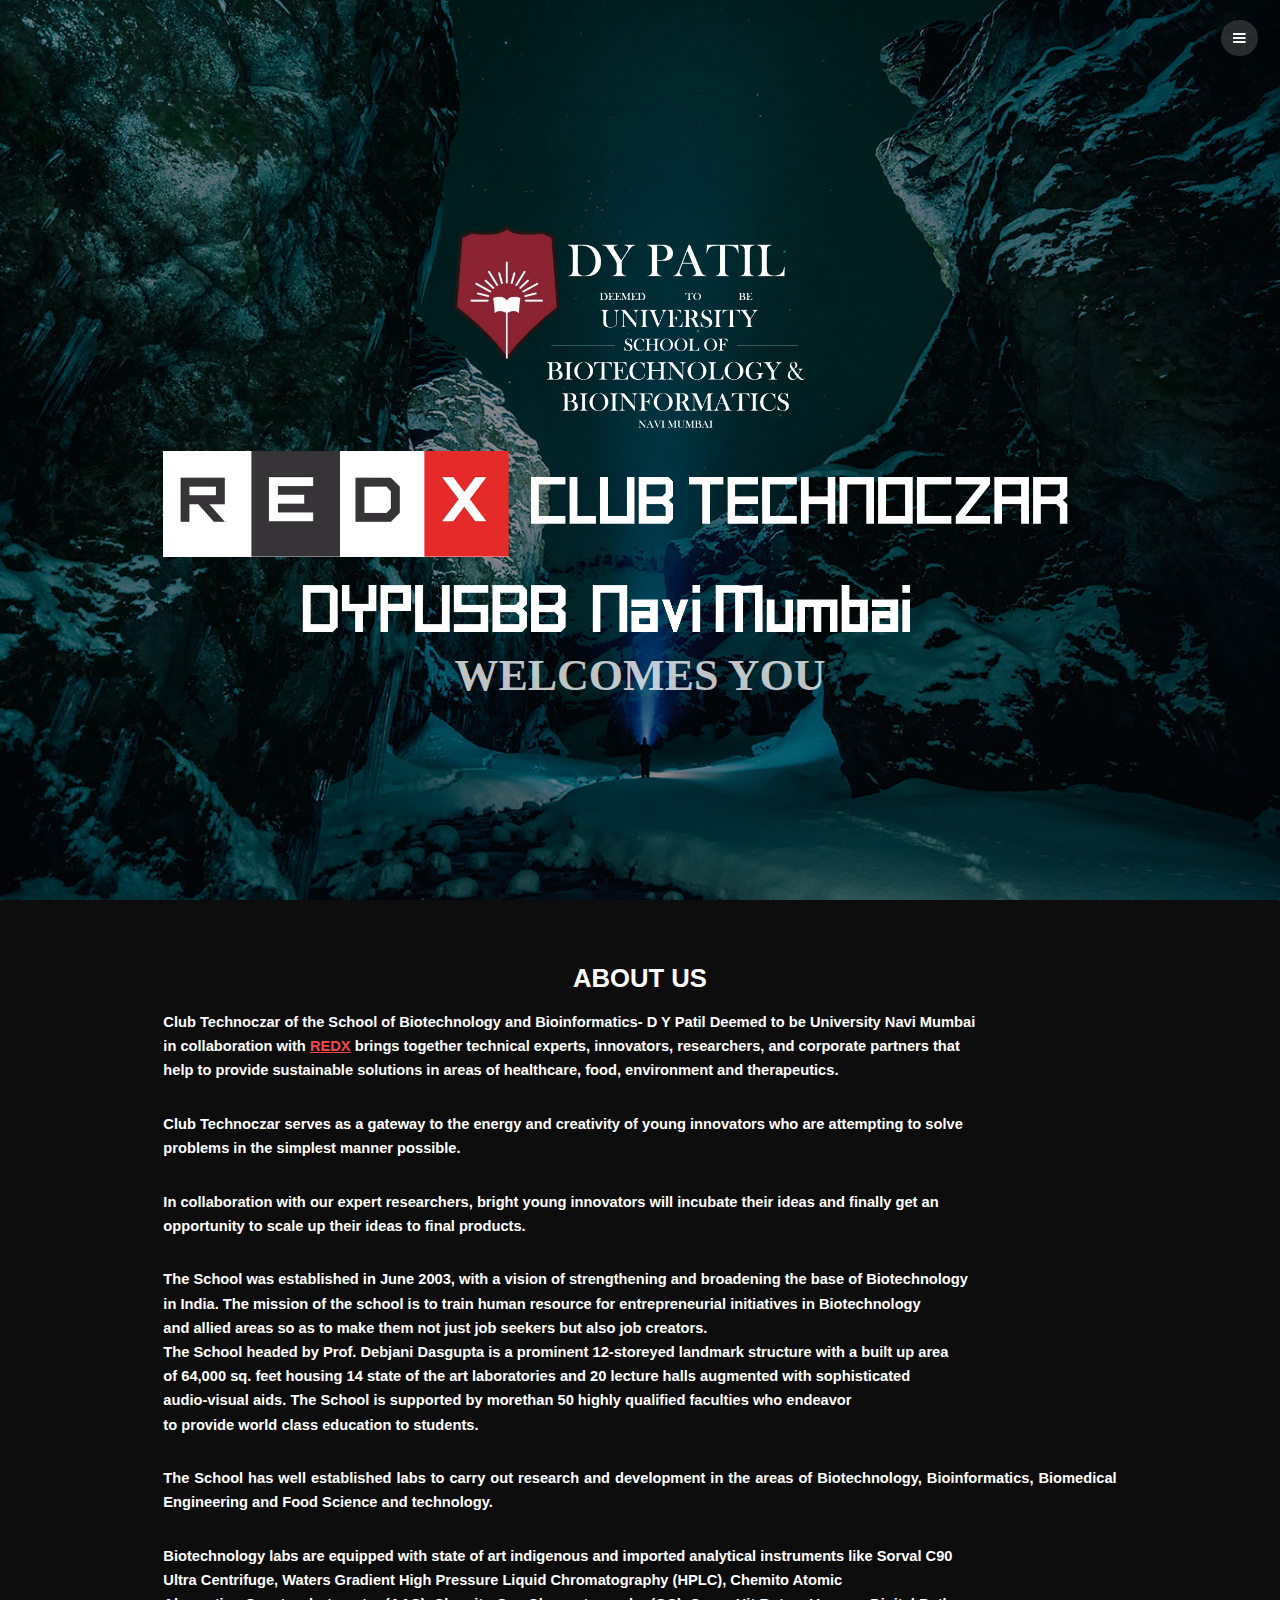
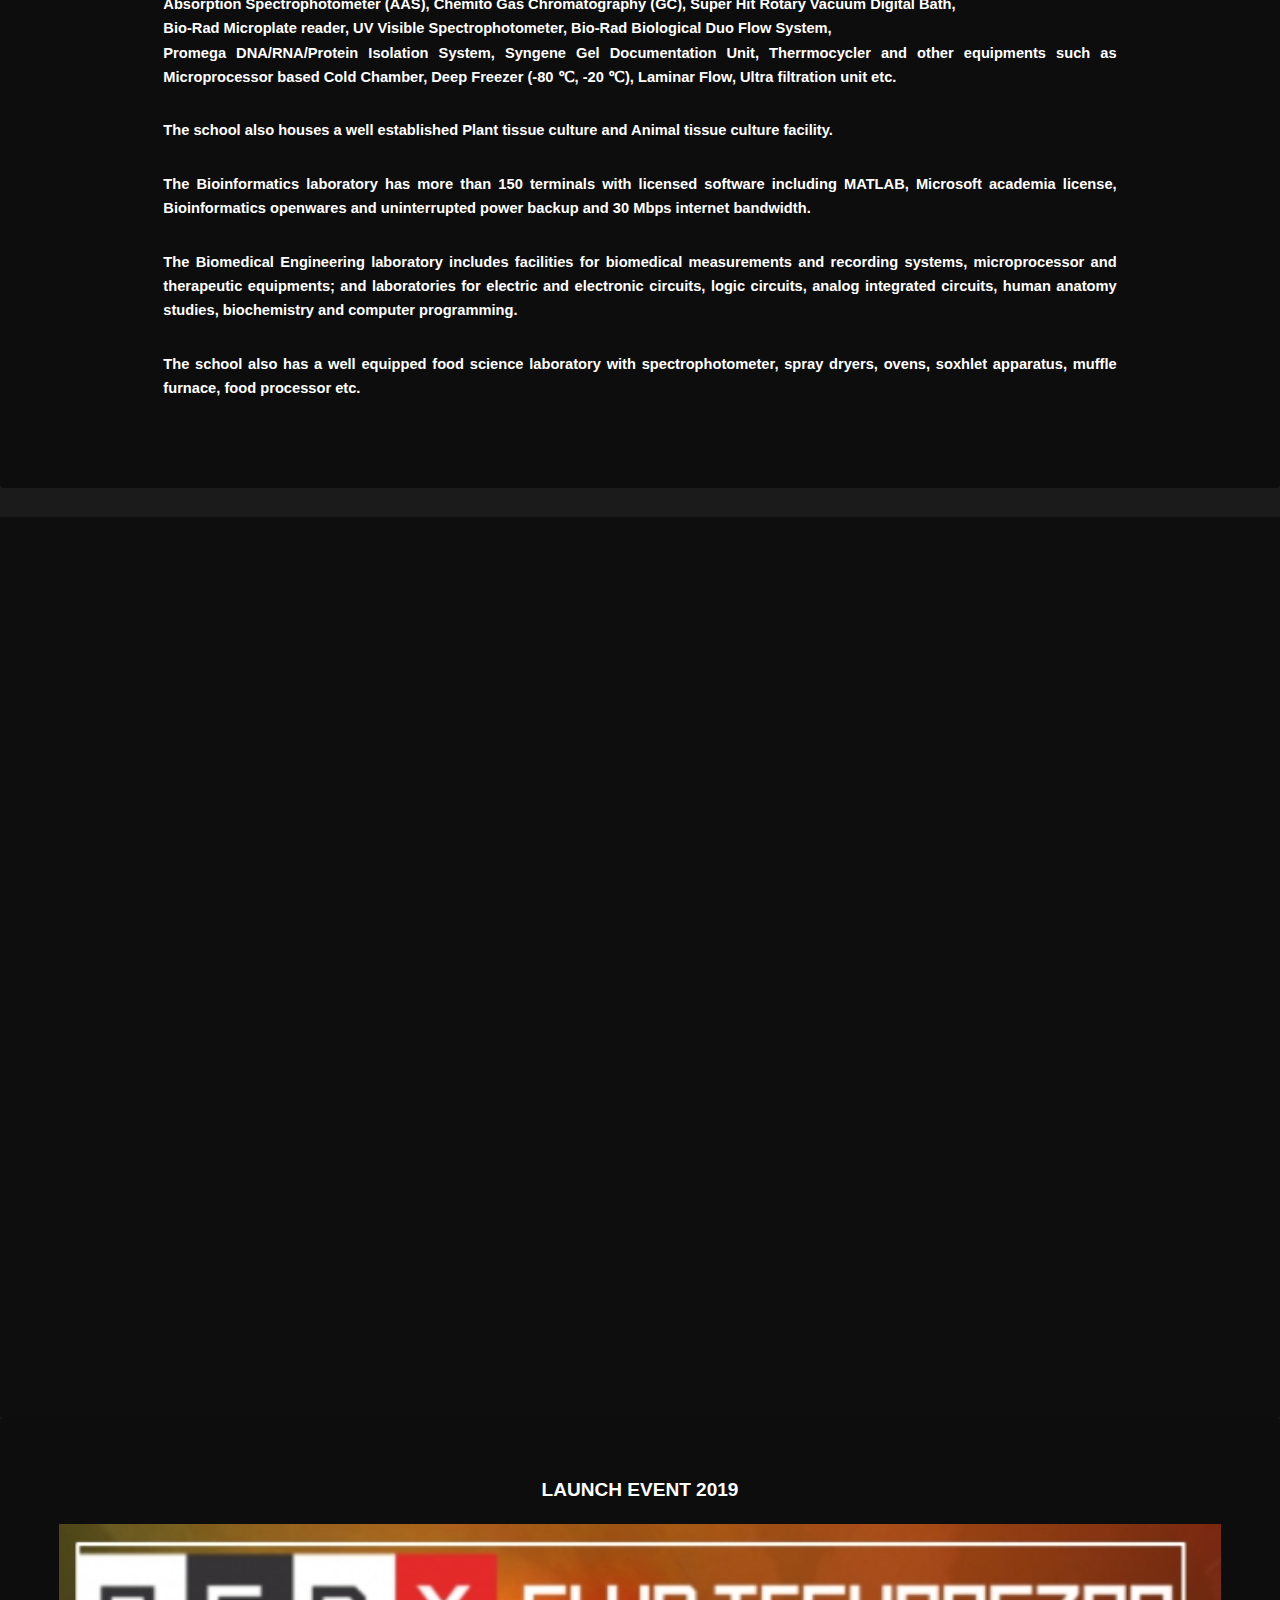
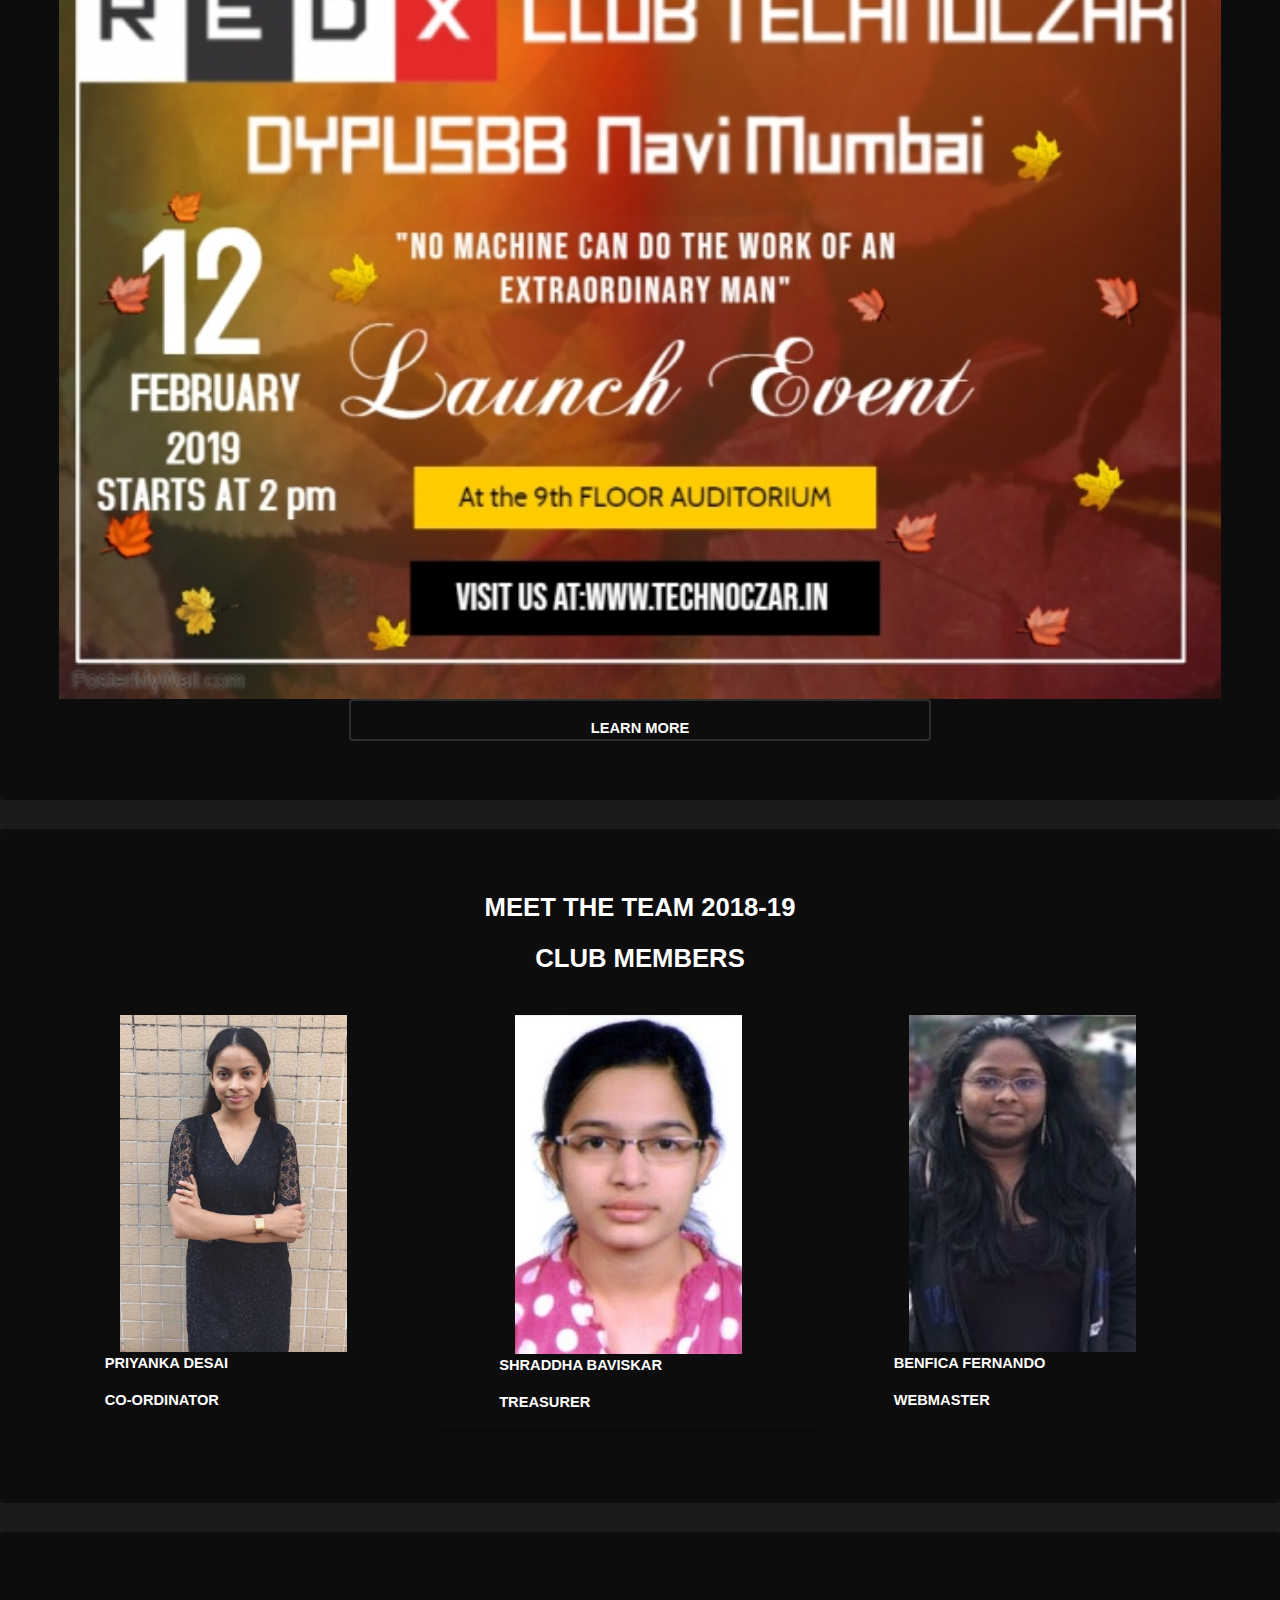
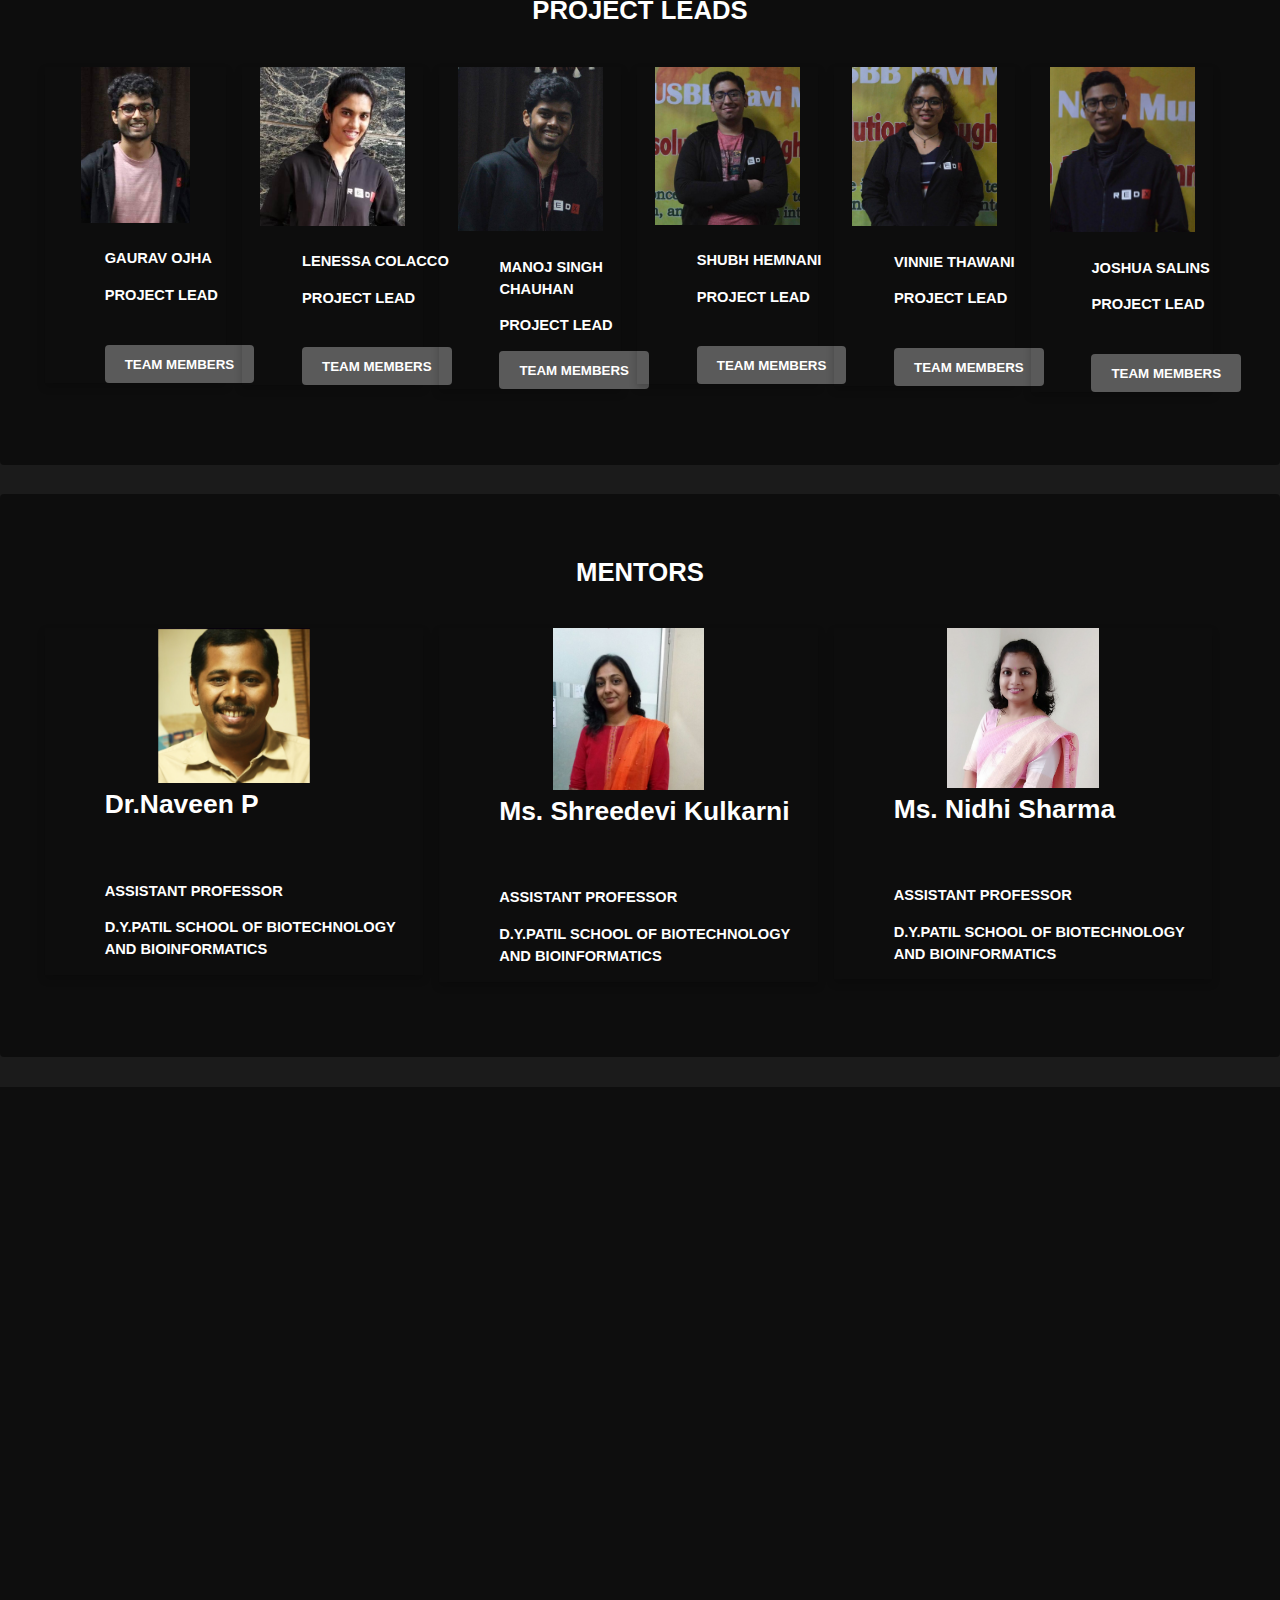
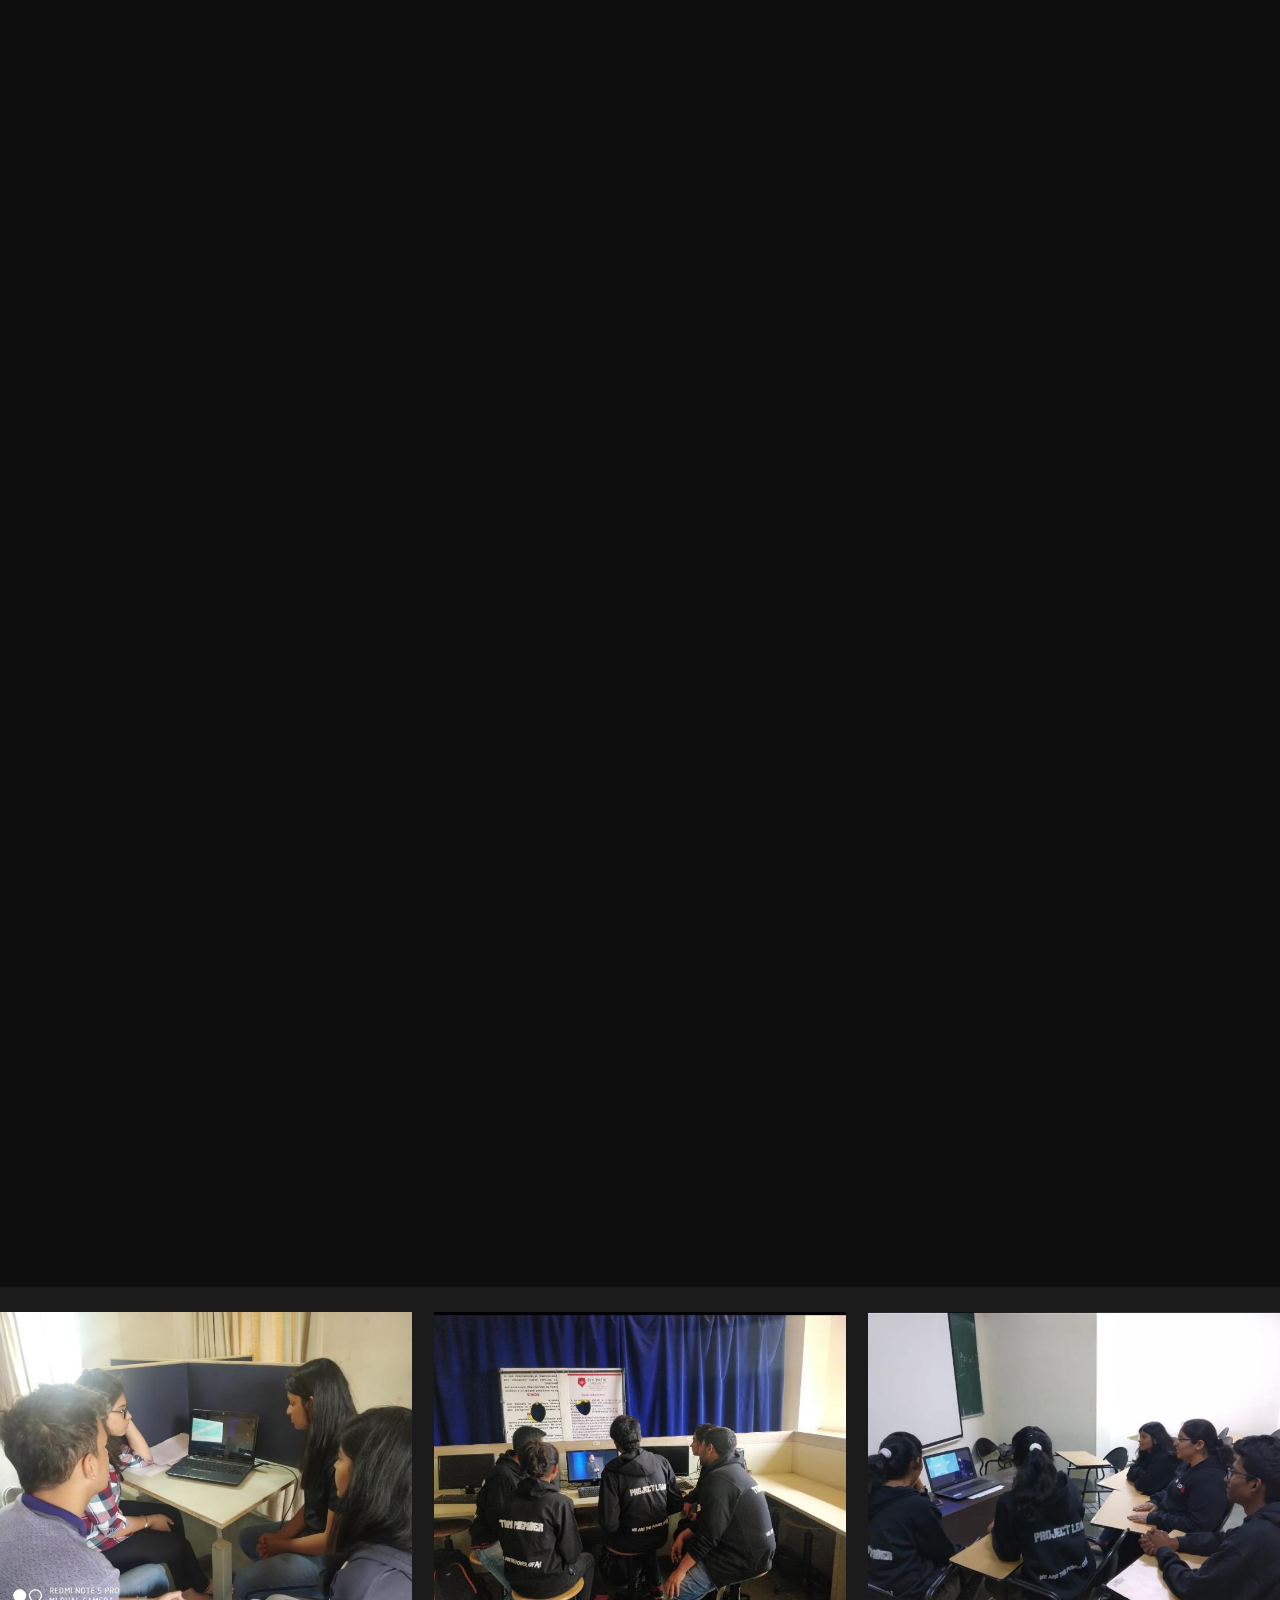
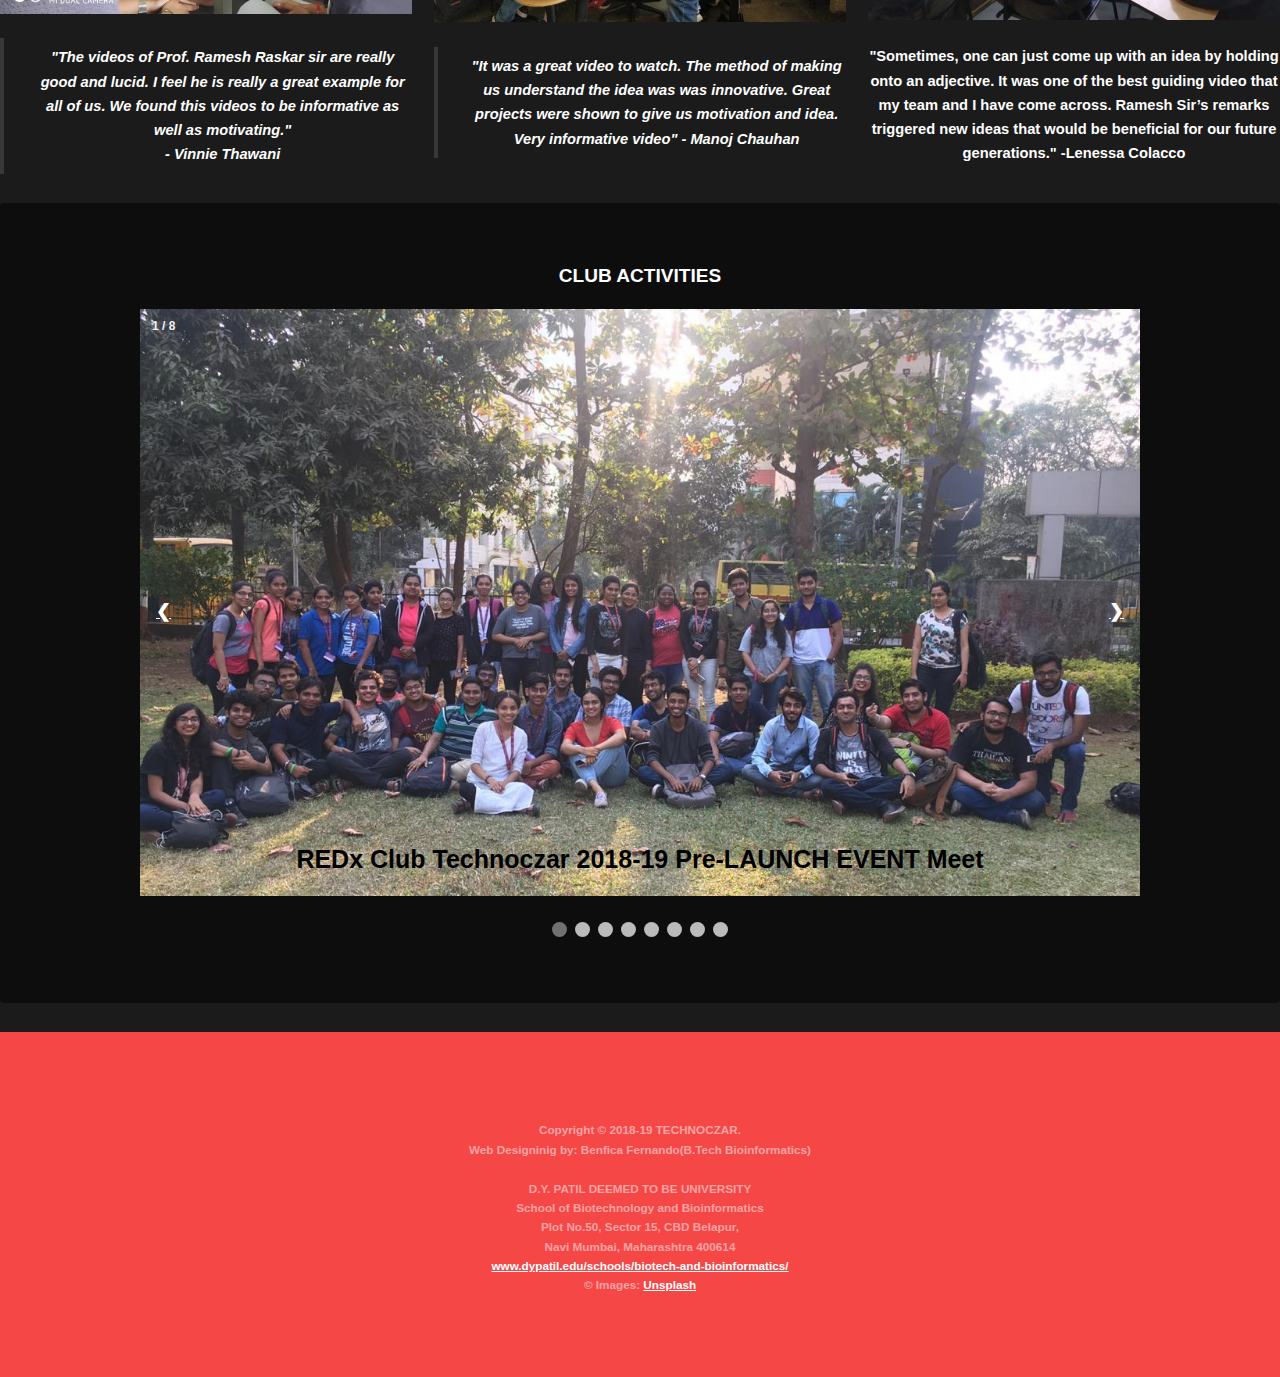
<file: index.html>
<!DOCTYPE HTML>

<html>
	<head>
		<meta charset="utf-8" />
		<meta name="viewport" content="width=device-width, initial-scale=1" />
		<link rel="stylesheet" href="assets/css/main.css" />
		<link rel="stylesheet" href="assets/css/slide.css" />
		<title>Club Technoczar</title>
	</head>
	<style>
	.responsive {
  width: 100%;
  height: auto;
}
.logosize {
  height: auto;
  width: 40%;
}
</style>
<style>
html{
box-sizing: border-box;

}

}

*, *:before, *:after {
box-sizing: border-box;
}

.column {
float: left;
width: 33.3%;
margin-bottom: 16px;
padding: 0 8px;
}
.column1 {
float: left;
width: 33.3%;
margin-bottom: 16px;
padding: 0 8px;
}

.column2 {
float: left;
width: 16.66%;
margin-bottom: 16px;
padding: 0 8px;
}
@media screen and (max-width: 650px) {
.column {
width: 100%;
display: block;
}
.column1 {
width: 100%;
display: block;
}
.column2 {
width: 100%;
display: block;
}
}

.card {
box-shadow: 0 4px 8px 0 rgba(0, 0, 0, 0.2);
}

.container {
padding: 0 60px;
}

.container::after, .row::after {
content: "";
clear: both;
display: table;
}

.title {
color: grey;
}

.button {
border: none;
outline: 0;
display: inline-block;
padding: 8px;
color: white;
background-color:#000;
text-align: center;
cursor: pointer;
width: 50%;
}

.button:hover {
background-color: #555;
}
</style>
	<body>

		<!-- Header -->
			<header id="header">
				<div class="logo"></div>
				<a href="#menu"><span>Menu</span></a>
			</header>

		<!-- Nav -->
			<nav id="menu">
				<ul class="links">
					<li><a href="index.html">Home</a></li>
					<li><a href="#aboutus">About us</a></li>
					<li><a href="#two">Meet The Team</a></li>
					<li><a href="#New_three">Project Leads</a></li>
					<li><a href="#three">Mentors</a></li>
					<li><a href="alumni.html">Alumni</a></li>
					<li><a href="launchevent.html">Launch Event</a></li>
					<li><a href="#slideshow">Club Activities</a></li>
					<li><a href="https://www.technoczar.in">TECHNOCZAR 2O19 </a></li>
					<li><a href="https://www.technoczar.in/species">SPECIES 2O19 </a></li>
				</ul>
			</nav>

		<!-- Banner -->
	
			<section id="banner" class="bg-img" data-bg="slide01.jpg">
				<div class="inner">
					<header>
						<center>
						<div class="logosize">
						<img src="images\Picture1F.png" alt="D.Y. Patil logo " class="responsive">
						</div>
					</center>
						<img src="images\New Logo.PNG" alt="REDx logo" class="responsive">
					</header>
				<h1 style="font-family:Copperplate Gothic ;font-size:300%;">WELCOMES YOU </h1>
			</div>
				<a href="#aboutus" class="more">Learn more</a>
			</section>


		<!-- About us-->
		<section id="aboutus">
		        <center>
						<article class="box">
						<header>
							<h2>About us</h2>
						</header>
						<div class="content">
							<div class="inner">
								<p style="text-align:justify"><b>Club Technoczar of the School of Biotechnology and Bioinformatics- D Y Patil Deemed to be University Navi Mumbai<br>in collaboration with <a href="http://ramesh-raskar.squarespace.com/">REDX</a> brings together technical experts, innovators, researchers, and corporate partners that <br>help to provide sustainable solutions in areas of healthcare, food, environment and therapeutics.<b></p>
								<p style="text-align:justify">Club Technoczar serves as a gateway to the energy and creativity of young innovators who are attempting to solve<br>problems in the simplest manner possible.</p>
								<p style="text-align:justify">In collaboration with our expert researchers, bright young innovators will incubate their ideas and finally get an<br> opportunity to scale up their ideas to final products.</p>
								<p style="text-align:justify">The School was established in June 2003, with a vision of strengthening and broadening the base of Biotechnology <br>in India.
								The mission of the school is to train human resource for entrepreneurial initiatives in Biotechnology <br>and allied areas so as to make them not just job seekers but also job creators.<br> The School headed by Prof. Debjani Dasgupta is a prominent 12-storeyed landmark structure with a built up area
								<br>of 64,000 sq. feet housing 14 state of the art laboratories and 20 lecture halls augmented with sophisticated <br>audio-visual aids. The School is supported by morethan 50 highly qualified faculties who endeavor<br> to provide world class education to students.</p>
								<p style="text-align:justify">The School has well established labs to carry out research and development in the areas of Biotechnology, Bioinformatics, Biomedical Engineering and Food Science and technology.</p>
								<p style="text-align:justify">Biotechnology labs are equipped with state of art indigenous and imported analytical instruments like Sorval C90<br> Ultra Centrifuge, Waters Gradient High Pressure Liquid Chromatography (HPLC), Chemito Atomic <br>Absorption Spectrophotometer (AAS), Chemito Gas Chromatography (GC), Super Hit Rotary Vacuum Digital Bath, <br>Bio-Rad Microplate reader, UV Visible Spectrophotometer, Bio-Rad Biological Duo Flow System, <br>Promega DNA/RNA/Protein Isolation System, Syngene Gel Documentation Unit, Therrmocycler and other equipments such as Microprocessor based Cold Chamber, Deep Freezer     (-80 &#8451, -20 &#8451), Laminar Flow, Ultra filtration unit etc.</p>
								<p style="text-align:justify">The school also houses a well established Plant tissue culture and Animal tissue culture facility.</p>
								<p style="text-align:justify">The Bioinformatics laboratory has more than 150 terminals with licensed software including MATLAB, Microsoft academia license, Bioinformatics openwares and uninterrupted power backup and 30 Mbps internet bandwidth.</p>
								<p style="text-align:justify">The Biomedical Engineering laboratory includes facilities for biomedical measurements and recording systems, microprocessor and therapeutic equipments; and laboratories for electric and electronic circuits, logic circuits, analog integrated circuits, human anatomy studies, biochemistry and computer programming.</p>
								<p style="text-align:justify">The school also has a well equipped food science laboratory with spectrophotometer, spray dryers, ovens, soxhlet apparatus, muffle furnace, food processor etc.</p>
								</div>
						</article>
				</div>
			</center>
				<a href="#one" class="more"></a>
		</section>

					<!-- one -->
				<section id="one" class="wrapper post bg-img" data-bg="college.png">
						<div class="inner">
							<article class="box">
								<header>
									<p style="font-size:200%">The School of Biotechnology and Bioinformatics <br> D Y Patil deemed to be University,<br> Navi Mumbai</p>
								</header>
								<div class="content">
								</div>
								<footer>
									<a href="http://www.dypatil.edu/schools/biotech-and-bioinformatics/" class="button alt">Learn More</a>
								</footer>
							</article>
						</div>
						<a href="#launch" class="more">Learn More</a>
					</section>

					<section id="launch">
					<article class="box">
						<header>
							 <h1 style ="font-size:130%;"> <center>Launch Event 2019</center> </h1>
							</header>

							<div class="content">
							<img src="images\launch.jpg" alt="launch event poster" class="responsive">

							</div>
							<footer><center>
								<a href="launchevent.html" class="button alt">Learn More</a></center>
							</footer>
						</div>
					</article>
				</section>
		<!-- Two TEAM MEMBERA-->
		<section id="two">
			<article class="box">
				<header>
				<center><h2>Meet The Team 2018-19</h2>
				<h2>Club Members</h2></center>
					</header>
				<div class="content">
					<!-- meet the team start-->
						<br>
					<div class="row">
						<div class="column">
							<div class="card">
								<center>
								<img src="images\PHOTO-2018-12-22-20-31-27.jpg" alt="Priyanka Desai" style="width:60%"></center>
							<div class="container">
									<h1>Priyanka Desai</h1>
									<h1>Co-ordinator</h1>
								</div>
							</div>
						</div>

						<div class="column">
							<div class="card">
								<center>
								<img src="images\Shraddha Baviskar P058.jpg" alt="Shraddha Baviskar" style="width:60%"></center>
								<div class="container">
									<h1> Shraddha Baviskar</h1>
									<h1>Treasurer</h1>
									</div>
							</div>
						</div>
						<div class="column">
							<div class="card">
								<center>
								<img src="images\IMG_0151.jpg" alt="Benfica Fernando" style="width:60%"></center>
								<div class="container">
									<h1>Benfica Fernando</h1>
									<h1>Webmaster</h1>
								</div>
							</div>
						</div>
					</div>
				</div>
			</article>
</section>

<section id="New_three">
	<article class="box">
		<header>
		<center>
		<h2>Project Leads</h2></center>
			</header>
		<div class="content">
			<!-- meet the team start-->
				<br>
			<div class="row">
				<div class="column2">
					<div class="card">
						<center>
						<img src="images\024.jpg" alt="Gaurav" style="width:60%"></center>
					<div class="container"><br>
							<h1>Gaurav Ojha</h1>
							<h1>Project Lead</h1><br>
								<a href="team.html#teamone"><button type="button1">Team members</button></a>
						</div>
					</div>
				</div>

				<div class="column2">
					<div class="card">
						<center>
						<img src="images\027.jpg" alt="Lenessa" style="width:80%"></center>
						<div class="container"><br>
							<h1>Lenessa Colacco</h1>
							<h1>Project Lead</h1><br>
								<a href="Team2_Lenessa.html"><button type="button1">Team members</button></a>
							</div>
					</div>
				</div>
				<div class="column2">
					<div class="card">
						<center>
						<img src="images\026.jpg" alt="Manoj" style="width:80%"></center>
						<div class="container"></br>
							<h1>Manoj Singh <br> Chauhan</h1>
							<h1>Project Lead</h1>
							<a href="Team3_Manoj.html"><button type="button1">Team members</button></a>
						</div>
					</div>
				</div>
				<div class="column2">
					<div class="card">
						<center>
						<img src="images\022.jpg" alt="Shub" style="width:80%"></center>
						<div class="container"><br>
							<h1>Shubh Hemnani</h1>
							<h1>Project Lead</h1><br>
								<a href="Team4_Shub.html"><button type="button1">Team members</button></a>
							</div>
					</div>
				</div>
				<div class="column2">
					<div class="card">
						<center>
						<img src="images\023.jpg" alt="Vinnie" style="width:80%"></center>
					<div class="container"><br>
							<h1>Vinnie Thawani</h1>
							<h1>Project Lead</h1><br>
								<a href="Team5_Vinnie .html"><button type="button1">Team members</button></a>
						</div>
					</div>
				</div>
				<div class="column2">
					<div class="card">
						<center>
						<img src="images\025.jpg" alt="Joshua" style="width:80%"></center>
					<div class="container"><br>
							<h1>Joshua Salins</h1>
							<h1>Project Lead</h1><br>
							<a href="Team6_Joshua.html"><button type="button1">Team Members</button></div></a>
						</div>
				</div>
			</div>
		</div>
	</article>
</section>

			<!-- three MENTORS -->
			<section id="three">
			<article class="box">
				<header>
				<center><h2>MENTORS</h2></center>
					</header>
				<div class="content">
					<br>
					<div class="row">
						<div class="column1">
							<div class="card">
								<center>
								<img src="images\Naveensir.png" alt="Dr.Naveen P" style="width:40%">
							</center>
							<div class="container">
									<p style="font-size:180%">Dr.Naveen P</p>
									<h1>Assistant professor</h1>
									<h1>D.Y.Patil School of Biotechnology<br>
										and Bioinformatics</h1>
								</div>
							</div>
						</div>

						<div class="column1">
							<div class="card">
								<center>
								<img src="images\IMG-20180223-WA0003.jpg" alt="Ms.Shreedevi Kulkarni" style="width:40%">
							</center>
								<div class="container">
									<p style="font-size:180%">Ms. Shreedevi Kulkarni</p>
									<h1>Assistant professor</h1>
									<h1>D.Y.Patil School of Biotechnology<br>
										and Bioinformatics</h1></div>
							</div>
						</div>
						<div class="column1">
							<div class="card">
								<center>
								<img src="images\IMG-20170928-WA0009.jpg" alt="Ms. Nidhi Sharma" style="width:40%">
							</center>
								<div class="container">
									<p style="font-size:180%">Ms. Nidhi Sharma</p>
									<h1>Assistant professor</h1>
									<h1>D.Y.Patil School of Biotechnology<br>
										and Bioinformatics</h1>
								</div>
							</div>
						</div>
						<div class="column">
						</div>
					</div>
				</div>
			</article>
</section>




		<!-- Three -->
			<section id="three" class="wrapper post bg-img" data-bg="alumni.jpg">
				<div class="inner">
					<article class="box">
						<header>
							<h2>ALUMNI</h2>
							</header>
						<div class="content">
							<p>The  REDX club TECHNOCZAR has successfully completed its 1St Session<br> Get to know more about the REDX Club TECHNOCZAR 2017-18.</p>
						</div>
						<footer>
							<a href="alumni.html" class="button alt">Learn More</a>
						</footer>
					</article>
				</div>
				<a href="#four" class="more">Learn More</a>
			</section>





				<!-- five -->
							<section id="five" class="wrapper post bg-img" data-bg="black-and-white-cogs-gears-159298.jpg">
								<div class="inner">
									<article class="box">
										<header>
											<h2>10 WEEK SPOT PROBE DETAILS</h2>
										</header>
										<div class="content">
											<div class="table-wrapper">
											<table >
												<thead>
													<tr>
														<th><b>Week</b></th>
														<th><b>Date</b></th>
													<th><b><center>Event</center></b></th>
													</tr>
												</thead>
												<tbody>
													<tr>
														<td>1</td>
														<td>12th FEB 2019 </td>
														<td>Launch day- Introduction by speakers; actionable goal statements and participant directory</td>
													 </tr>
													<tr>
														<td>2</td>
														<td>18th FEB 2019</td>
														<td>Orientation to Spot-Probe method.</td>
														</tr>
													<tr>
														<td>3</td>
														<td>25th MARCH 2019</td>
														<td>Resource mapping session.</td>
														</tr>
													<tr>
														<td>4</td>
														<td>-</td>
														<td>Expert advice a procurement of resources./ Updates of field visit.</td>
														</tr>
													<tr>
														<td>5</td>
														<td>-</td>
														<td>Development of prototypes./ Meeting the Senior Board Members and Stakeholders.</td>
													</tr>
													<tr>
														<td>6</td>
														<td>-</td>
														<td>Testing of prototypes./ Problem canvas.</td>
													</tr>
													<tr>
														<td>7</td>
														<td>-</td>
														<td>Expert opinions & suggestion./ Solution canvas.</td>
													</tr>
													<tr>
														<td>8</td>
														<td>-</td>
														<td>Adopting the modification./ Meeting with Senior Board Members.</td>
													</tr>
													<tr>
														<td>9</td>
														<td>-</td>
														<td>Testing & discussion of results./ Finding plot & validation.</td>
													</tr>
													<tr>
														<td>10</td>
														<td>-</td>
														<td>Expert opinion on implementation/ Final presentations.</td>
													</tr>
												</tbody>
											</table>
										</div>
										<footer>
										</footer>
									</div>
									</article>
								</div>
								<a href="#footer" class="more">Learn More</a>
							</section>

<!--week 1 details-->

							<div id="Week2">
							 <center><h2></h2></center>
							 <div class="row">
								 <!-- Break -->
									 <div class="4u 12u$(medium)">
									 <center><img src="images\064.jpg" alt="team" class="responsive"></center><br>
									 <center>
										 <blockquote>"The videos of Prof. Ramesh Raskar sir are really good and lucid.
											  I feel he is really a great example for all of us.
											 We found this videos to be  informative as well as motivating."<br>
											 - Vinnie Thawani<br>
										</blockquote>
								 </center>
								 </div>
								 <div class="4u 12u$(medium)">
								 <center><img src="images\063.jpg" alt="team" class="responsive"></center><br>
								 <center>
									 <blockquote>"It was a great video to watch. The method of making us understand the idea was was innovative.  Great projects were shown to give us motivation and idea. Very informative video"
										  - Manoj Chauhan	</blockquote>
								 </center>
								 </div>
								 <div class="4u$ 12u$(medium)">
									 <center><img src="images\062.jpg" alt="team" class="responsive"></center><br>
									 <center>
									 </blockquote> "Sometimes, one can just come up with an idea by holding onto an adjective.
It was one of the best guiding video that  my team and I have come across.
Ramesh Sir’s remarks triggered new ideas that would be beneficial for our future generations."
  -Lenessa Colacco
										 </blockquote>
								 </center>
								 </div>
							 </div>
							</div>
<!--week2 end-->
<!--slide show-->
							<section id="slideshow">
							<article class="box">
								<header>
									 <h1 style ="font-size:130%;"> <center>CLUB ACTIVITIES</center> </h1>
									</header>

									<div class="content">
										<div class="slideshow-container">

							<div class="mySlides fade">
							<div class="numbertext">1 / 8</div>
							<img src="images\016.jpg" style="width:100%">
							<div class="text">REDx Club Technoczar 2018-19 Pre-LAUNCH EVENT Meet</div>
							</div>

							<div class="mySlides fade">
							<div class="numbertext">2 / 8</div>
							<img src="images\018.jpg" style="width:100%">
							<div class="text">Interview for Project Lead</div>
							</div>

							<div class="mySlides fade">
							<div class="numbertext">3 / 8</div>
							<img src="images\019.jpg" style="width:100%">
							<div class="text">INVITATIONS FOR THE LAUNCH EVENT</div>
							</div>

							<div class="mySlides fade">
							<div class="numbertext">4 / 8</div>
							<img src="images\020.jpg" style="width:100%">
							<div class="text">INVITATIONS FOR THE LAUNCH EVENT</div>
							</div>

							<div class="mySlides fade">
							<div class="numbertext">5 / 8</div>
							<img src="images\021.jpg" style="width:100%">
							<div class="text">INVITATIONS FOR THE LAUNCH EVENT</div>
							</div>

							<div class="mySlides fade">
							<div class="numbertext">6 / 8</div>
							<img src="images\017.jpg" style="width:100%">
							<div class="text">INVITATIONS FOR THE LAUNCH EVENT</div>
							</div>

							<div class="mySlides fade">
							<div class="numbertext">7 / 8</div>
							<img src="images\034.jpg" style="width:100%">
							<div class="text">THE LAUNCH EVENT</div>
							</div>

							<div class="mySlides fade">
							<div class="numbertext">8 / 8</div>
							<img src="images\043.jpg" style="width:100%">
							<div class="text">THE LAUNCH EVENT</div>
							</div>

							<a class="prev" onclick="plusSlides(-1)">&#10094;</a>
							<a class="next" onclick="plusSlides(1)">&#10095;</a>

							</div>
							<br>

							<div style="text-align:center">
							<span class="dot" onclick="currentSlide(1)"></span>
							<span class="dot" onclick="currentSlide(2)"></span>
							<span class="dot" onclick="currentSlide(3)"></span>
							<span class="dot" onclick="currentSlide(4)"></span>
							<span class="dot" onclick="currentSlide(5)"></span>
							<span class="dot" onclick="currentSlide(6)"></span>
							<span class="dot" onclick="currentSlide(7)"></span>
							<span class="dot" onclick="currentSlide(8)"></span>
							</div>

									</div>
									<footer><center>

									</footer>
								</div>
							</article>
							</section>


		<!-- Footer -->
			<footer id="footer">
				<div class="inner">
					<div class="copyright">
						<p> Copyright &copy 2018-19 TECHNOCZAR.
						<br>Web Designinig by: Benfica Fernando(B.Tech Bioinformatics)
						<br><br>D.Y. PATIL DEEMED TO BE UNIVERSITY
						<br>School of Biotechnology and Bioinformatics
						<br>Plot No.50, Sector 15, CBD Belapur,
						<br>Navi Mumbai, Maharashtra 400614
						<br><u><a href="http://www.dypatil.edu/schools/biotech-and-bioinformatics/">www.dypatil.edu/schools/biotech-and-bioinformatics/</a></u><br>
						&copy; Images: <a href="https://unsplash.com">Unsplash</a>
					</div>

				</div>
			</footer>

		<!-- Scripts -->
			<script src="assets/js/jquery.min.js"></script>
			<script src="assets/js/jquery.scrolly.min.js"></script>
			<script src="assets/js/jquery.scrollex.min.js"></script>
			<script src="assets/js/skel.min.js"></script>
			<script src="assets/js/util.js"></script>
			<script src="assets/js/main.js"></script>
			<script src="assets/js/slideshow.js"></script>

	</body>
</html>
</file>
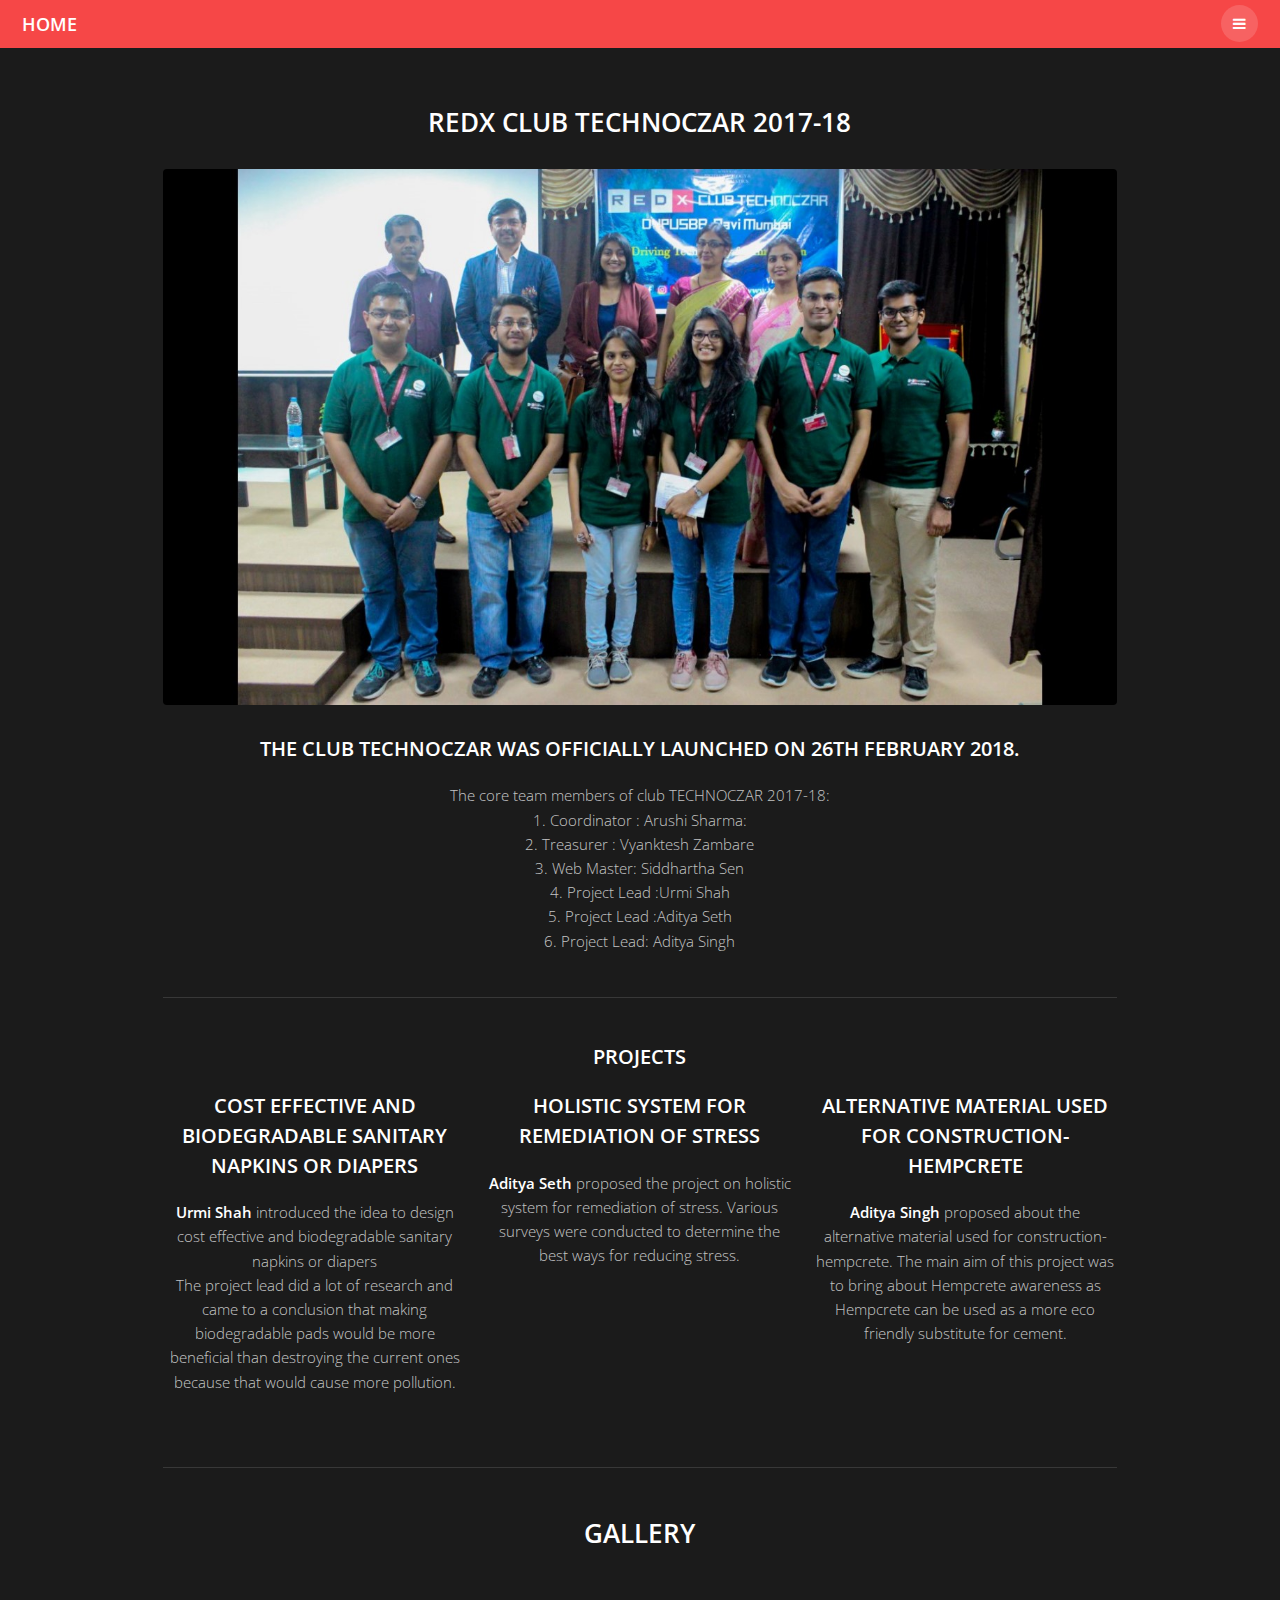
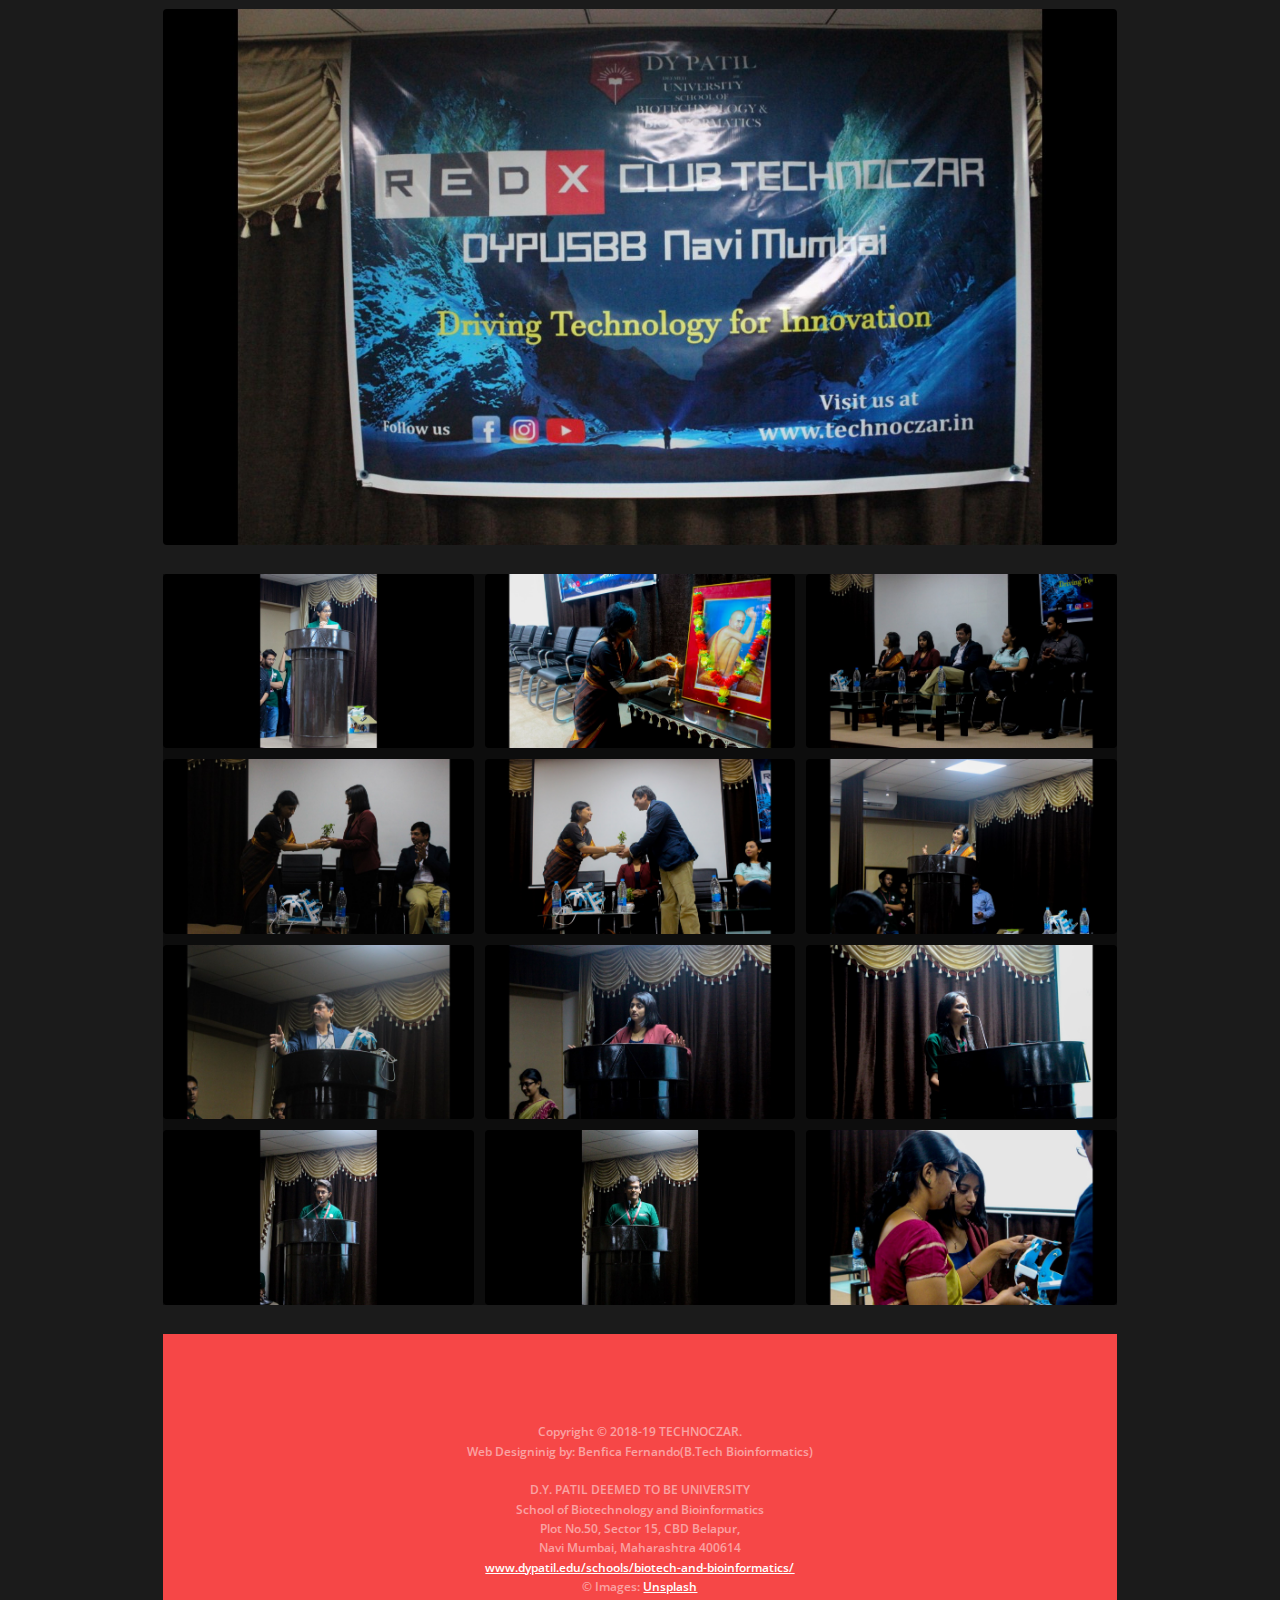
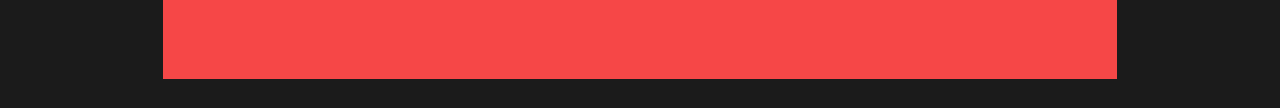
<file: alumni.html>
<!DOCTYPE HTML>

<html>
	<head>
		<meta charset="utf-8" />
		<meta name="viewport" content="width=device-width, initial-scale=1" />
		<link rel="stylesheet" href="assets/css/main.css" />
	</head>
	<body class="subpage">

		<!-- Header -->
			<header id="header" class="alt">
				<div class="logo"><a href="index.html">HOME</a></div>
				<a href="#menu"><span>Menu</span></a>
			</header>

		<!-- Nav -->
			<nav id="menu">
				<ul class="links">
					<li><a href="index.html">Home</a></li>
					<li><a href="#project">Projects</a></li>
					<li><a href="#project">Gallery</a></li>
					<li><a href="https://www.technoczar.in">TECHNOCZAR 2O19 </a></li>
					<li><a href="https://www.technoczar.in/species">SPECIES 2O19 </a></li>
					</ul>
			</nav>

		<!-- Main -->
			<div id="main" class="container">

				<!-- Content -->
					<center><h2>REDX Club TECHNOCZAR 2017-18</h2>
					<span class="image fit"><img src="images/014.jpg" alt="" /></span>
					<cnter><div>
						<h3>The Club Technoczar was officially launched on 26th February 2018.</h3>
						<p>The core team members of club TECHNOCZAR 2017-18:<br>
1. Coordinator : Arushi Sharma:<br>
2. Treasurer : Vyanktesh Zambare<br>
3. ​​Web Master: Siddhartha Sen<br>
4. ​​Project Lead :Urmi Shah<br>
5. Project Lead :Aditya Seth<br>
6. Project Lead: Aditya Singh<p>
</div>
<section id="project">
<hr class="major" />
<div>
	<h3>PROJECTS</h3>
</div>
</secton>
					<div class="row">
						<!-- Break -->
						<div class="4u 12u$(medium)">
							<h3>cost effective and biodegradable sanitary napkins or diapers</h3>
							<p><b>Urmi Shah </b>introduced the idea to design cost effective and biodegradable sanitary napkins or diapers<br>
							The project lead did a lot of research and came to a conclusion that making biodegradable pads would be more beneficial than destroying the current ones because that would cause more pollution.</p>
						</div>
						<div class="4u 12u$(medium)">
							<h3>holistic system for remediation of stress</h3>
							<p><b>Aditya Seth</b> proposed the project on holistic system for remediation of stress. Various surveys were conducted to determine the best ways for reducing stress. </p>
						</div>
						<div class="4u$ 12u$(medium)">
							<h3> alternative material used for construction- hempcrete</h3>
							<p><b>Aditya Singh</b> proposed about the alternative material used for construction- hempcrete. The main aim of this project was to bring about Hempcrete awareness as Hempcrete can be used as a more eco friendly substitute for cement.</p>
						</div>
					</div>

<section id="gallery">
				<hr class="major" />
						<!-- Image -->
								<p style="font-size:180%"><b>GALLERY<b></p>
							<span class="image fit"><img src="images/015.jpg" alt="" /></span>
								<div class="box alt">
									<div class="row 50% uniform">
										<div class="4u"><span class="image fit"><img src="images/001.jpg" alt="" /></span></div>
										<div class="4u"><span class="image fit"><img src="images/002.jpg" alt="" /></span></div>
										<div class="4u$"><span class="image fit"><img src="images/003.jpg" alt="" /></span></div>
										<!-- Break -->
										<div class="4u"><span class="image fit"><img src="images/004.jpg" alt="" /></span></div>
										<div class="4u"><span class="image fit"><img src="images/005.jpg" alt="" /></span></div>
										<div class="4u$"><span class="image fit"><img src="images/006.jpg" alt="" /></span></div>
										<!-- Break -->
										<div class="4u"><span class="image fit"><img src="images/008.jpg" alt="" /></span></div>
										<div class="4u"><span class="image fit"><img src="images/009.jpg" alt="" /></span></div>
										<div class="4u$"><span class="image fit"><img src="images/010.jpg" alt="" /></span></div>
										<!-- Break -->
										<div class="4u"><span class="image fit"><img src="images/011.jpg" alt="" /></span></div>
										<div class="4u"><span class="image fit"><img src="images/012.jpg" alt="" /></span></div>
										<div class="4u$"><span class="image fit"><img src="images/013.jpg" alt="" /></span></div>
									</div>
								</div>
</section>



		<!-- Footer -->
			<footer id="footer">
				<div class="inner">
					<div class="copyright">
						<p> Copyright &copy 2018-19 TECHNOCZAR.
						<br>Web Designinig by: Benfica Fernando(B.Tech Bioinformatics)
						<br><br>D.Y. PATIL DEEMED TO BE UNIVERSITY
						<br>School of Biotechnology and Bioinformatics
						<br>Plot No.50, Sector 15, CBD Belapur,
						<br>Navi Mumbai, Maharashtra 400614
						<br><u><a href="http://www.dypatil.edu/schools/biotech-and-bioinformatics/">www.dypatil.edu/schools/biotech-and-bioinformatics/</a></u><br>
						&copy; Images: <a href="https://unsplash.com">Unsplash</a>
					</div>

				</div>
			</footer>

		<!-- Scripts -->
			<script src="assets/js/jquery.min.js"></script>
			<script src="assets/js/jquery.scrolly.min.js"></script>
			<script src="assets/js/jquery.scrollex.min.js"></script>
			<script src="assets/js/skel.min.js"></script>
			<script src="assets/js/util.js"></script>
			<script src="assets/js/main.js"></script>

	</body>
</html>
</file>
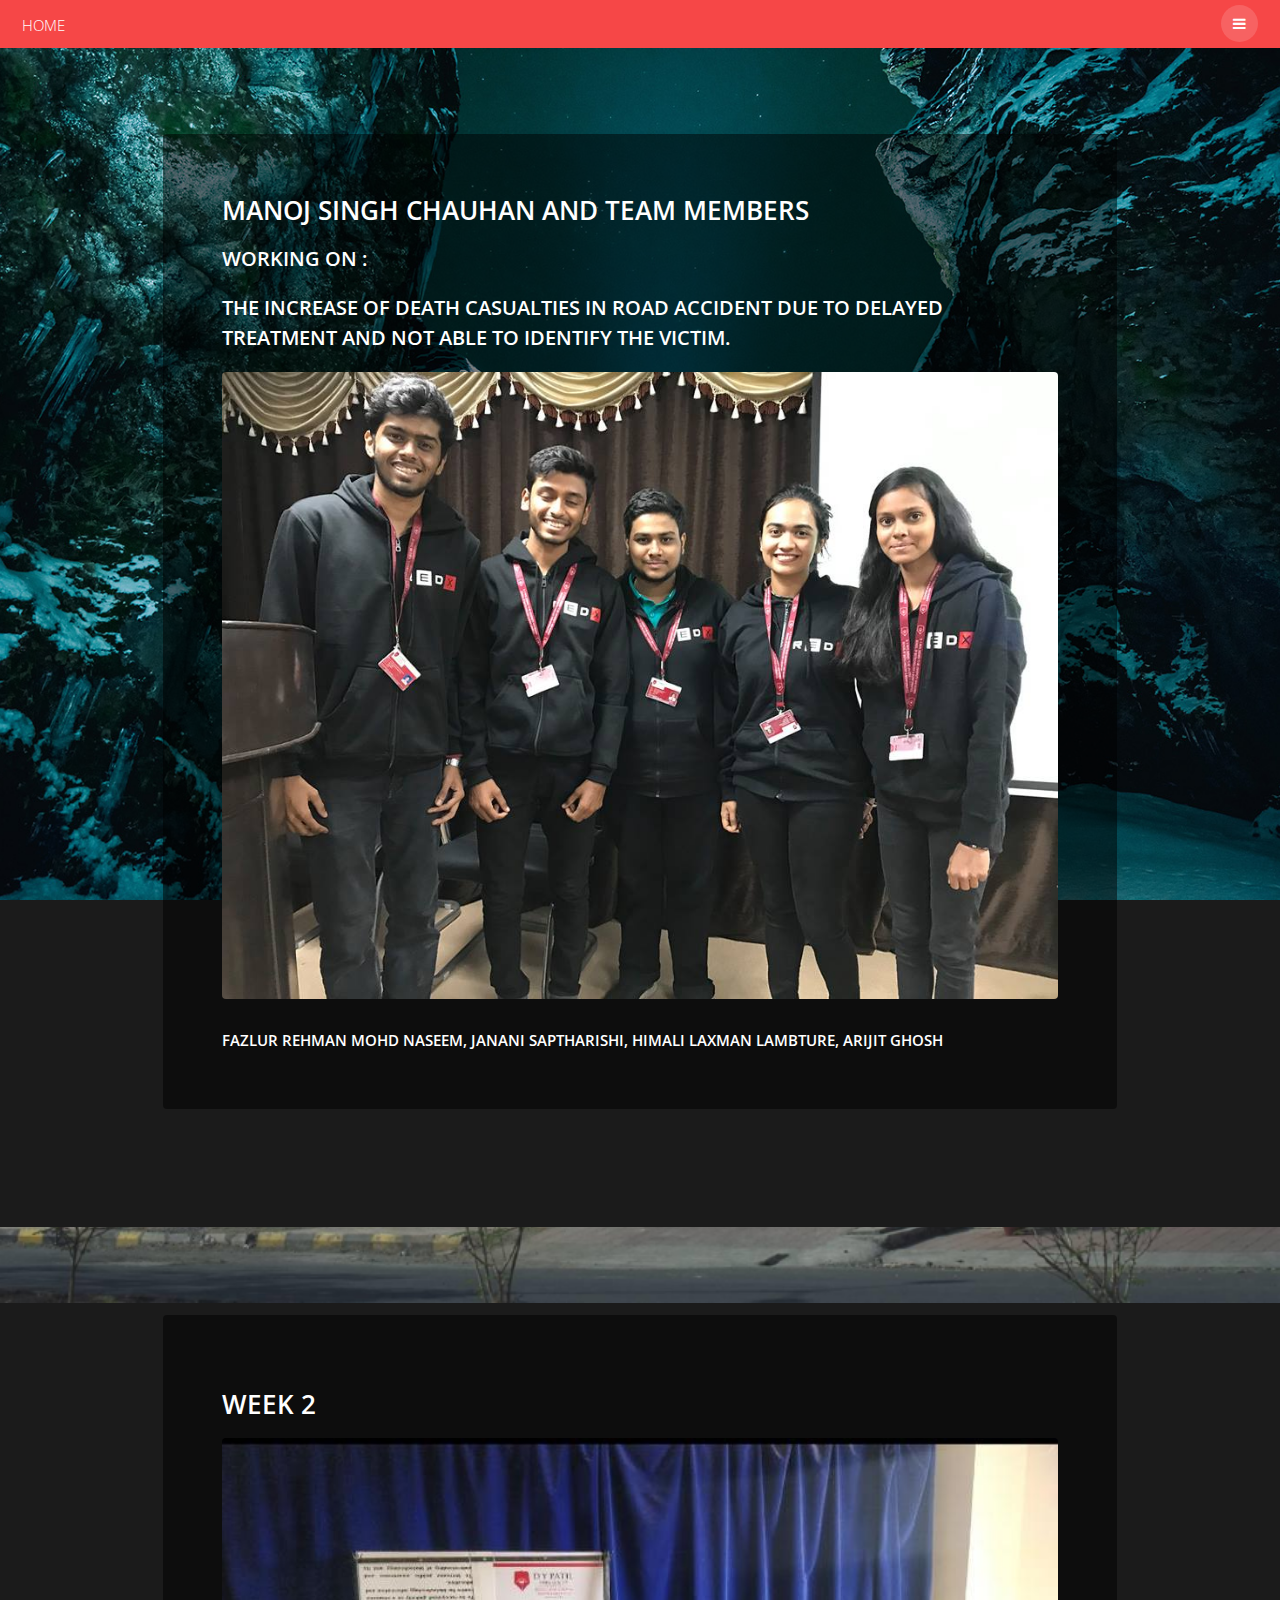
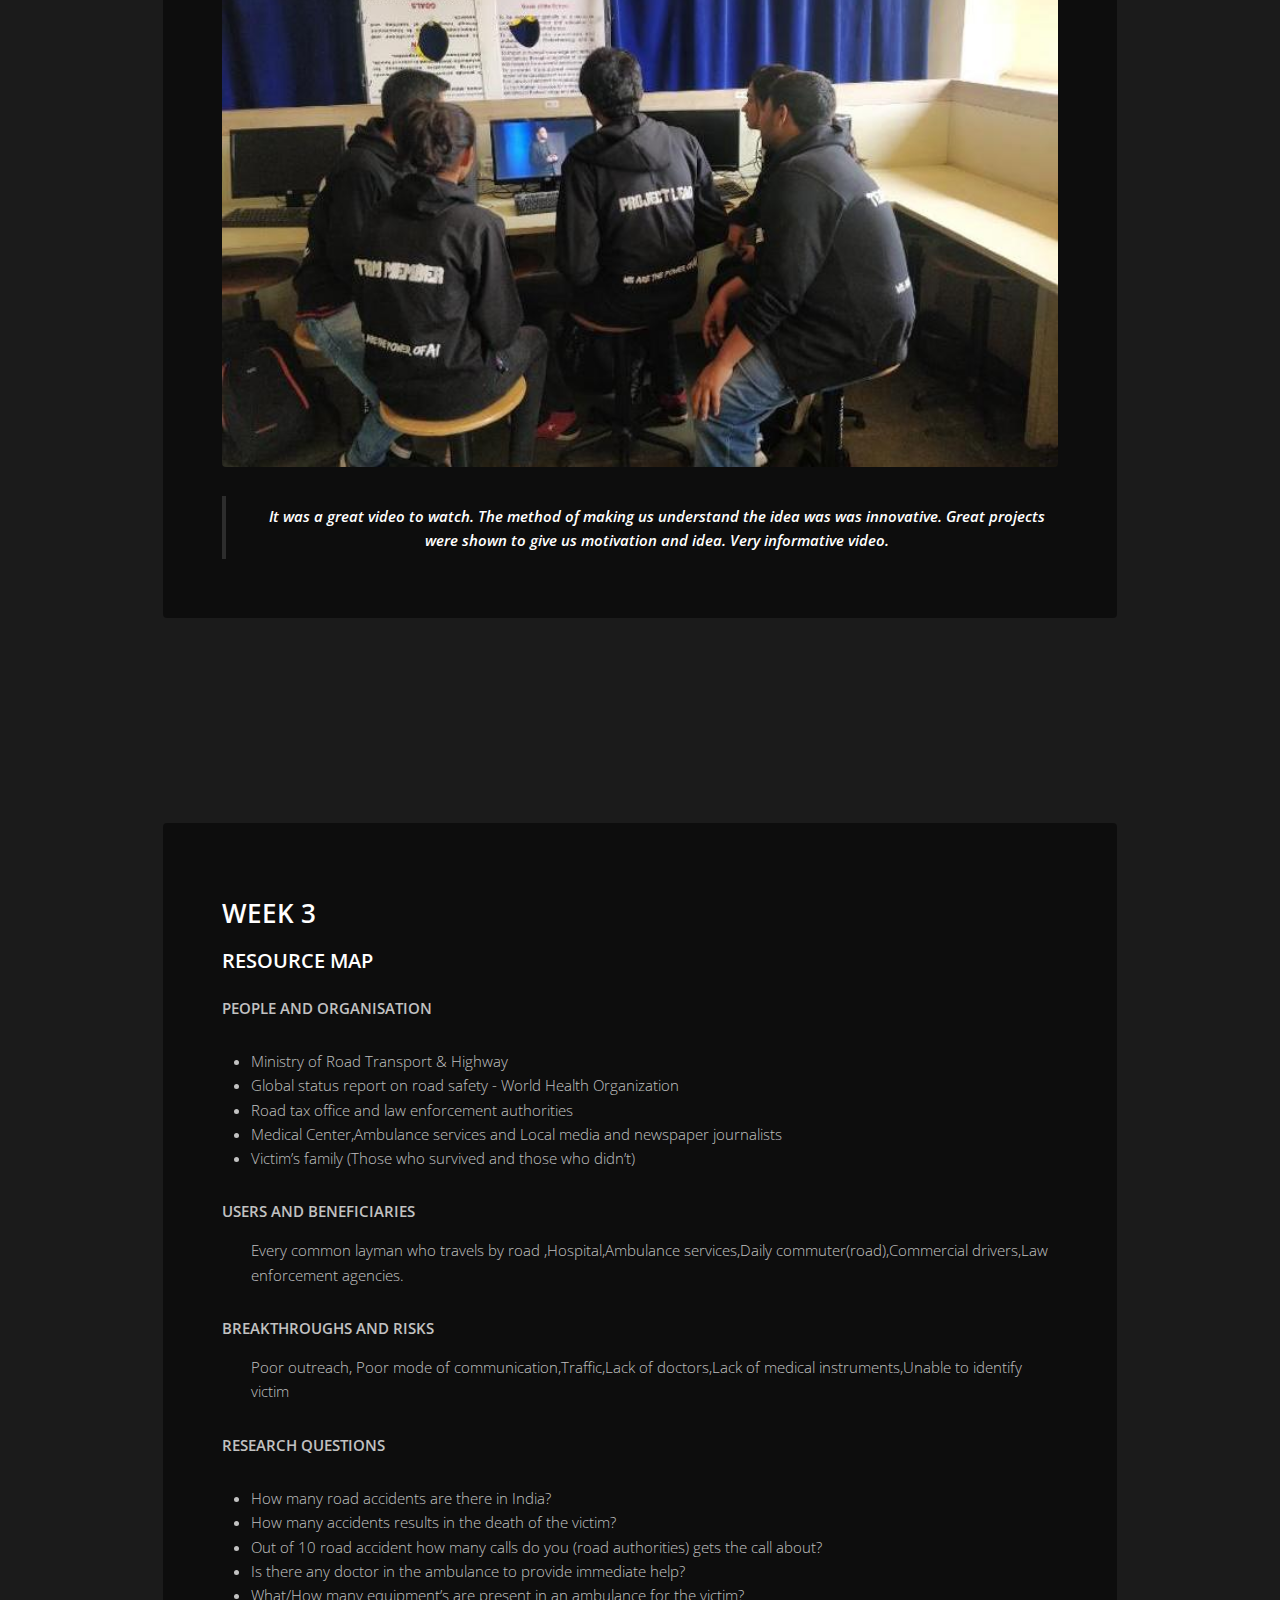
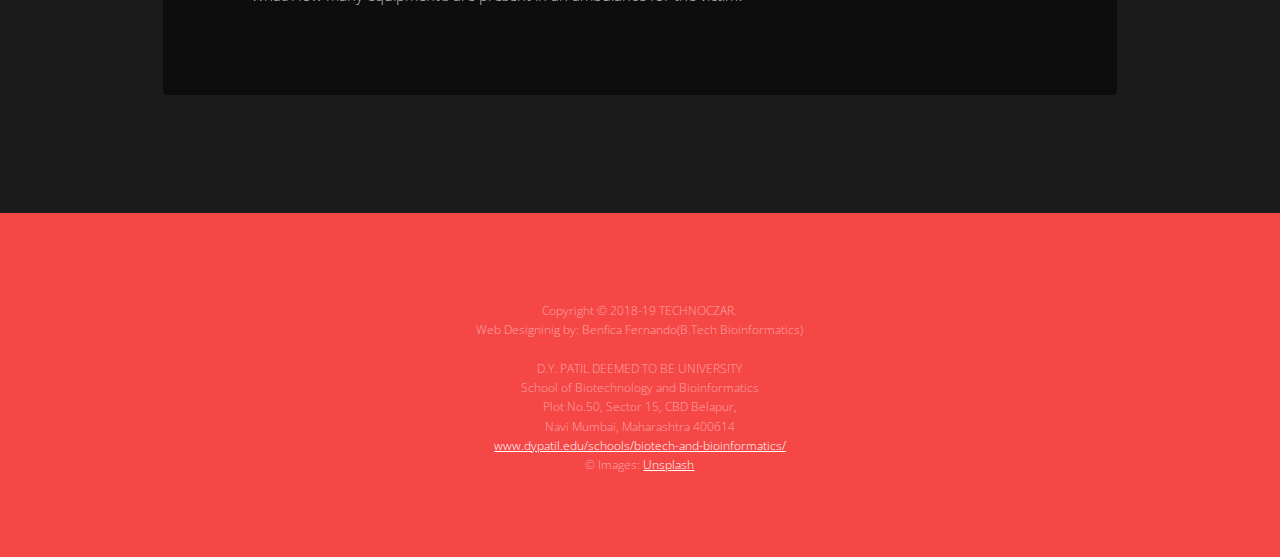
<file: Team3_Manoj.html>
<!DOCTYPE HTML>
<html>
	<head>
		<title>Team 3 - Manoj Singh</title>
		<meta charset="utf-8" />
		<meta name="viewport" content="width=device-width, initial-scale=1" />
		<link rel="stylesheet" href="assets/css/main.css" />
	</head>
	<body class="subpage">

		<!-- Header -->
			<header id="header" class="alt">
				<div class="logo"><a href="index.html"><span>HOME</span></a></div>
				<a href="#menu"><span>Menu</span></a>
			</header>

		<!-- Nav -->
			<nav id="menu">
				<ul class="links">
					<li><a href="index.html">Home</a></li>
					<li><a href="#week2">week2</a></li>
					<li><a href="#week3">week3</a></li>
				</ul>
			</nav>

		<!-- Content -->
	
			<section id="post" class="wrapper bg-img" data-bg="slide01.jpg">
				<div class="inner">
					<article class="box">
						<header>
							<h2>MANOJ SINGH CHAUHAN AND TEAM MEMBERS</h2>
							<h3> Working on : </h3>
							<h3>THE INCREASE OF DEATH CASUALTIES IN ROAD ACCIDENT DUE TO DELAYED TREATMENT AND NOT ABLE TO IDENTIFY THE VICTIM.</h3>
						</header>
						<div class="content">
							<span class="image fit"><img src="images/054.jpg" alt="" /></span>
							<h1>FAZLUR REHMAN MOHD NASEEM, JANANI SAPTHARISHI, HIMALI LAXMAN LAMBTURE, ARIJIT GHOSH</h1>
						</div>
					</article>
				</div>
			</section>

<div id="week2">
			<section id="post" class="wrapper bg-img" data-bg="college.png">
				<div class="inner">
					<article class="box">
						<header>
							<h2>
								<h2>WEEK 2</h2></h2>
							</header>
						<div class="content">
							<center>
							<p><span class="image fit"><img src="images/063.jpg" /></span>
								<blockquote><b>It was a great video to watch. The method of making us understand the idea was was innovative. Great projects were shown to give us motivation and idea. Very informative video.</b></blockquote>
						</div>
					</article>
				</div>
			</center>
			</section>
</div>

<div id="week3">
			<section id="post" class="wrapper bg-img" data-bg="slide03.jpg">
				<div class="inner">
					<article class="box">
						<header>
							<h2>
								<h2>WEEK 3</h2></h2>
							<h3>Resource Map</h3>
						</header>
						<div class="content">
							<dl>
									<dt>PEOPLE AND ORGANISATION</dt>
									<dd>
										<p><li>Ministry of Road Transport & Highway</li>
										<li>Global status report on road safety - World Health Organization</li>
									  <li>Road tax office and law enforcement authorities</li>
							     	<li>Medical Center,Ambulance services and Local media and newspaper journalists </li>
							      <li>Victim’s family (Those who survived and those who didn’t)</li></p>
									</dd>
									<dt>USERS AND BENEFICIARIES</dt>
									<dd>
										<p>Every common layman who travels by road ,Hospital,Ambulance services,Daily commuter(road),Commercial drivers,Law enforcement agencies.</p>
									</dd>
									<dt>BREAKTHROUGHS AND RISKS</dt>
									<dd>
										<p>Poor outreach, Poor mode of communication,Traffic,Lack of doctors,Lack of medical instruments,Unable to identify victim</p>
									</dd>
									<dt>RESEARCH QUESTIONS</dt>
									<dd>
										<p><li>How many road accidents are there in India? </li>
											<li>How many accidents results in the death of the victim?</li>
										   <li>Out of 10 road accident how many calls do you (road authorities) gets the call about?</li>
									    <li> Is there any doctor in the ambulance to provide immediate help?</li>
										<li>What/How many equipment’s are present in an ambulance for the victim?</li></p>
									</dd>
								</dl>
						</div>
					</article>
				</section>
</div>

		<!-- Footer -->
			<footer id="footer">
				<div class="inner">
					<div class="copyright">
						<p> Copyright &copy 2018-19 TECHNOCZAR.
						<br>Web Designinig by: Benfica Fernando(B.Tech Bioinformatics)
						<br><br>D.Y. PATIL DEEMED TO BE UNIVERSITY
						<br>School of Biotechnology and Bioinformatics
						<br>Plot No.50, Sector 15, CBD Belapur,
						<br>Navi Mumbai, Maharashtra 400614
						<br><u><a href="http://www.dypatil.edu/schools/biotech-and-bioinformatics/">www.dypatil.edu/schools/biotech-and-bioinformatics/</a></u><br>
						&copy; Images: <a href="https://unsplash.com">Unsplash</a>
					</div>
				</div>
			</footer>

		<!-- Scripts -->
			<script src="assets/js/jquery.min.js"></script>
			<script src="assets/js/jquery.scrolly.min.js"></script>
			<script src="assets/js/jquery.scrollex.min.js"></script>
			<script src="assets/js/skel.min.js"></script>
			<script src="assets/js/util.js"></script>
			<script src="assets/js/main.js"></script>

	</body>
</html>
</file>
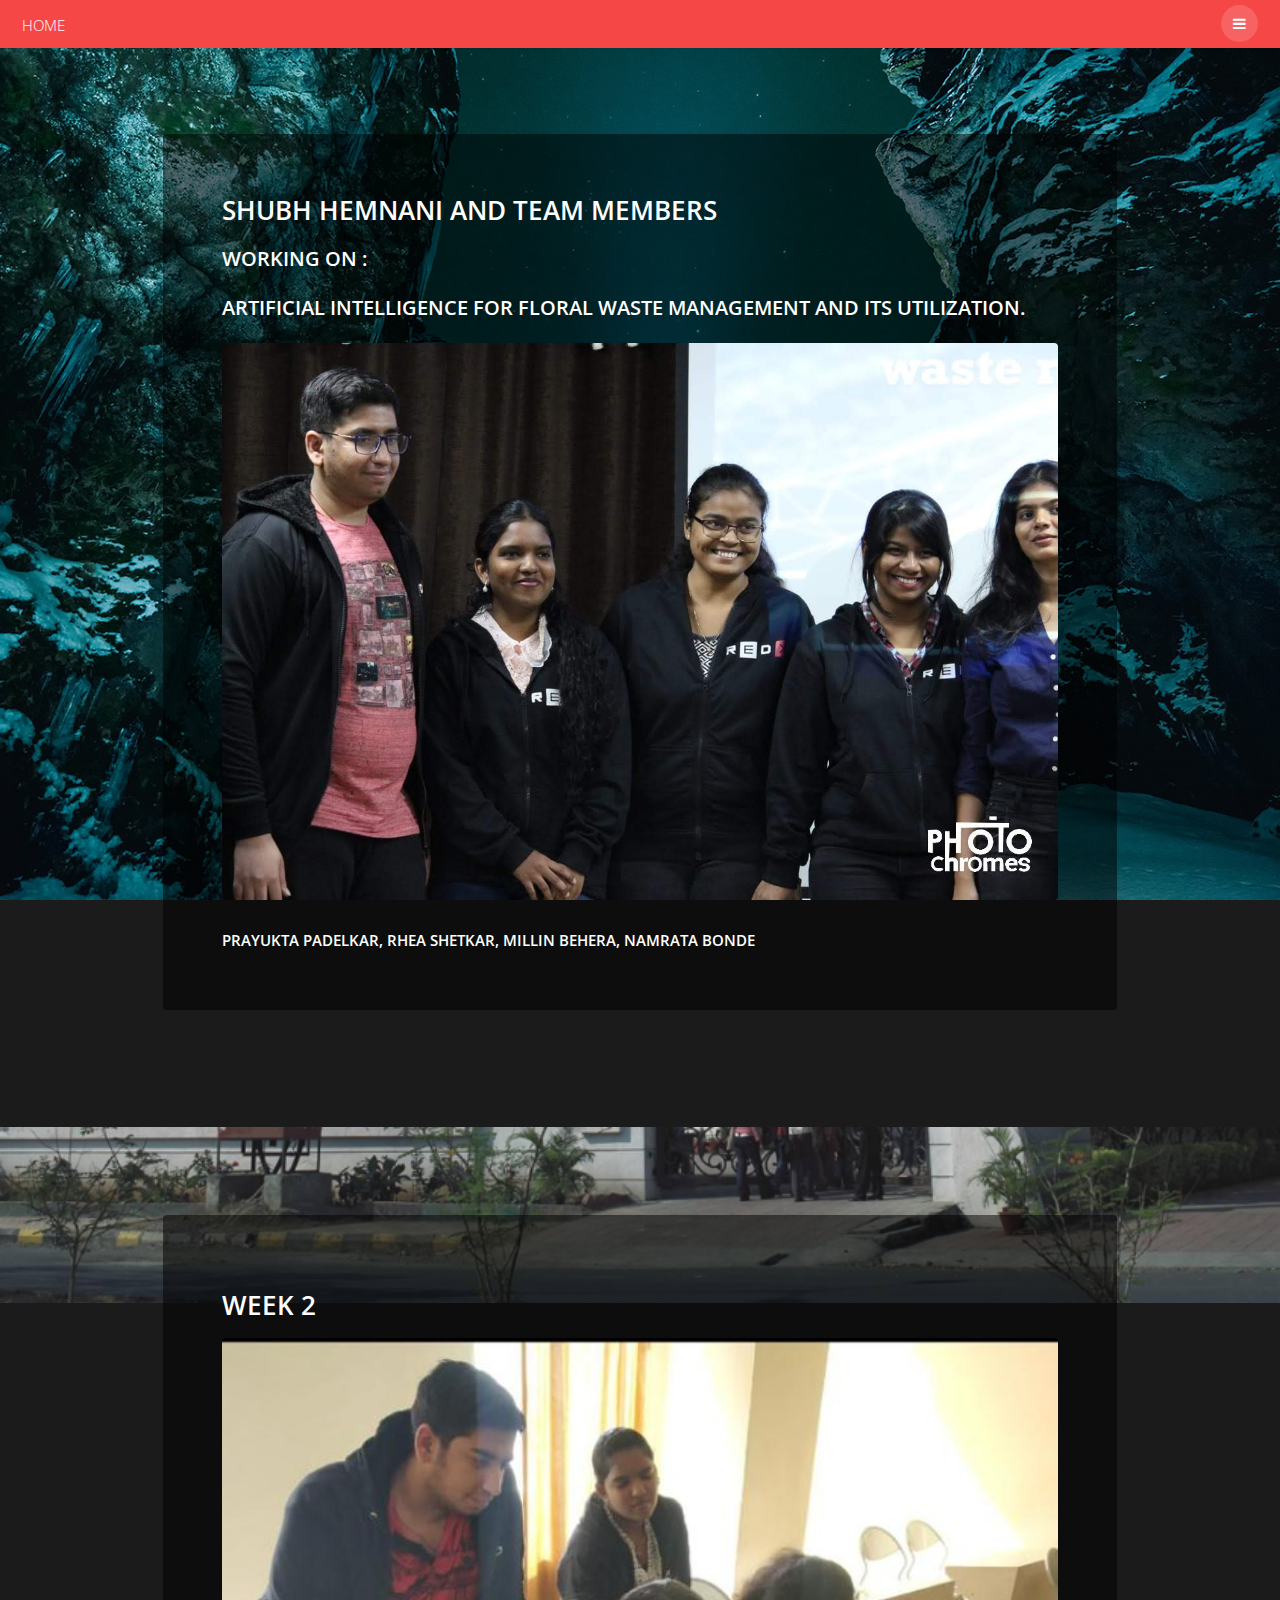
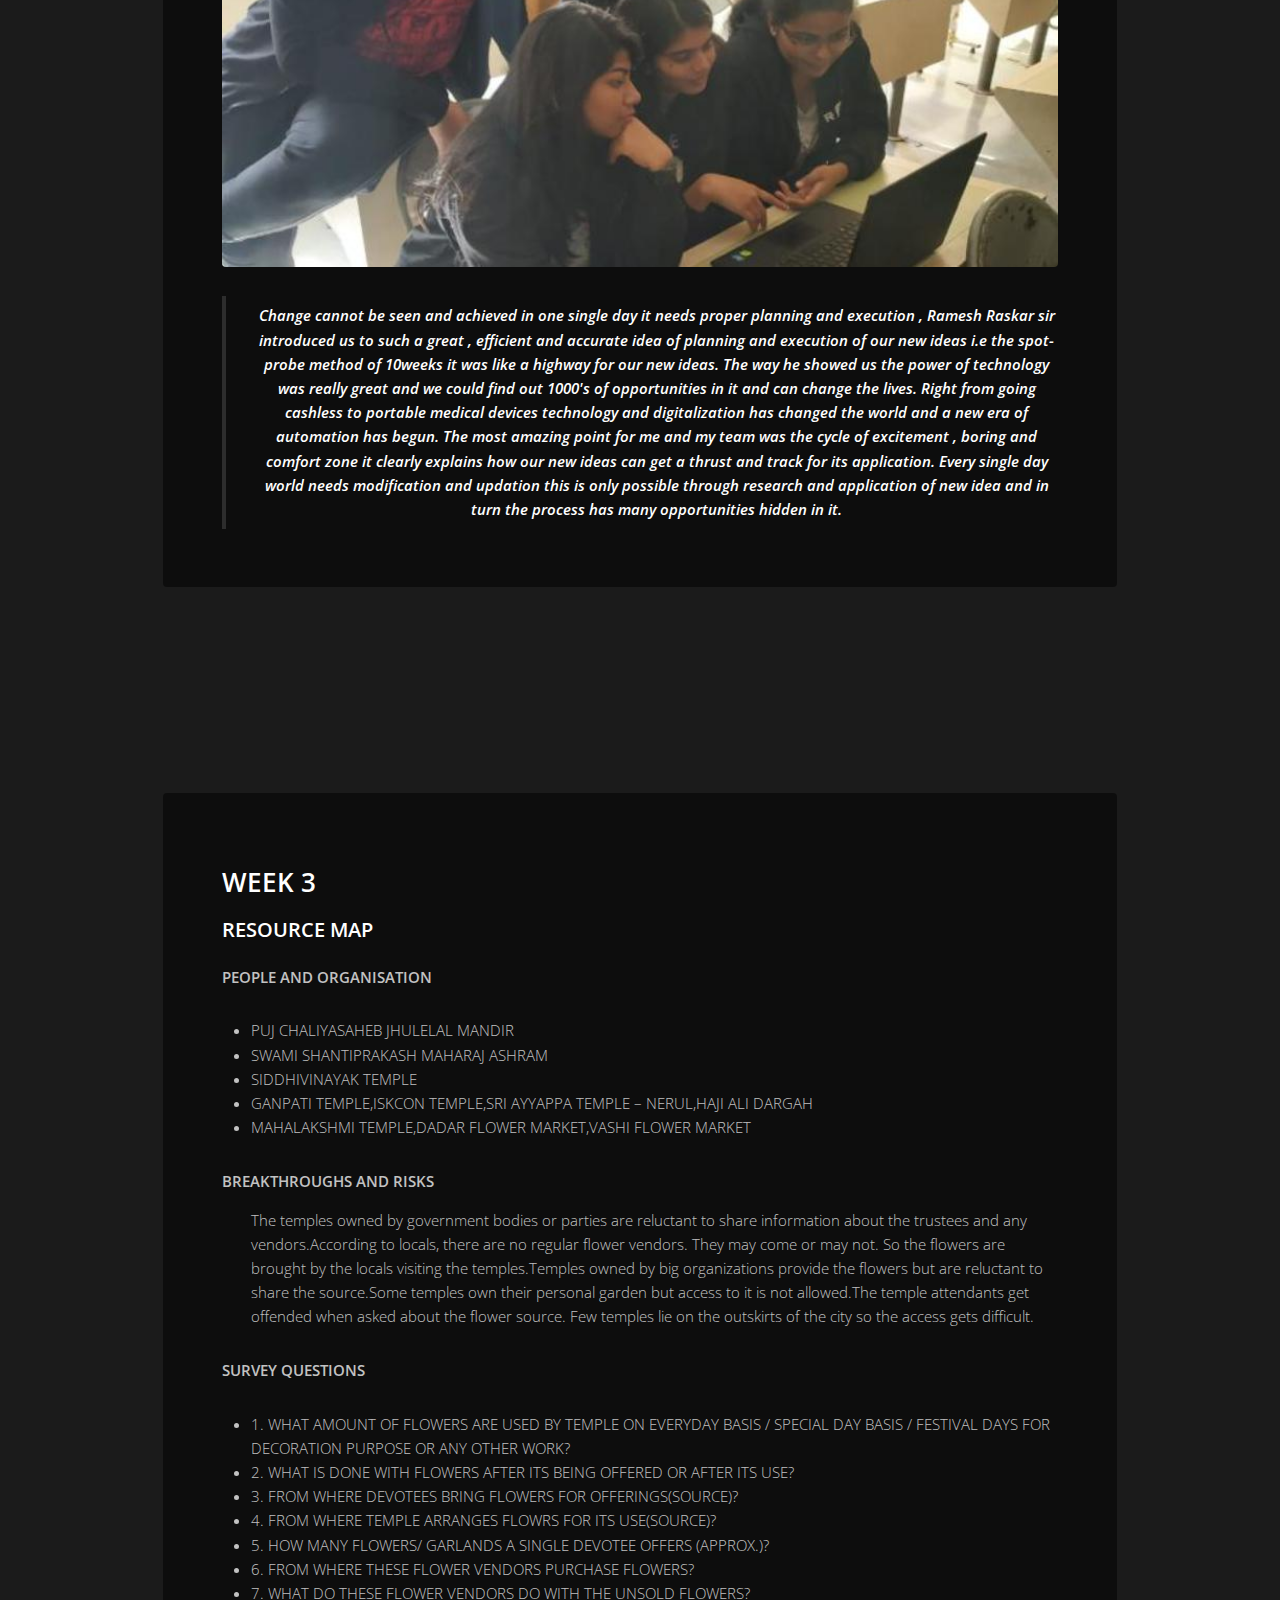
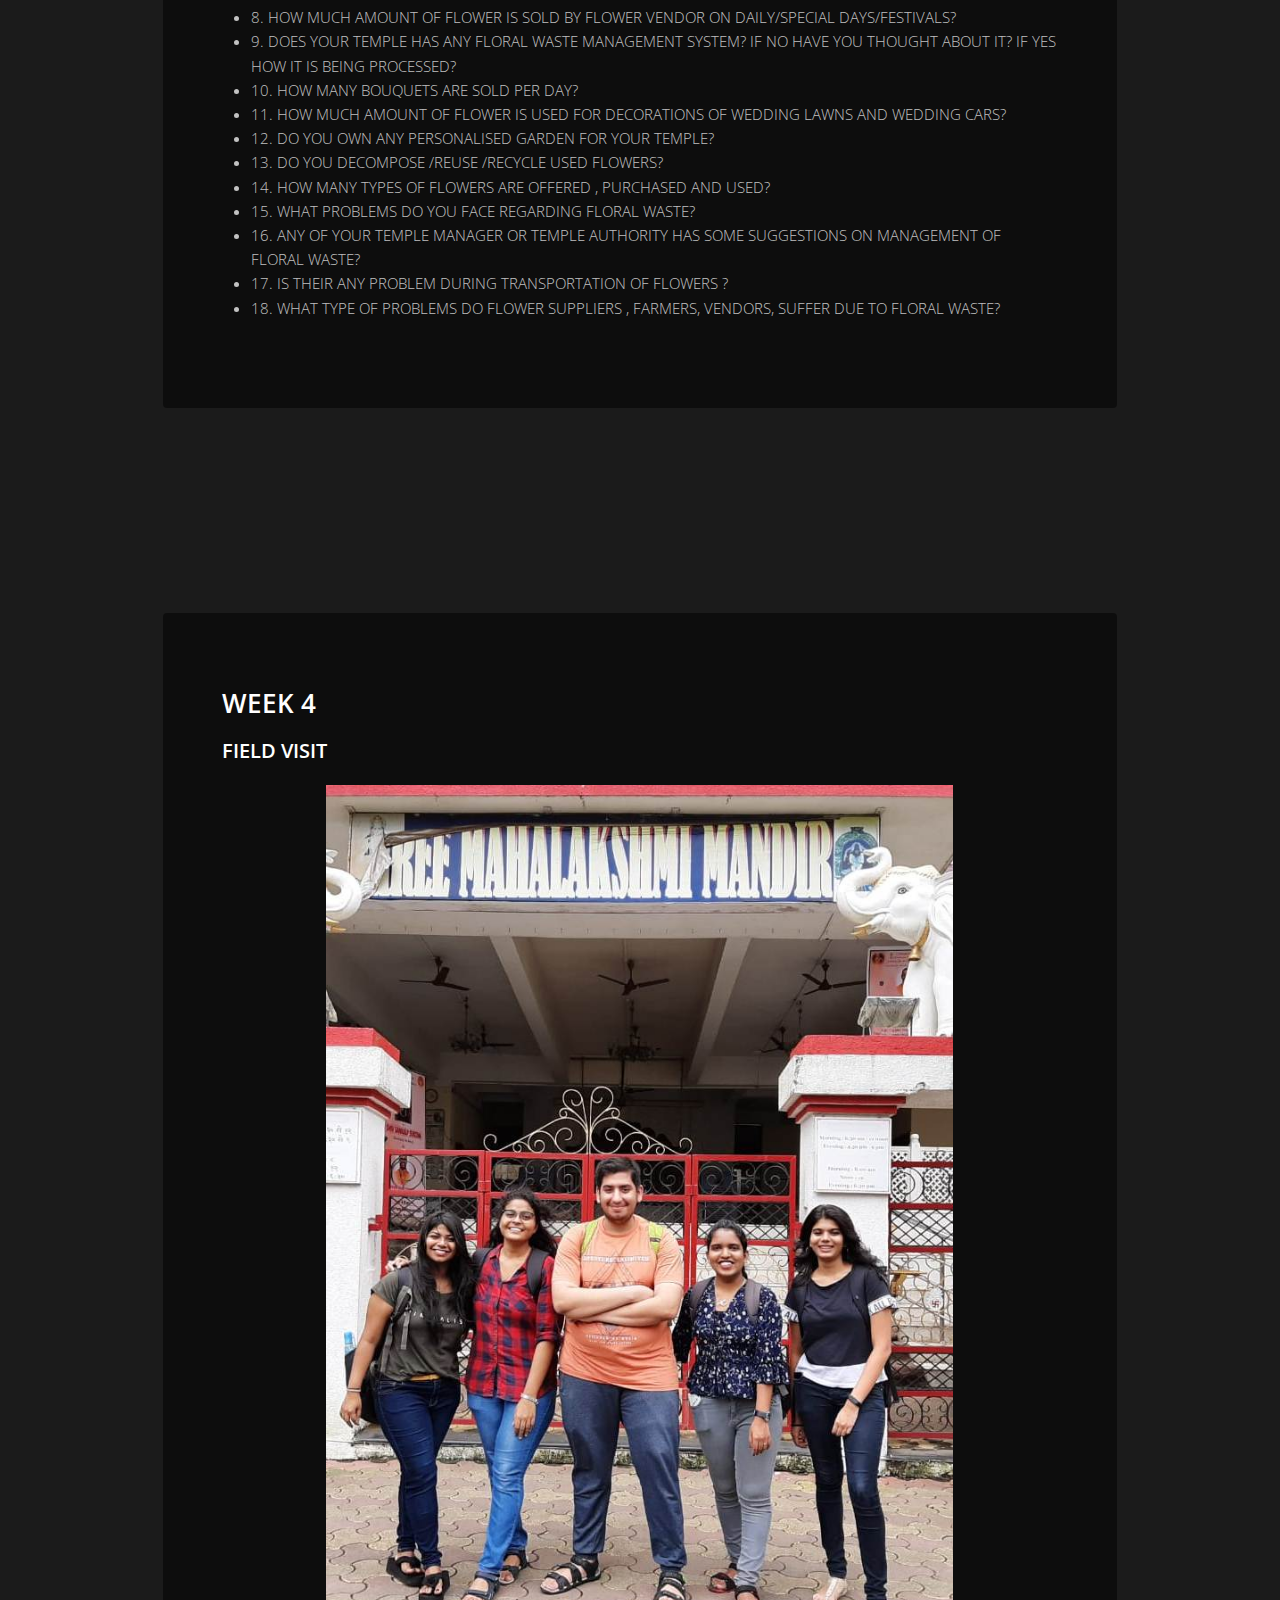
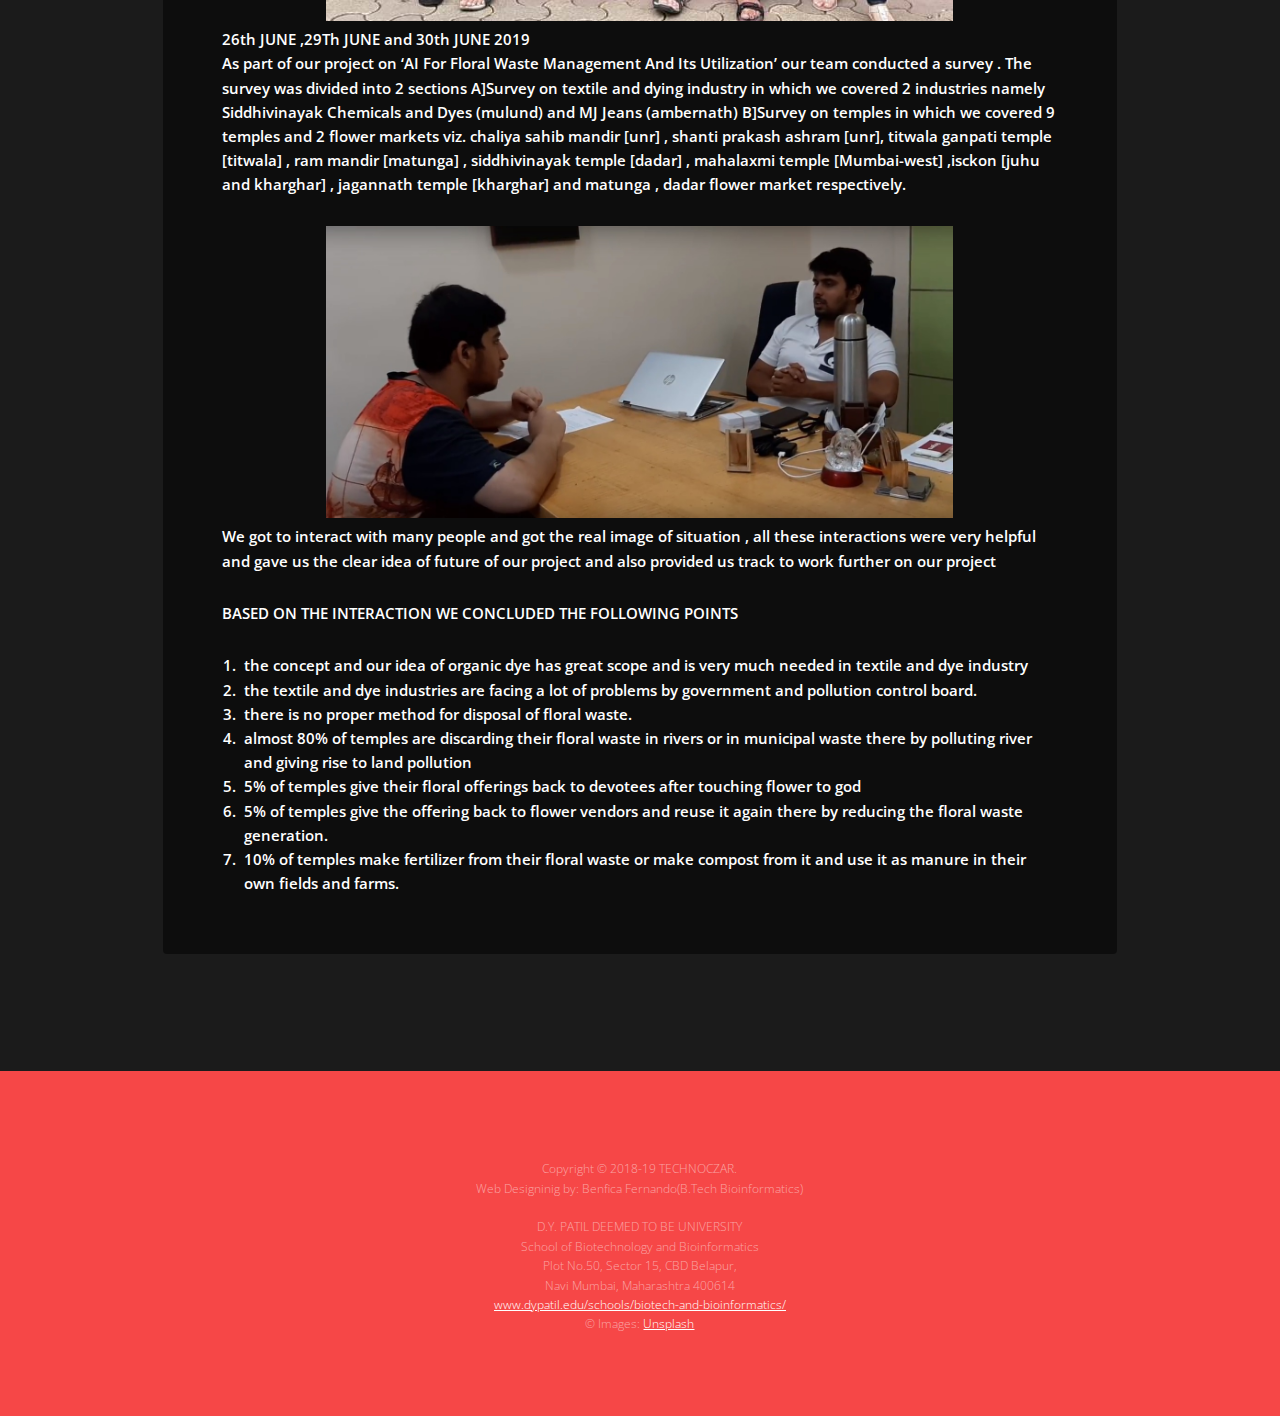
<file: Team4_Shub.html>
<!DOCTYPE HTML>

<html>
	<head>
		<title>Team 4 - Shubh Hemnani</title>
		<meta charset="utf-8" />
		<meta name="viewport" content="width=device-width, initial-scale=1" />
		<link rel="stylesheet" href="assets/css/main.css" />

	</head>
	<body class="subpage">

		<!-- Header -->
			<header id="header" class="alt">
				<div class="logo"><a href="index.html"><span>HOME</span></a></div>
				<a href="#menu"><span>Menu</span></a>
			</header>

		<!-- Nav -->
			<nav id="menu">
				<ul class="links">
					<li><a href="index.html">Home</a></li>
					<li><a href="#week2">week2</a></li>
					<li><a href="#week3">week3</a></li>
					<li><a href="#week4">week4</a></li>
					</ul>
			</nav>


			<section id="post" class="wrapper bg-img" data-bg="slide01.jpg">
				<div class="inner">
					<article class="box">
						<header>
							<h2>Shubh Hemnani AND TEAM MEMBERS</h2>
							<h3> Working on : </h3>
							<h3>ARTIFICIAL INTELLIGENCE FOR FLORAL WASTE MANAGEMENT AND ITS UTILIZATION.</h3>
							</header>
						<div class="content">
							<span class="image fit"><img src="images/031.jpg" alt="" /></span>
							<h1>PRAYUKTA PADELKAR, RHEA SHETKAR, MILLIN BEHERA, NAMRATA BONDE</h1>
						</div>
					</article>
				</div>
			</section>

<div id="week2">
			<section id="post" class="wrapper bg-img" data-bg="college.png">
				<div class="inner">
					<article class="box">
						<header>
							<h2>
								<h2>WEEK 2</h2></h2>
							</header>
						<div class="content">
							<center>
							<p><span class="image fit"><img src="images/068.jpg" /></span>
								<blockquote><b>Change cannot be seen and achieved in one single day it needs proper planning and execution , Ramesh Raskar sir introduced us to such a great , efficient and accurate idea of planning and execution of our new ideas i.e the spot-probe method of 10weeks it was like a highway for our new ideas. The way he showed us the power of technology was really great and we could find out 1000's of opportunities in it and can change the lives. Right from going cashless to portable medical devices technology and digitalization has changed the world and a new era of automation has begun. The most amazing point for me and my team was the cycle of excitement , boring and comfort zone it clearly explains how our new ideas can get a thrust and track for its application. Every single day world needs modification and updation this is only possible through research and application of new idea and in turn the process has many opportunities hidden in it.</b></blockquote>
						</div>
					</article>
				</div>
			</center>
			</section>
</div>

<div id="week3">
			<section id="post" class="wrapper bg-img" data-bg="slide03.jpg">
				<div class="inner">
					<article class="box">
						<header>
							<h2>
								<h2>WEEK 3</h2></h2>
							<h3>Resource Map</h3>
						</header>
						<div class="content">
							<dl>
									<dt>PEOPLE AND ORGANISATION</dt>
									<dd>
										<p><li>PUJ CHALIYASAHEB JHULELAL MANDIR</li>
										<li>SWAMI SHANTIPRAKASH MAHARAJ ASHRAM</li>
									  <li>SIDDHIVINAYAK TEMPLE</li>
							     	<li>GANPATI TEMPLE,ISKCON TEMPLE,SRI AYYAPPA TEMPLE – NERUL,HAJI ALI DARGAH </li>
							      <li>MAHALAKSHMI TEMPLE,DADAR FLOWER MARKET,VASHI FLOWER MARKET</li></p>
									</dd>
									<dt>BREAKTHROUGHS AND RISKS</dt>
									<dd>
										<p>The temples owned by government bodies or parties are reluctant to share
information about the trustees and any vendors.According to locals, there are no regular flower vendors. They may come or may
not. So the flowers are brought by the locals visiting the temples.Temples owned by big organizations provide the flowers but are reluctant to
share the source.Some temples own their personal garden but access to it is not allowed.The temple attendants get offended when asked about the flower source.
Few temples lie on the outskirts of the city so the access gets difficult.</p>
									</dd>
									<dt>SURVEY QUESTIONS</dt>
									<dd>
										<p>
													<li>1.	WHAT AMOUNT OF FLOWERS ARE USED BY TEMPLE ON EVERYDAY BASIS / SPECIAL DAY BASIS / FESTIVAL DAYS FOR DECORATION PURPOSE OR ANY OTHER WORK?</li>
													<li>2.	WHAT IS DONE WITH FLOWERS AFTER ITS BEING OFFERED OR AFTER ITS USE?</li>
													<li>3.	FROM WHERE DEVOTEES BRING FLOWERS FOR OFFERINGS(SOURCE)?</li>
													<li>4.	FROM WHERE TEMPLE ARRANGES FLOWRS FOR ITS USE(SOURCE)?</li>
													<li>5.	HOW MANY FLOWERS/ GARLANDS A SINGLE DEVOTEE OFFERS (APPROX.)?</li>
													<li>6.	 FROM WHERE THESE FLOWER VENDORS  PURCHASE FLOWERS?</li>
													<li>7.	WHAT DO THESE FLOWER VENDORS DO WITH THE UNSOLD FLOWERS?</li>
													<li>8.	HOW MUCH AMOUNT OF FLOWER IS SOLD BY FLOWER VENDOR ON DAILY/SPECIAL DAYS/FESTIVALS?</li>
													<li>9.	DOES YOUR TEMPLE HAS ANY FLORAL WASTE MANAGEMENT SYSTEM? IF NO HAVE YOU THOUGHT ABOUT IT? IF YES HOW IT IS BEING PROCESSED?</li>
													<li>10.	HOW MANY BOUQUETS ARE SOLD PER DAY?</li>
													<li>11.	HOW MUCH AMOUNT OF FLOWER IS USED FOR DECORATIONS OF WEDDING LAWNS AND WEDDING CARS?</li>
													<li>12.	DO YOU OWN ANY PERSONALISED GARDEN FOR YOUR TEMPLE?</li>
													<li>13.	DO YOU DECOMPOSE /REUSE /RECYCLE USED FLOWERS?</li>
													<li>14.	HOW MANY TYPES OF FLOWERS ARE OFFERED , PURCHASED AND USED?</li>
													<li>15.	WHAT PROBLEMS DO YOU FACE REGARDING FLORAL WASTE?</li>
													<li>16.	ANY OF YOUR TEMPLE MANAGER OR TEMPLE AUTHORITY HAS SOME SUGGESTIONS ON MANAGEMENT OF FLORAL WASTE?</li>
													<li>17.	IS THEIR ANY PROBLEM DURING TRANSPORTATION OF FLOWERS ?</li>
													<li>18.	WHAT TYPE OF PROBLEMS DO FLOWER SUPPLIERS , FARMERS, VENDORS,  SUFFER DUE TO FLORAL WASTE?</li>
										</p>
									</dd>
								</dl>
						</div>
					</article>
				</section>
</div>
<div id="week4">
			<section id="post" class="wrapper bg-img" data-bg="slide02.jpg">
				<div class="inner">
					<article class="box">
						<header>
							<h2>
								<h2>WEEK 4</h2></h2>
							<h3>FIELD VISIT</h3>
						</header>
						<div class="content"><center>
						<span><img src="images/069.jpg" width="75%"></span></center>
						<p><b>26th JUNE ,29Th JUNE and 30th JUNE  2019 </br>
							As part of our project on ‘AI For Floral Waste Management
	And Its Utilization’ our team conducted a survey . The survey
	was divided into 2 sections A]Survey on textile and dying
	industry in which we covered 2 industries namely Siddhivinayak
	Chemicals and Dyes (mulund) and MJ Jeans (ambernath)
	B]Survey on temples in which we covered 9 temples and 2
	flower markets viz. chaliya sahib mandir [unr] , shanti prakash
	ashram [unr], titwala ganpati temple [titwala] , ram mandir
	[matunga] , siddhivinayak temple [dadar] , mahalaxmi temple
	[Mumbai-west] ,isckon [juhu and kharghar] , jagannath temple
	[kharghar] and matunga , dadar flower market respectively.
						</p>
						<center><span><img src="images/070.jpg" width="75%"></span></center>
						<p>We got to interact with many people and got the real image of
situation , all these interactions were very helpful and gave us
the clear idea of future of our project and also provided us
track to work further on our project</p>
						<p><h1>Based on the interaction we concluded the following points</h1></p>
						<ol>
						<li> the concept and our idea of organic dye has great scope and
is very much needed in textile and dye industry</li>
						<li> the textile and dye industries are facing a lot of problems by
government and pollution control board.</li>
						<li>there is no proper method for disposal of floral waste. </li>
						<li>almost 80% of temples are discarding their floral waste in
rivers or in municipal waste there by polluting river and giving
rise to land pollution</li>
						<li> 5% of temples give their floral offerings back to devotees
after touching flower to god</li>
						<li>5% of temples give the offering back to flower vendors and
reuse it again there by reducing the floral waste generation. </li>
						<li>10% of temples make fertilizer from their floral waste or
make compost from it and use it as manure in their own fields
and farms.</li>
					</ol></b>


						</div>
					</article>
				</section>
</div>


<!-- Footer -->
			<footer id="footer">
				<div class="inner">
					<div class="copyright">
						<p> Copyright &copy 2018-19 TECHNOCZAR.
						<br>Web Designinig by: Benfica Fernando(B.Tech Bioinformatics)
						<br><br>D.Y. PATIL DEEMED TO BE UNIVERSITY
						<br>School of Biotechnology and Bioinformatics
						<br>Plot No.50, Sector 15, CBD Belapur,
						<br>Navi Mumbai, Maharashtra 400614
						<br><u><a href="http://www.dypatil.edu/schools/biotech-and-bioinformatics/">www.dypatil.edu/schools/biotech-and-bioinformatics/</a></u><br>
						&copy; Images: <a href="https://unsplash.com">Unsplash</a>
					</div>
				</div>
			</footer>

		<!-- Scripts -->
			<script src="assets/js/jquery.min.js"></script>
			<script src="assets/js/jquery.scrolly.min.js"></script>
			<script src="assets/js/jquery.scrollex.min.js"></script>
			<script src="assets/js/skel.min.js"></script>
			<script src="assets/js/util.js"></script>
			<script src="assets/js/main.js"></script>
			

	</body>
</html>
</file>
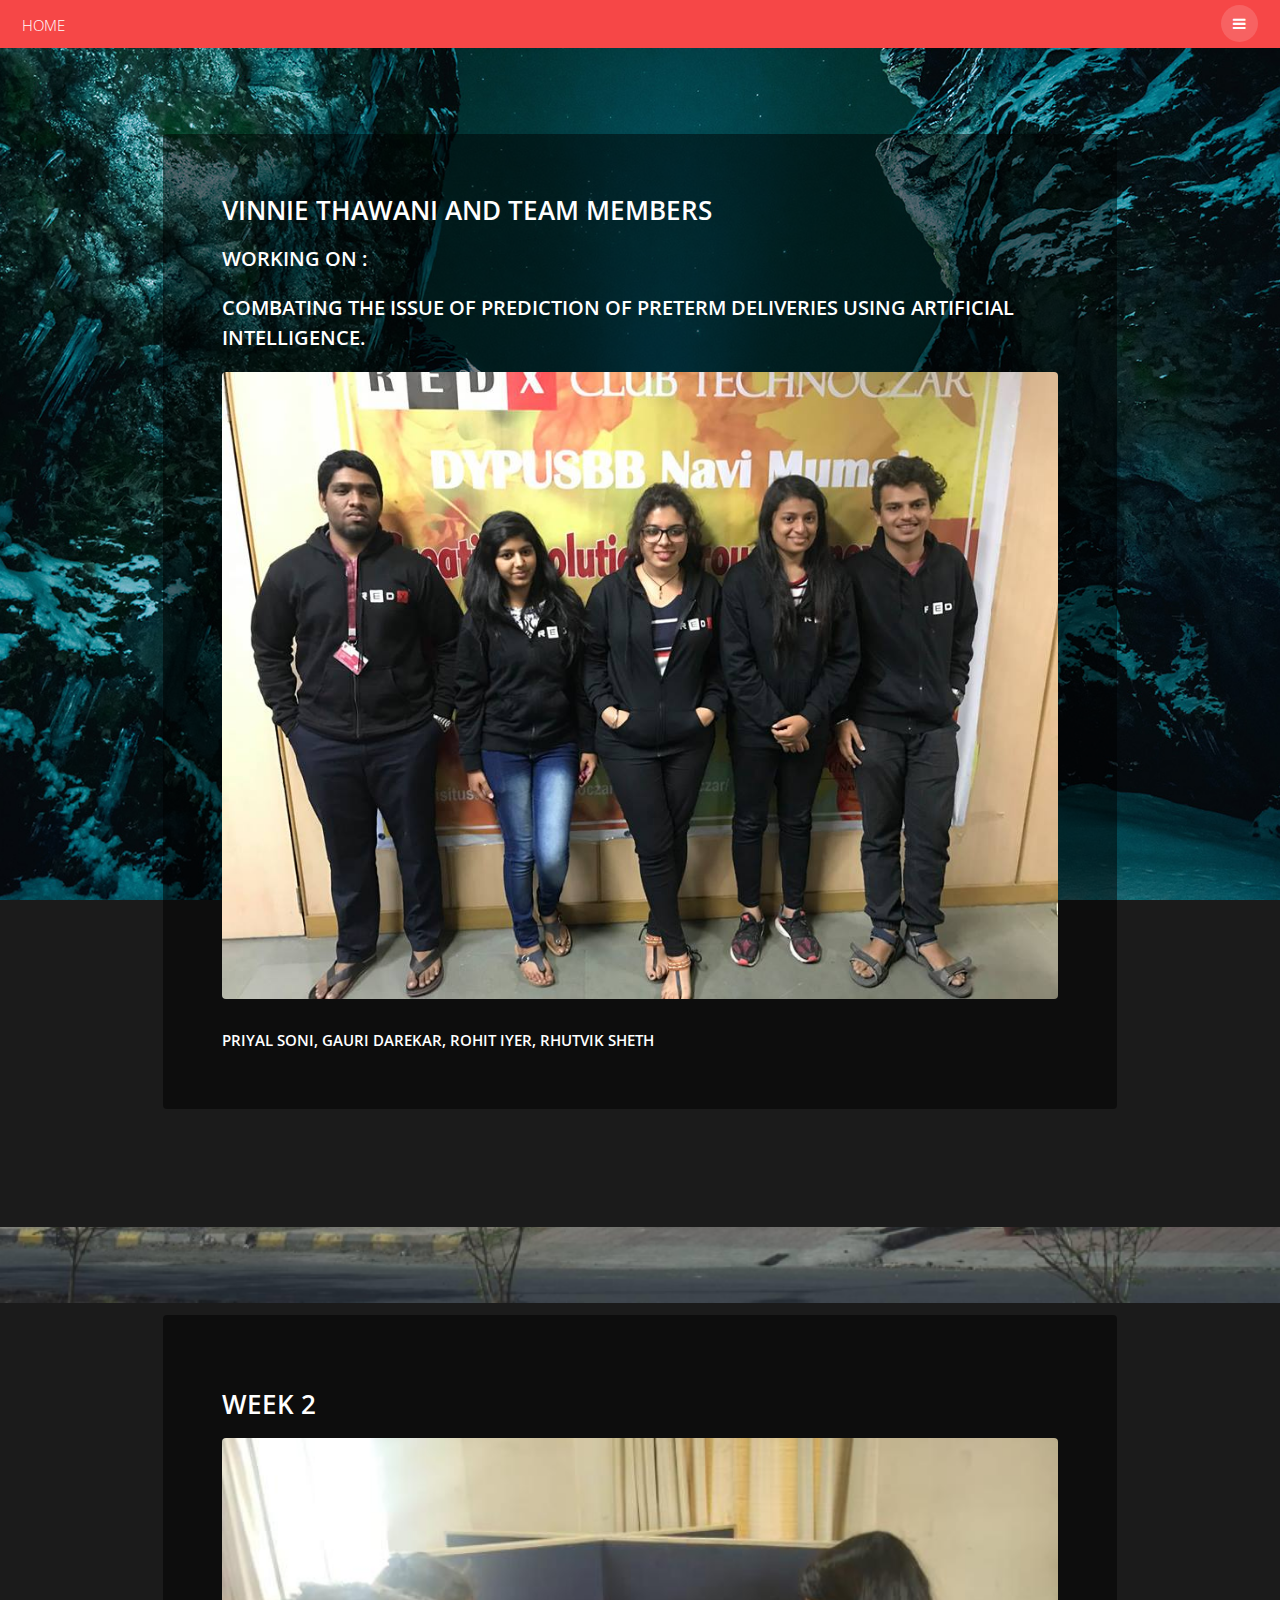
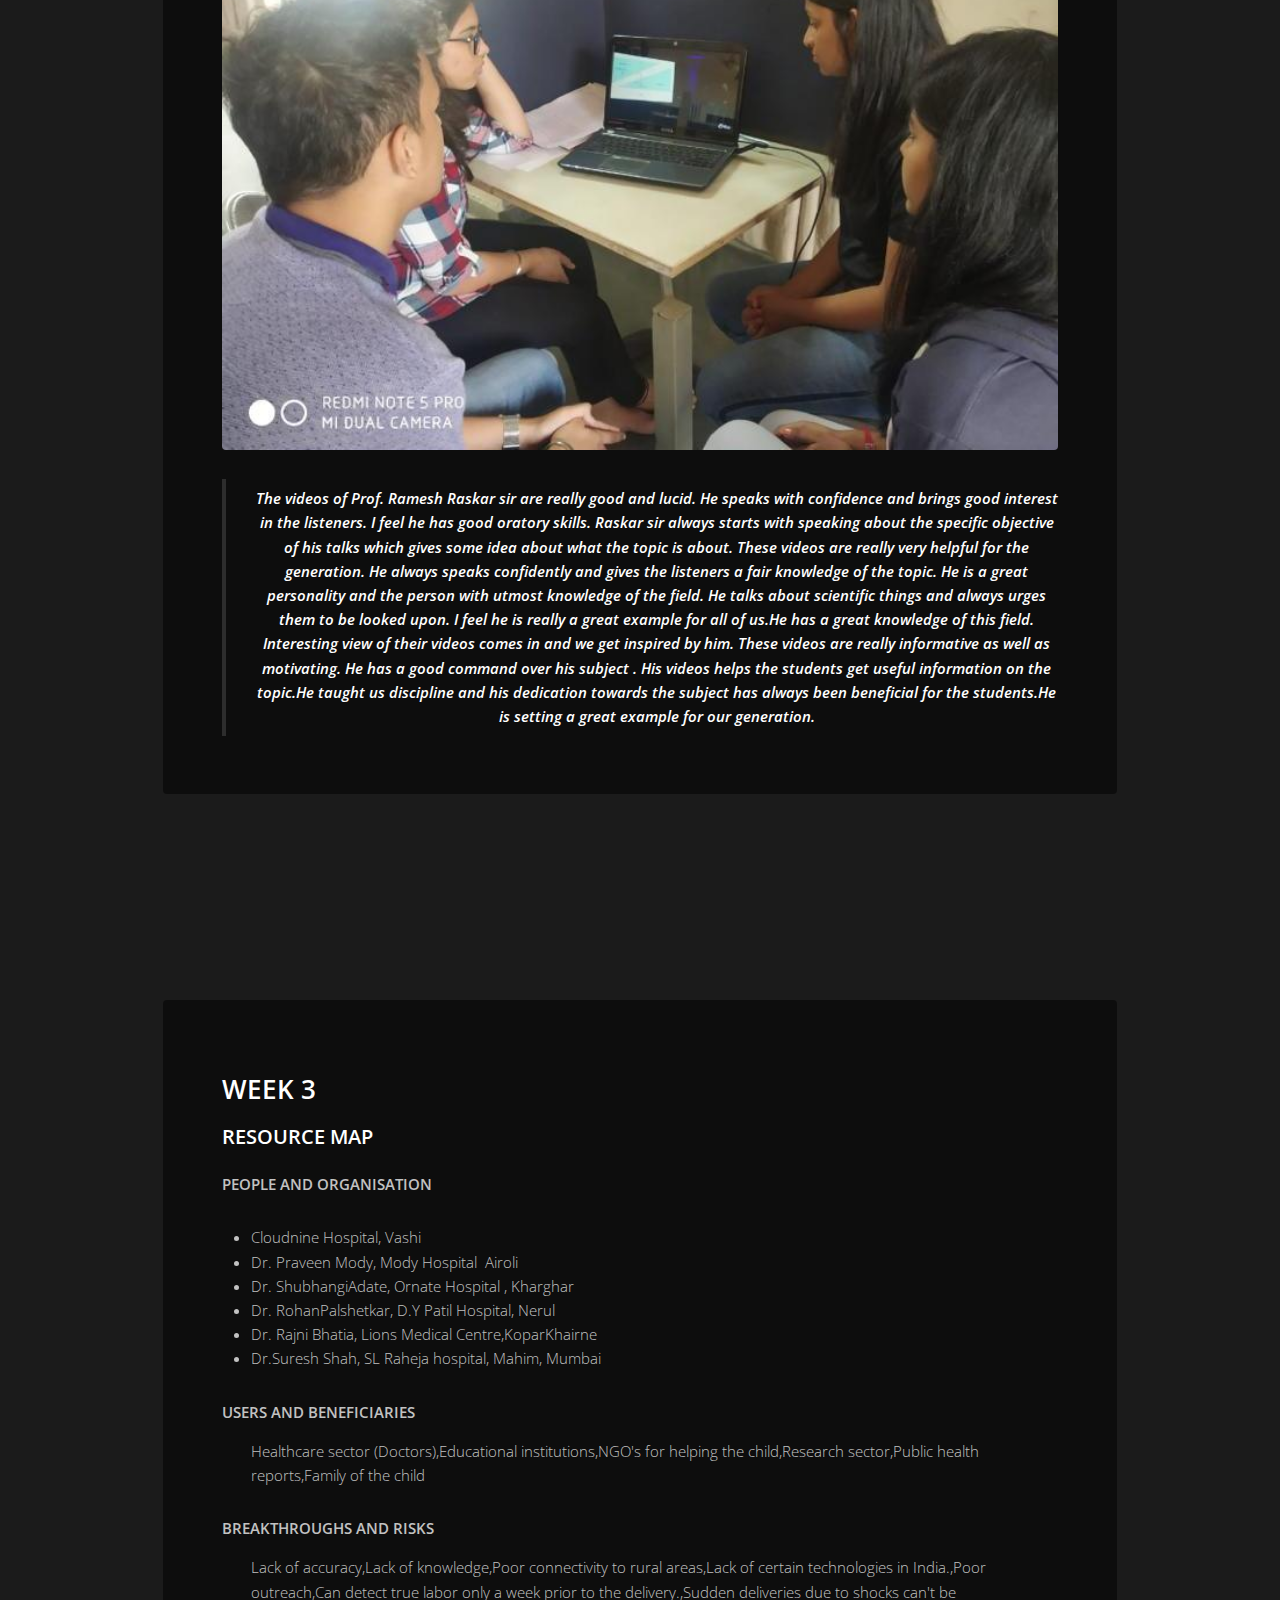
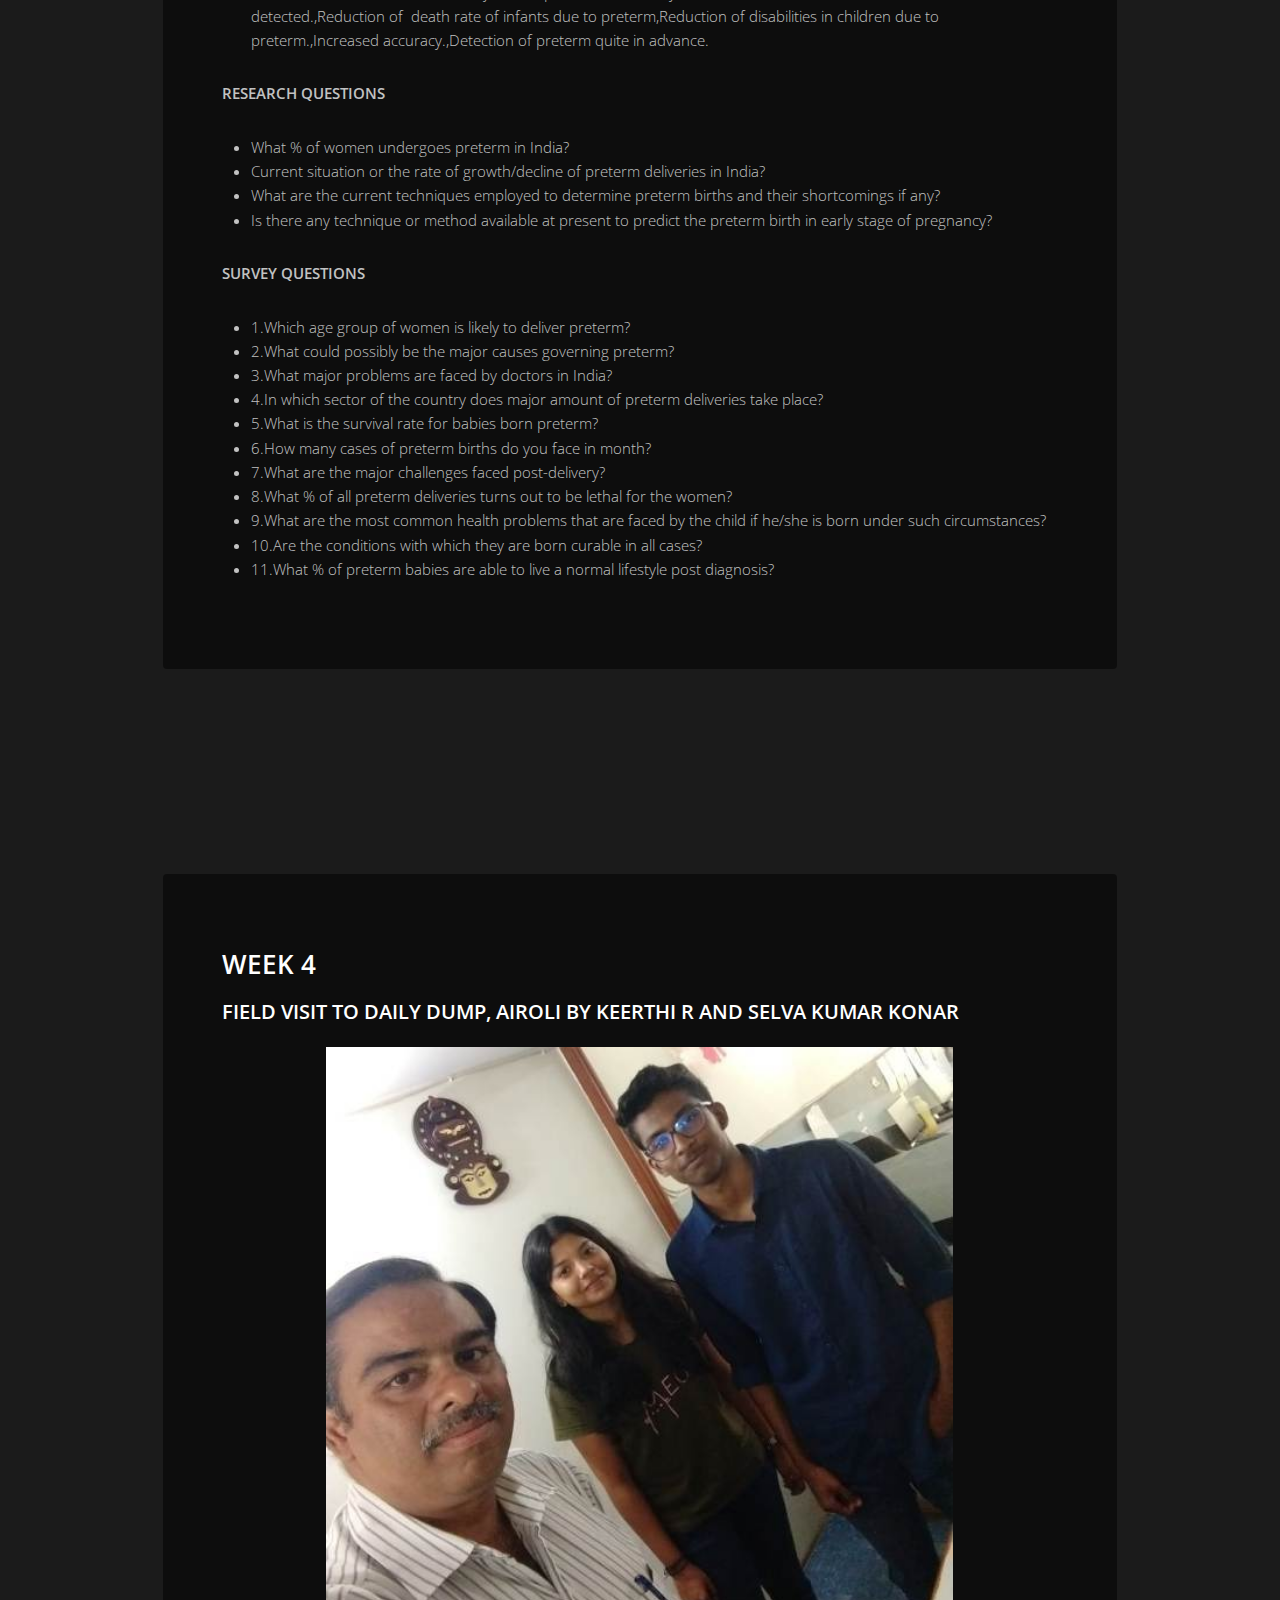
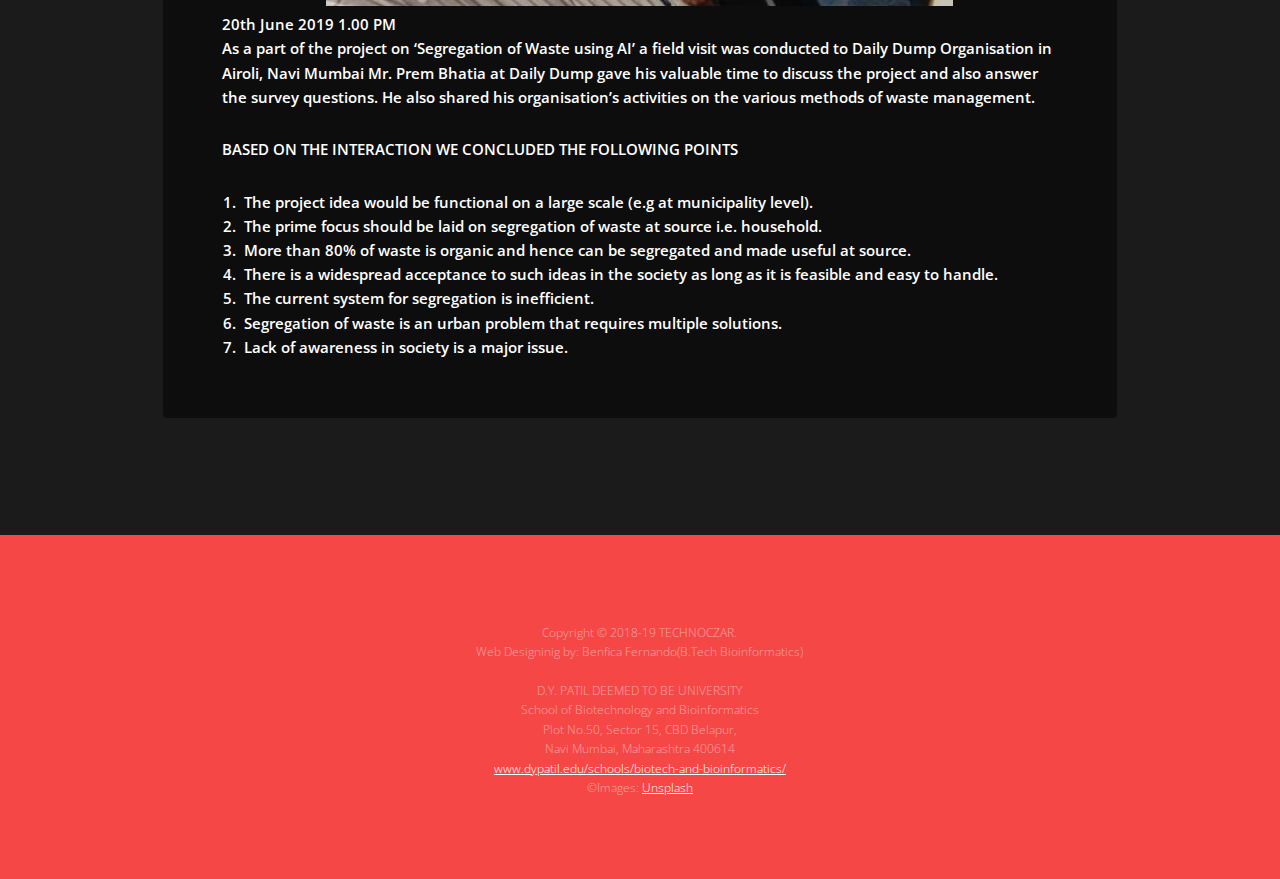
<file: Team5_Vinnie .html>
<!DOCTYPE HTML>

<html>
	<head>
		<title>Team 4 - Vinnie Thawani</title>
		<meta charset="utf-8" />
		<meta name="viewport" content="width=device-width, initial-scale=1" />
		<link rel="stylesheet" href="assets/css/main.css" />
	</head>
	<body class="subpage">

		<!-- Header -->
			<header id="header" class="alt">
				<div class="logo"><a href="index.html"><span>HOME</span></a></div>
				<a href="#menu"><span>Menu</span></a>
			</header>

		<!-- Nav -->
			<nav id="menu">
				<ul class="links">
					<li><a href="index.html">Home</a></li>
					<li><a href="#week2">week2</a></li>
					<li><a href="#week3">week3</a></li>
					<li><a href="#week4">week4</a></li>
					</ul>
			</nav>


			<section id="post" class="wrapper bg-img" data-bg="slide01.jpg">
				<div class="inner">
					<article class="box">
						<header>
							<h2>VINNIE THAWANI AND TEAM MEMBERS</h2>
							<h3> Working on : </h3>
							<h3>COMBATING THE ISSUE OF PREDICTION OF PRETERM DELIVERIES USING ARTIFICIAL INTELLIGENCE.</h3>
							</header>
						<div class="content">
							<span class="image fit"><img src="images/048.jpg" alt="" /></span>
							<h1>PRIYAL SONI, GAURI DAREKAR, ROHIT IYER, RHUTVIK SHETH</h1>
						</div>
					</article>
				</div>
			</section>

<div id="week2">
			<section id="post" class="wrapper bg-img" data-bg="college.png">
				<div class="inner">
					<article class="box">
						<header>
							<h2>
								<h2>WEEK 2</h2></h2>
							</header>
						<div class="content">
							<center>
							<p><span class="image fit"><img src="images/064.jpg" /></span>
								<blockquote><b>The videos of Prof. Ramesh Raskar sir are really good and lucid. He speaks with confidence and brings good interest in the listeners. I feel he has good oratory skills. Raskar sir always starts with speaking about the specific objective of his talks which gives some idea about what the topic is about.
These videos are really very helpful for the generation. He always speaks confidently and gives the listeners a fair knowledge of the topic. He is a great personality and the person with utmost knowledge of the field. He talks about scientific things and always urges them to be looked upon. I feel he is really a great example for all of us.He has a great knowledge of this field. Interesting view of their videos comes in and we get inspired by him. These videos are really informative as well as motivating. He has a good command over his subject . His videos helps the students get useful information on the topic.He taught us discipline  and his dedication towards the subject has always been beneficial for the students.He is setting a great example for our generation.</b></blockquote>
						</div>
					</article>
				</div>
			</center>
			</section>
</div>

<div id="week3">
			<section id="post" class="wrapper bg-img" data-bg="slide03.jpg">
				<div class="inner">
					<article class="box">
						<header>
							<h2>
								<h2>WEEK 3</h2></h2>
							<h3>Resource Map</h3>
						</header>
						<div class="content">
							<dl>
									<dt>PEOPLE AND ORGANISATION</dt>
									<dd>
										<p><li>Cloudnine Hospital, Vashi</li>
										<li>Dr. Praveen Mody, Mody Hospital  Airoli</li>
									  <li>Dr. ShubhangiAdate, Ornate Hospital , Kharghar</li>
							     	<li>Dr. RohanPalshetkar, D.Y Patil Hospital, Nerul</li>
							      <li>Dr. Rajni Bhatia, Lions Medical Centre,KoparKhairne</li>
									<li>Dr.Suresh Shah, SL Raheja hospital, Mahim, Mumbai</li></p>
									</dd>
									<dt>USERS AND BENEFICIARIES</dt>
									<dd>
										<p>Healthcare sector (Doctors),Educational institutions,NGO's for helping the child,Research sector,Public health reports,Family of the child</p>
									</dd>
									<dt>BREAKTHROUGHS AND RISKS</dt>
									<dd>
										<p>Lack of accuracy,Lack of knowledge,Poor connectivity to rural areas,Lack of certain technologies in India.,Poor outreach,Can detect true labor only a week prior to the delivery.,Sudden deliveries due to shocks can't be detected.,Reduction of  death rate of infants due to preterm,Reduction of disabilities in children due to preterm.,Increased accuracy.,Detection of preterm quite in advance.</p>
									</dd>
									<dt>RESEARCH QUESTIONS</dt>
									<dd>
										<p><li>What % of women undergoes preterm in India?
											<li>Current situation or the rate of growth/decline of preterm deliveries in India?</li>
										   <li>What are the current techniques employed to determine preterm births and their shortcomings
											 if any?</li>
									    <li> Is there any technique or method available at present to predict the preterm birth in early stage
											of pregnancy?</li>
										</p>
									</dd>
									<dt>SURVEY QUESTIONS</dt>
									<dd>
										<p>
											<li>1.Which age group of women is likely to deliver preterm?</li>
											<li>2.What could possibly be the major causes governing preterm?</li>
											<li>3.What major problems are faced by doctors in India?</li>
											<li>4.In which sector of the country does major amount of preterm deliveries take place?</li>
											<li>5.What is the survival rate for babies born preterm?</li>
											<li>6.How many cases of preterm births do you face in month?</li>
											<li>7.What are the major challenges faced post-delivery?</li>
											<li>8.What % of all preterm deliveries turns out to be lethal for the women?</li>
											<li>9.What are the most common health problems that are faced by the child if he/she is born under
such circumstances?</li>
											<li>10.Are the conditions with which they are born curable in all cases?</li>
											<li>11.What % of preterm babies are able to live a normal lifestyle post diagnosis?</li>
											</p>
									</dd>
								</dl>
						</div>
					</article>
				</section>
</div>

<div id="week4">
			<section id="post" class="wrapper bg-img" data-bg="slide02.jpg">
				<div class="inner">
					<article class="box">
						<header>
							<h2>
								<h2>WEEK 4</h2></h2>
							<h3>FIELD VISIT TO
							DAILY DUMP, AIROLI
							By Keerthi R and Selva Kumar Konar</h3>
						</header>
						<div class="content"><center>
						<span><img src="images/067.jpg" width="75%"></span></center>
						<p><b>20th June 2019 1.00 PM</br>
						As a part of the project on ‘Segregation of Waste using AI’ a field visit was conducted to Daily Dump Organisation in Airoli, Navi Mumbai
						Mr. Prem Bhatia at Daily Dump gave his  valuable time to discuss the project and also answer the survey questions.
						He also shared his organisation’s activities on the various methods of waste management.
						</p>
						<p><h1>Based on the interaction we concluded the following points</h1></p>
						<ol>
						<li>The project idea would be functional on a large scale (e.g at municipality level).</li>
						<li>The prime focus should be laid on segregation of waste at source i.e. household.</li>
						<li>More than 80% of waste is organic and hence can be segregated and made useful at source.</li>
						<li>There is a widespread acceptance to such ideas in the society as long as it is feasible and easy to handle.</li>
						<li>The current system for segregation is inefficient.</li>
						<li>Segregation of waste is an urban problem that requires multiple solutions.</li>
						<li>Lack of awareness in society is a major issue.</li>
					</ol></b>
						</div>
					</article>
				</section>
</div>


		<!-- Footer -->
			<footer id="footer">
				<div class="inner">
					<div class="copyright">
						<p> Copyright &copy 2018-19 TECHNOCZAR.
						<br>Web Designinig by: Benfica Fernando(B.Tech Bioinformatics)
						<br><br>D.Y. PATIL DEEMED TO BE UNIVERSITY
						<br>School of Biotechnology and Bioinformatics
						<br>Plot No.50, Sector 15, CBD Belapur,
						<br>Navi Mumbai, Maharashtra 400614
						<br><u><a href="http://www.dypatil.edu/schools/biotech-and-bioinformatics/">www.dypatil.edu/schools/biotech-and-bioinformatics/</a></u><br>
						&copy;Images: <a href="https://unsplash.com">Unsplash</a>
					</div>
				</div>
			</footer>

		<!-- Scripts -->
			<script src="assets/js/jquery.min.js"></script>
			<script src="assets/js/jquery.scrolly.min.js"></script>
			<script src="assets/js/jquery.scrollex.min.js"></script>
			<script src="assets/js/skel.min.js"></script>
			<script src="assets/js/util.js"></script>
			<script src="assets/js/main.js"></script>

	</body>
</html>
</file>
<file: assets/css/slide.css>
* {box-sizing: border-box}
body {font-family: Verdana, sans-serif; margin:0}
.mySlides {display: none}
img {vertical-align: middle;}

/* Slideshow container */
.slideshow-container {
  max-width: 1000px;
  height: 70%;
  position: relative;
  margin: auto;
}

/* Next & previous buttons */
.prev, .next {
  cursor: pointer;
  position: absolute;
  top: 50%;
  width: auto;
  padding: 16px;
  margin-top: -22px;
  color: white;
  font-weight: bold;
  font-size: 18px;
  transition: 0.6s ease;
  border-radius: 0 3px 3px 0;
  user-select: none;
}

/* Position the "next button" to the right */
.next {
  right: 0;
  border-radius: 3px 0 0 3px;
}

/* On hover, add a black background color with a little bit see-through */
.prev:hover, .next:hover {
  background-color: rgba(0,0,0,0.8);
}

/* Caption text */
.text {
  color: #000000;
  font-size: 25px;
  padding: 8px 12px;
  position: absolute;
  bottom: 8px;
  width: 100%;
  text-align: center;
}

/* Number text (1/3 etc) */
.numbertext {
  color: #f2f2f2;
  font-size: 12px;
  padding: 8px 12px;
  position: absolute;
  top: 0;
}

/* The dots/bullets/indicators */
.dot {
  cursor: pointer;
  height: 15px;
  width: 15px;
  margin: 0 2px;
  background-color: #bbb;
  border-radius: 50%;
  display: inline-block;
  transition: background-color 0.6s ease;
}

.active, .dot:hover {
  background-color: #717171;
}

/* Fading animation */
.fade {
  -webkit-animation-name: fade;
  -webkit-animation-duration: 1.5s;
  animation-name: fade;
  animation-duration: 1.5s;
}

@-webkit-keyframes fade {
  from {opacity: .4}
  to {opacity: 1}
}

@keyframes fade {
  from {opacity: .4}
  to {opacity: 1}
}

/* On smaller screens, decrease text size */
@media only screen and (max-width: 300px) {
  .prev, .next,.text {font-size: 11px}
}
</file>
<file: assets/css/main.css>
@charset "UTF-8";
@import url(font-awesome.min.css);
@import url("https://fonts.googleapis.com/css?family=Lobster|Open+Sans:300,400,600,700,800");

/*
	Road Trip by TEMPLATED
	templated.co @templatedco
	Released for free under the Creative Commons Attribution 3.0 license (templated.co/license)
*/

/* Reset */

	html, body, div, span, applet, object, iframe, h1, h2, h3, h4, h5, h6, p, blockquote, pre, a, abbr, acronym, address, big, cite, code, del, dfn, em, img, ins, kbd, q, s, samp, small, strike, strong, sub, sup, tt, var, b, u, i, center, dl, dt, dd, ol, ul, li, fieldset, form, label, legend, table, caption, tbody, tfoot, thead, tr, th, td, article, aside, canvas, details, embed, figure, figcaption, footer, header, hgroup, menu, nav, output, ruby, section, summary, time, mark, audio, video {
		margin: 0;
		padding: 0;
		border: 0;
		font-size: 100%;
		font: inherit;
		vertical-align: baseline;
	}

	article, aside, details, figcaption, figure, footer, header, hgroup, menu, nav, section {
		display: block;
	}

	body {
		line-height: 1;
	}

	ol, ul {
		list-style: none;
	}

	blockquote, q {
		quotes: none;
	}

	blockquote:before, blockquote:after, q:before, q:after {
		content: '';
		content: none;
	}

	table {
		border-collapse: collapse;
		border-spacing: 0;
	}

	body {
		-webkit-text-size-adjust: none;
	}

/* Box Model */

	*, *:before, *:after {
		-moz-box-sizing: border-box;
		-webkit-box-sizing: border-box;
		box-sizing: border-box;
	}

/* Containers */

	.container {
		margin-left: auto;
		margin-right: auto;
	}

	.container.\31 25\25 {
		width: 100%;
		max-width: 100em;
		min-width: 80em;
	}

	.container.\37 5\25 {
		width: 60em;
	}

	.container.\35 0\25 {
		width: 40em;
	}

	.container.\32 5\25 {
		width: 20em;
	}

	.container {
		width: 80em;
	}

	@media screen and (max-width: 1680px) {

		.container.\31 25\25 {
			width: 100%;
			max-width: 100em;
			min-width: 80em;
		}

		.container.\37 5\25 {
			width: 60em;
		}

		.container.\35 0\25 {
			width: 40em;
		}

		.container.\32 5\25 {
			width: 20em;
		}

		.container {
			width: 80em;
		}

	}

	@media screen and (max-width: 1280px) {

		.container.\31 25\25 {
			width: 100%;
			max-width: 81.25em;
			min-width: 65em;
		}

		.container.\37 5\25 {
			width: 48.75em;
		}

		.container.\35 0\25 {
			width: 32.5em;
		}

		.container.\32 5\25 {
			width: 16.25em;
		}

		.container {
			width: 65em;
		}

	}

	@media screen and (max-width: 980px) {

		.container.\31 25\25 {
			width: 100%;
			max-width: 112.5%;
			min-width: 90%;
		}

		.container.\37 5\25 {
			width: 67.5%;
		}

		.container.\35 0\25 {
			width: 45%;
		}

		.container.\32 5\25 {
			width: 22.5%;
		}

		.container {
			width: 90%;
		}

	}

	@media screen and (max-width: 736px) {

		.container.\31 25\25 {
			width: 100%;
			max-width: 112.5%;
			min-width: 90%;
		}

		.container.\37 5\25 {
			width: 67.5%;
		}

		.container.\35 0\25 {
			width: 45%;
		}

		.container.\32 5\25 {
			width: 22.5%;
		}

		.container {
			width: 90% !important;
		}

	}

	@media screen and (max-width: 480px) {

		.container.\31 25\25 {
			width: 100%;
			max-width: 112.5%;
			min-width: 90%;
		}

		.container.\37 5\25 {
			width: 67.5%;
		}

		.container.\35 0\25 {
			width: 45%;
		}

		.container.\32 5\25 {
			width: 22.5%;
		}

		.container {
			width: 90% !important;
		}

	}

/* Grid */

	.row {
		border-bottom: solid 1px transparent;
		-moz-box-sizing: border-box;
		-webkit-box-sizing: border-box;
		box-sizing: border-box;
	}

	.row > * {
		float: left;
		-moz-box-sizing: border-box;
		-webkit-box-sizing: border-box;
		box-sizing: border-box;
	}

	.row:after, .row:before {
		content: '';
		display: block;
		clear: both;
		height: 0;
	}

	.row.uniform > * > :first-child {
		margin-top: 0;
	}

	.row.uniform > * > :last-child {
		margin-bottom: 0;
	}

	.row.\30 \25 > * {
		padding: 0 0 0 0em;
	}

	.row.\30 \25 {
		margin: 0 0 -1px 0em;
	}

	.row.uniform.\30 \25 > * {
		padding: 0em 0 0 0em;
	}

	.row.uniform.\30 \25 {
		margin: 0em 0 -1px 0em;
	}

	.row > * {
		padding: 0 0 0 2em;
	}

	.row {
		margin: 0 0 -1px -2em;
	}

	.row.uniform > * {
		padding: 2em 0 0 2em;
	}

	.row.uniform {
		margin: -2em 0 -1px -2em;
	}

	.row.\32 00\25 > * {
		padding: 0 0 0 4em;
	}

	.row.\32 00\25 {
		margin: 0 0 -1px -4em;
	}

	.row.uniform.\32 00\25 > * {
		padding: 4em 0 0 4em;
	}

	.row.uniform.\32 00\25 {
		margin: -4em 0 -1px -4em;
	}

	.row.\31 50\25 > * {
		padding: 0 0 0 3em;
	}

	.row.\31 50\25 {
		margin: 0 0 -1px -3em;
	}

	.row.uniform.\31 50\25 > * {
		padding: 3em 0 0 3em;
	}

	.row.uniform.\31 50\25 {
		margin: -3em 0 -1px -3em;
	}

	.row.\35 0\25 > * {
		padding: 0 0 0 1em;
	}

	.row.\35 0\25 {
		margin: 0 0 -1px -1em;
	}

	.row.uniform.\35 0\25 > * {
		padding: 1em 0 0 1em;
	}

	.row.uniform.\35 0\25 {
		margin: -1em 0 -1px -1em;
	}

	.row.\32 5\25 > * {
		padding: 0 0 0 0.5em;
	}

	.row.\32 5\25 {
		margin: 0 0 -1px -0.5em;
	}

	.row.uniform.\32 5\25 > * {
		padding: 0.5em 0 0 0.5em;
	}

	.row.uniform.\32 5\25 {
		margin: -0.5em 0 -1px -0.5em;
	}

	.\31 2u, .\31 2u\24 {
		width: 100%;
		clear: none;
		margin-left: 0;
	}

	.\31 1u, .\31 1u\24 {
		width: 91.6666666667%;
		clear: none;
		margin-left: 0;
	}

	.\31 0u, .\31 0u\24 {
		width: 83.3333333333%;
		clear: none;
		margin-left: 0;
	}

	.\39 u, .\39 u\24 {
		width: 75%;
		clear: none;
		margin-left: 0;
	}

	.\38 u, .\38 u\24 {
		width: 66.6666666667%;
		clear: none;
		margin-left: 0;
	}

	.\37 u, .\37 u\24 {
		width: 58.3333333333%;
		clear: none;
		margin-left: 0;
	}

	.\36 u, .\36 u\24 {
		width: 50%;
		clear: none;
		margin-left: 0;
	}

	.\35 u, .\35 u\24 {
		width: 41.6666666667%;
		clear: none;
		margin-left: 0;
	}

	.\34 u, .\34 u\24 {
		width: 33.3333333333%;
		clear: none;
		margin-left: 0;
	}

	.\33 u, .\33 u\24 {
		width: 25%;
		clear: none;
		margin-left: 0;
	}

	.\32 u, .\32 u\24 {
		width: 16.6666666667%;
		clear: none;
		margin-left: 0;
	}

	.\31 u, .\31 u\24 {
		width: 8.3333333333%;
		clear: none;
		margin-left: 0;
	}

	.\31 2u\24 + *,
	.\31 1u\24 + *,
	.\31 0u\24 + *,
	.\39 u\24 + *,
	.\38 u\24 + *,
	.\37 u\24 + *,
	.\36 u\24 + *,
	.\35 u\24 + *,
	.\34 u\24 + *,
	.\33 u\24 + *,
	.\32 u\24 + *,
	.\31 u\24 + * {
		clear: left;
	}

	.\-11u {
		margin-left: 91.66667%;
	}

	.\-10u {
		margin-left: 83.33333%;
	}

	.\-9u {
		margin-left: 75%;
	}

	.\-8u {
		margin-left: 66.66667%;
	}

	.\-7u {
		margin-left: 58.33333%;
	}

	.\-6u {
		margin-left: 50%;
	}

	.\-5u {
		margin-left: 41.66667%;
	}

	.\-4u {
		margin-left: 33.33333%;
	}

	.\-3u {
		margin-left: 25%;
	}

	.\-2u {
		margin-left: 16.66667%;
	}

	.\-1u {
		margin-left: 8.33333%;
	}

	@media screen and (max-width: 1680px) {

		.row > * {
			padding: 0 0 0 2em;
		}

		.row {
			margin: 0 0 -1px -2em;
		}

		.row.uniform > * {
			padding: 2em 0 0 2em;
		}

		.row.uniform {
			margin: -2em 0 -1px -2em;
		}

		.row.\32 00\25 > * {
			padding: 0 0 0 4em;
		}

		.row.\32 00\25 {
			margin: 0 0 -1px -4em;
		}

		.row.uniform.\32 00\25 > * {
			padding: 4em 0 0 4em;
		}

		.row.uniform.\32 00\25 {
			margin: -4em 0 -1px -4em;
		}

		.row.\31 50\25 > * {
			padding: 0 0 0 3em;
		}

		.row.\31 50\25 {
			margin: 0 0 -1px -3em;
		}

		.row.uniform.\31 50\25 > * {
			padding: 3em 0 0 3em;
		}

		.row.uniform.\31 50\25 {
			margin: -3em 0 -1px -3em;
		}

		.row.\35 0\25 > * {
			padding: 0 0 0 1em;
		}

		.row.\35 0\25 {
			margin: 0 0 -1px -1em;
		}

		.row.uniform.\35 0\25 > * {
			padding: 1em 0 0 1em;
		}

		.row.uniform.\35 0\25 {
			margin: -1em 0 -1px -1em;
		}

		.row.\32 5\25 > * {
			padding: 0 0 0 0.5em;
		}

		.row.\32 5\25 {
			margin: 0 0 -1px -0.5em;
		}

		.row.uniform.\32 5\25 > * {
			padding: 0.5em 0 0 0.5em;
		}

		.row.uniform.\32 5\25 {
			margin: -0.5em 0 -1px -0.5em;
		}

		.\31 2u\28xlarge\29, .\31 2u\24\28xlarge\29 {
			width: 100%;
			clear: none;
			margin-left: 0;
		}

		.\31 1u\28xlarge\29, .\31 1u\24\28xlarge\29 {
			width: 91.6666666667%;
			clear: none;
			margin-left: 0;
		}

		.\31 0u\28xlarge\29, .\31 0u\24\28xlarge\29 {
			width: 83.3333333333%;
			clear: none;
			margin-left: 0;
		}

		.\39 u\28xlarge\29, .\39 u\24\28xlarge\29 {
			width: 75%;
			clear: none;
			margin-left: 0;
		}

		.\38 u\28xlarge\29, .\38 u\24\28xlarge\29 {
			width: 66.6666666667%;
			clear: none;
			margin-left: 0;
		}

		.\37 u\28xlarge\29, .\37 u\24\28xlarge\29 {
			width: 58.3333333333%;
			clear: none;
			margin-left: 0;
		}

		.\36 u\28xlarge\29, .\36 u\24\28xlarge\29 {
			width: 50%;
			clear: none;
			margin-left: 0;
		}

		.\35 u\28xlarge\29, .\35 u\24\28xlarge\29 {
			width: 41.6666666667%;
			clear: none;
			margin-left: 0;
		}

		.\34 u\28xlarge\29, .\34 u\24\28xlarge\29 {
			width: 33.3333333333%;
			clear: none;
			margin-left: 0;
		}

		.\33 u\28xlarge\29, .\33 u\24\28xlarge\29 {
			width: 25%;
			clear: none;
			margin-left: 0;
		}

		.\32 u\28xlarge\29, .\32 u\24\28xlarge\29 {
			width: 16.6666666667%;
			clear: none;
			margin-left: 0;
		}

		.\31 u\28xlarge\29, .\31 u\24\28xlarge\29 {
			width: 8.3333333333%;
			clear: none;
			margin-left: 0;
		}

		.\31 2u\24\28xlarge\29 + *,
		.\31 1u\24\28xlarge\29 + *,
		.\31 0u\24\28xlarge\29 + *,
		.\39 u\24\28xlarge\29 + *,
		.\38 u\24\28xlarge\29 + *,
		.\37 u\24\28xlarge\29 + *,
		.\36 u\24\28xlarge\29 + *,
		.\35 u\24\28xlarge\29 + *,
		.\34 u\24\28xlarge\29 + *,
		.\33 u\24\28xlarge\29 + *,
		.\32 u\24\28xlarge\29 + *,
		.\31 u\24\28xlarge\29 + * {
			clear: left;
		}

		.\-11u\28xlarge\29 {
			margin-left: 91.66667%;
		}

		.\-10u\28xlarge\29 {
			margin-left: 83.33333%;
		}

		.\-9u\28xlarge\29 {
			margin-left: 75%;
		}

		.\-8u\28xlarge\29 {
			margin-left: 66.66667%;
		}

		.\-7u\28xlarge\29 {
			margin-left: 58.33333%;
		}

		.\-6u\28xlarge\29 {
			margin-left: 50%;
		}

		.\-5u\28xlarge\29 {
			margin-left: 41.66667%;
		}

		.\-4u\28xlarge\29 {
			margin-left: 33.33333%;
		}

		.\-3u\28xlarge\29 {
			margin-left: 25%;
		}

		.\-2u\28xlarge\29 {
			margin-left: 16.66667%;
		}

		.\-1u\28xlarge\29 {
			margin-left: 8.33333%;
		}

	}

	@media screen and (max-width: 1280px) {

		.row > * {
			padding: 0 0 0 1.5em;
		}

		.row {
			margin: 0 0 -1px -1.5em;
		}

		.row.uniform > * {
			padding: 1.5em 0 0 1.5em;
		}

		.row.uniform {
			margin: -1.5em 0 -1px -1.5em;
		}

		.row.\32 00\25 > * {
			padding: 0 0 0 3em;
		}

		.row.\32 00\25 {
			margin: 0 0 -1px -3em;
		}

		.row.uniform.\32 00\25 > * {
			padding: 3em 0 0 3em;
		}

		.row.uniform.\32 00\25 {
			margin: -3em 0 -1px -3em;
		}

		.row.\31 50\25 > * {
			padding: 0 0 0 2.25em;
		}

		.row.\31 50\25 {
			margin: 0 0 -1px -2.25em;
		}

		.row.uniform.\31 50\25 > * {
			padding: 2.25em 0 0 2.25em;
		}

		.row.uniform.\31 50\25 {
			margin: -2.25em 0 -1px -2.25em;
		}

		.row.\35 0\25 > * {
			padding: 0 0 0 0.75em;
		}

		.row.\35 0\25 {
			margin: 0 0 -1px -0.75em;
		}

		.row.uniform.\35 0\25 > * {
			padding: 0.75em 0 0 0.75em;
		}

		.row.uniform.\35 0\25 {
			margin: -0.75em 0 -1px -0.75em;
		}

		.row.\32 5\25 > * {
			padding: 0 0 0 0.375em;
		}

		.row.\32 5\25 {
			margin: 0 0 -1px -0.375em;
		}

		.row.uniform.\32 5\25 > * {
			padding: 0.375em 0 0 0.375em;
		}

		.row.uniform.\32 5\25 {
			margin: -0.375em 0 -1px -0.375em;
		}

		.\31 2u\28large\29, .\31 2u\24\28large\29 {
			width: 100%;
			clear: none;
			margin-left: 0;
		}

		.\31 1u\28large\29, .\31 1u\24\28large\29 {
			width: 91.6666666667%;
			clear: none;
			margin-left: 0;
		}

		.\31 0u\28large\29, .\31 0u\24\28large\29 {
			width: 83.3333333333%;
			clear: none;
			margin-left: 0;
		}

		.\39 u\28large\29, .\39 u\24\28large\29 {
			width: 75%;
			clear: none;
			margin-left: 0;
		}

		.\38 u\28large\29, .\38 u\24\28large\29 {
			width: 66.6666666667%;
			clear: none;
			margin-left: 0;
		}

		.\37 u\28large\29, .\37 u\24\28large\29 {
			width: 58.3333333333%;
			clear: none;
			margin-left: 0;
		}

		.\36 u\28large\29, .\36 u\24\28large\29 {
			width: 50%;
			clear: none;
			margin-left: 0;
		}

		.\35 u\28large\29, .\35 u\24\28large\29 {
			width: 41.6666666667%;
			clear: none;
			margin-left: 0;
		}

		.\34 u\28large\29, .\34 u\24\28large\29 {
			width: 33.3333333333%;
			clear: none;
			margin-left: 0;
		}

		.\33 u\28large\29, .\33 u\24\28large\29 {
			width: 25%;
			clear: none;
			margin-left: 0;
		}

		.\32 u\28large\29, .\32 u\24\28large\29 {
			width: 16.6666666667%;
			clear: none;
			margin-left: 0;
		}

		.\31 u\28large\29, .\31 u\24\28large\29 {
			width: 8.3333333333%;
			clear: none;
			margin-left: 0;
		}

		.\31 2u\24\28large\29 + *,
		.\31 1u\24\28large\29 + *,
		.\31 0u\24\28large\29 + *,
		.\39 u\24\28large\29 + *,
		.\38 u\24\28large\29 + *,
		.\37 u\24\28large\29 + *,
		.\36 u\24\28large\29 + *,
		.\35 u\24\28large\29 + *,
		.\34 u\24\28large\29 + *,
		.\33 u\24\28large\29 + *,
		.\32 u\24\28large\29 + *,
		.\31 u\24\28large\29 + * {
			clear: left;
		}

		.\-11u\28large\29 {
			margin-left: 91.66667%;
		}

		.\-10u\28large\29 {
			margin-left: 83.33333%;
		}

		.\-9u\28large\29 {
			margin-left: 75%;
		}

		.\-8u\28large\29 {
			margin-left: 66.66667%;
		}

		.\-7u\28large\29 {
			margin-left: 58.33333%;
		}

		.\-6u\28large\29 {
			margin-left: 50%;
		}

		.\-5u\28large\29 {
			margin-left: 41.66667%;
		}

		.\-4u\28large\29 {
			margin-left: 33.33333%;
		}

		.\-3u\28large\29 {
			margin-left: 25%;
		}

		.\-2u\28large\29 {
			margin-left: 16.66667%;
		}

		.\-1u\28large\29 {
			margin-left: 8.33333%;
		}

	}

	@media screen and (max-width: 980px) {

		.row > * {
			padding: 0 0 0 1.5em;
		}

		.row {
			margin: 0 0 -1px -1.5em;
		}

		.row.uniform > * {
			padding: 1.5em 0 0 1.5em;
		}

		.row.uniform {
			margin: -1.5em 0 -1px -1.5em;
		}

		.row.\32 00\25 > * {
			padding: 0 0 0 3em;
		}

		.row.\32 00\25 {
			margin: 0 0 -1px -3em;
		}

		.row.uniform.\32 00\25 > * {
			padding: 3em 0 0 3em;
		}

		.row.uniform.\32 00\25 {
			margin: -3em 0 -1px -3em;
		}

		.row.\31 50\25 > * {
			padding: 0 0 0 2.25em;
		}

		.row.\31 50\25 {
			margin: 0 0 -1px -2.25em;
		}

		.row.uniform.\31 50\25 > * {
			padding: 2.25em 0 0 2.25em;
		}

		.row.uniform.\31 50\25 {
			margin: -2.25em 0 -1px -2.25em;
		}

		.row.\35 0\25 > * {
			padding: 0 0 0 0.75em;
		}

		.row.\35 0\25 {
			margin: 0 0 -1px -0.75em;
		}

		.row.uniform.\35 0\25 > * {
			padding: 0.75em 0 0 0.75em;
		}

		.row.uniform.\35 0\25 {
			margin: -0.75em 0 -1px -0.75em;
		}

		.row.\32 5\25 > * {
			padding: 0 0 0 0.375em;
		}

		.row.\32 5\25 {
			margin: 0 0 -1px -0.375em;
		}

		.row.uniform.\32 5\25 > * {
			padding: 0.375em 0 0 0.375em;
		}

		.row.uniform.\32 5\25 {
			margin: -0.375em 0 -1px -0.375em;
		}

		.\31 2u\28medium\29, .\31 2u\24\28medium\29 {
			width: 100%;
			clear: none;
			margin-left: 0;
		}

		.\31 1u\28medium\29, .\31 1u\24\28medium\29 {
			width: 91.6666666667%;
			clear: none;
			margin-left: 0;
		}

		.\31 0u\28medium\29, .\31 0u\24\28medium\29 {
			width: 83.3333333333%;
			clear: none;
			margin-left: 0;
		}

		.\39 u\28medium\29, .\39 u\24\28medium\29 {
			width: 75%;
			clear: none;
			margin-left: 0;
		}

		.\38 u\28medium\29, .\38 u\24\28medium\29 {
			width: 66.6666666667%;
			clear: none;
			margin-left: 0;
		}

		.\37 u\28medium\29, .\37 u\24\28medium\29 {
			width: 58.3333333333%;
			clear: none;
			margin-left: 0;
		}

		.\36 u\28medium\29, .\36 u\24\28medium\29 {
			width: 50%;
			clear: none;
			margin-left: 0;
		}

		.\35 u\28medium\29, .\35 u\24\28medium\29 {
			width: 41.6666666667%;
			clear: none;
			margin-left: 0;
		}

		.\34 u\28medium\29, .\34 u\24\28medium\29 {
			width: 33.3333333333%;
			clear: none;
			margin-left: 0;
		}

		.\33 u\28medium\29, .\33 u\24\28medium\29 {
			width: 25%;
			clear: none;
			margin-left: 0;
		}

		.\32 u\28medium\29, .\32 u\24\28medium\29 {
			width: 16.6666666667%;
			clear: none;
			margin-left: 0;
		}

		.\31 u\28medium\29, .\31 u\24\28medium\29 {
			width: 8.3333333333%;
			clear: none;
			margin-left: 0;
		}

		.\31 2u\24\28medium\29 + *,
		.\31 1u\24\28medium\29 + *,
		.\31 0u\24\28medium\29 + *,
		.\39 u\24\28medium\29 + *,
		.\38 u\24\28medium\29 + *,
		.\37 u\24\28medium\29 + *,
		.\36 u\24\28medium\29 + *,
		.\35 u\24\28medium\29 + *,
		.\34 u\24\28medium\29 + *,
		.\33 u\24\28medium\29 + *,
		.\32 u\24\28medium\29 + *,
		.\31 u\24\28medium\29 + * {
			clear: left;
		}

		.\-11u\28medium\29 {
			margin-left: 91.66667%;
		}

		.\-10u\28medium\29 {
			margin-left: 83.33333%;
		}

		.\-9u\28medium\29 {
			margin-left: 75%;
		}

		.\-8u\28medium\29 {
			margin-left: 66.66667%;
		}

		.\-7u\28medium\29 {
			margin-left: 58.33333%;
		}

		.\-6u\28medium\29 {
			margin-left: 50%;
		}

		.\-5u\28medium\29 {
			margin-left: 41.66667%;
		}

		.\-4u\28medium\29 {
			margin-left: 33.33333%;
		}

		.\-3u\28medium\29 {
			margin-left: 25%;
		}

		.\-2u\28medium\29 {
			margin-left: 16.66667%;
		}

		.\-1u\28medium\29 {
			margin-left: 8.33333%;
		}

	}

	@media screen and (max-width: 736px) {

		.row > * {
			padding: 0 0 0 1.25em;
		}

		.row {
			margin: 0 0 -1px -1.25em;
		}

		.row.uniform > * {
			padding: 1.25em 0 0 1.25em;
		}

		.row.uniform {
			margin: -1.25em 0 -1px -1.25em;
		}

		.row.\32 00\25 > * {
			padding: 0 0 0 2.5em;
		}

		.row.\32 00\25 {
			margin: 0 0 -1px -2.5em;
		}

		.row.uniform.\32 00\25 > * {
			padding: 2.5em 0 0 2.5em;
		}

		.row.uniform.\32 00\25 {
			margin: -2.5em 0 -1px -2.5em;
		}

		.row.\31 50\25 > * {
			padding: 0 0 0 1.875em;
		}

		.row.\31 50\25 {
			margin: 0 0 -1px -1.875em;
		}

		.row.uniform.\31 50\25 > * {
			padding: 1.875em 0 0 1.875em;
		}

		.row.uniform.\31 50\25 {
			margin: -1.875em 0 -1px -1.875em;
		}

		.row.\35 0\25 > * {
			padding: 0 0 0 0.625em;
		}

		.row.\35 0\25 {
			margin: 0 0 -1px -0.625em;
		}

		.row.uniform.\35 0\25 > * {
			padding: 0.625em 0 0 0.625em;
		}

		.row.uniform.\35 0\25 {
			margin: -0.625em 0 -1px -0.625em;
		}

		.row.\32 5\25 > * {
			padding: 0 0 0 0.3125em;
		}

		.row.\32 5\25 {
			margin: 0 0 -1px -0.3125em;
		}

		.row.uniform.\32 5\25 > * {
			padding: 0.3125em 0 0 0.3125em;
		}

		.row.uniform.\32 5\25 {
			margin: -0.3125em 0 -1px -0.3125em;
		}

		.\31 2u\28small\29, .\31 2u\24\28small\29 {
			width: 100%;
			clear: none;
			margin-left: 0;
		}

		.\31 1u\28small\29, .\31 1u\24\28small\29 {
			width: 91.6666666667%;
			clear: none;
			margin-left: 0;
		}

		.\31 0u\28small\29, .\31 0u\24\28small\29 {
			width: 83.3333333333%;
			clear: none;
			margin-left: 0;
		}

		.\39 u\28small\29, .\39 u\24\28small\29 {
			width: 75%;
			clear: none;
			margin-left: 0;
		}

		.\38 u\28small\29, .\38 u\24\28small\29 {
			width: 66.6666666667%;
			clear: none;
			margin-left: 0;
		}

		.\37 u\28small\29, .\37 u\24\28small\29 {
			width: 58.3333333333%;
			clear: none;
			margin-left: 0;
		}

		.\36 u\28small\29, .\36 u\24\28small\29 {
			width: 50%;
			clear: none;
			margin-left: 0;
		}

		.\35 u\28small\29, .\35 u\24\28small\29 {
			width: 41.6666666667%;
			clear: none;
			margin-left: 0;
		}

		.\34 u\28small\29, .\34 u\24\28small\29 {
			width: 33.3333333333%;
			clear: none;
			margin-left: 0;
		}

		.\33 u\28small\29, .\33 u\24\28small\29 {
			width: 25%;
			clear: none;
			margin-left: 0;
		}

		.\32 u\28small\29, .\32 u\24\28small\29 {
			width: 16.6666666667%;
			clear: none;
			margin-left: 0;
		}

		.\31 u\28small\29, .\31 u\24\28small\29 {
			width: 8.3333333333%;
			clear: none;
			margin-left: 0;
		}

		.\31 2u\24\28small\29 + *,
		.\31 1u\24\28small\29 + *,
		.\31 0u\24\28small\29 + *,
		.\39 u\24\28small\29 + *,
		.\38 u\24\28small\29 + *,
		.\37 u\24\28small\29 + *,
		.\36 u\24\28small\29 + *,
		.\35 u\24\28small\29 + *,
		.\34 u\24\28small\29 + *,
		.\33 u\24\28small\29 + *,
		.\32 u\24\28small\29 + *,
		.\31 u\24\28small\29 + * {
			clear: left;
		}

		.\-11u\28small\29 {
			margin-left: 91.66667%;
		}

		.\-10u\28small\29 {
			margin-left: 83.33333%;
		}

		.\-9u\28small\29 {
			margin-left: 75%;
		}

		.\-8u\28small\29 {
			margin-left: 66.66667%;
		}

		.\-7u\28small\29 {
			margin-left: 58.33333%;
		}

		.\-6u\28small\29 {
			margin-left: 50%;
		}

		.\-5u\28small\29 {
			margin-left: 41.66667%;
		}

		.\-4u\28small\29 {
			margin-left: 33.33333%;
		}

		.\-3u\28small\29 {
			margin-left: 25%;
		}

		.\-2u\28small\29 {
			margin-left: 16.66667%;
		}

		.\-1u\28small\29 {
			margin-left: 8.33333%;
		}

	}

	@media screen and (max-width: 480px) {

		.row > * {
			padding: 0 0 0 1.25em;
		}

		.row {
			margin: 0 0 -1px -1.25em;
		}

		.row.uniform > * {
			padding: 1.25em 0 0 1.25em;
		}

		.row.uniform {
			margin: -1.25em 0 -1px -1.25em;
		}

		.row.\32 00\25 > * {
			padding: 0 0 0 2.5em;
		}

		.row.\32 00\25 {
			margin: 0 0 -1px -2.5em;
		}

		.row.uniform.\32 00\25 > * {
			padding: 2.5em 0 0 2.5em;
		}

		.row.uniform.\32 00\25 {
			margin: -2.5em 0 -1px -2.5em;
		}

		.row.\31 50\25 > * {
			padding: 0 0 0 1.875em;
		}

		.row.\31 50\25 {
			margin: 0 0 -1px -1.875em;
		}

		.row.uniform.\31 50\25 > * {
			padding: 1.875em 0 0 1.875em;
		}

		.row.uniform.\31 50\25 {
			margin: -1.875em 0 -1px -1.875em;
		}

		.row.\35 0\25 > * {
			padding: 0 0 0 0.625em;
		}

		.row.\35 0\25 {
			margin: 0 0 -1px -0.625em;
		}

		.row.uniform.\35 0\25 > * {
			padding: 0.625em 0 0 0.625em;
		}

		.row.uniform.\35 0\25 {
			margin: -0.625em 0 -1px -0.625em;
		}

		.row.\32 5\25 > * {
			padding: 0 0 0 0.3125em;
		}

		.row.\32 5\25 {
			margin: 0 0 -1px -0.3125em;
		}

		.row.uniform.\32 5\25 > * {
			padding: 0.3125em 0 0 0.3125em;
		}

		.row.uniform.\32 5\25 {
			margin: -0.3125em 0 -1px -0.3125em;
		}

		.\31 2u\28xsmall\29, .\31 2u\24\28xsmall\29 {
			width: 100%;
			clear: none;
			margin-left: 0;
		}

		.\31 1u\28xsmall\29, .\31 1u\24\28xsmall\29 {
			width: 91.6666666667%;
			clear: none;
			margin-left: 0;
		}

		.\31 0u\28xsmall\29, .\31 0u\24\28xsmall\29 {
			width: 83.3333333333%;
			clear: none;
			margin-left: 0;
		}

		.\39 u\28xsmall\29, .\39 u\24\28xsmall\29 {
			width: 75%;
			clear: none;
			margin-left: 0;
		}

		.\38 u\28xsmall\29, .\38 u\24\28xsmall\29 {
			width: 66.6666666667%;
			clear: none;
			margin-left: 0;
		}

		.\37 u\28xsmall\29, .\37 u\24\28xsmall\29 {
			width: 58.3333333333%;
			clear: none;
			margin-left: 0;
		}

		.\36 u\28xsmall\29, .\36 u\24\28xsmall\29 {
			width: 50%;
			clear: none;
			margin-left: 0;
		}

		.\35 u\28xsmall\29, .\35 u\24\28xsmall\29 {
			width: 41.6666666667%;
			clear: none;
			margin-left: 0;
		}

		.\34 u\28xsmall\29, .\34 u\24\28xsmall\29 {
			width: 33.3333333333%;
			clear: none;
			margin-left: 0;
		}

		.\33 u\28xsmall\29, .\33 u\24\28xsmall\29 {
			width: 25%;
			clear: none;
			margin-left: 0;
		}

		.\32 u\28xsmall\29, .\32 u\24\28xsmall\29 {
			width: 16.6666666667%;
			clear: none;
			margin-left: 0;
		}

		.\31 u\28xsmall\29, .\31 u\24\28xsmall\29 {
			width: 8.3333333333%;
			clear: none;
			margin-left: 0;
		}

		.\31 2u\24\28xsmall\29 + *,
		.\31 1u\24\28xsmall\29 + *,
		.\31 0u\24\28xsmall\29 + *,
		.\39 u\24\28xsmall\29 + *,
		.\38 u\24\28xsmall\29 + *,
		.\37 u\24\28xsmall\29 + *,
		.\36 u\24\28xsmall\29 + *,
		.\35 u\24\28xsmall\29 + *,
		.\34 u\24\28xsmall\29 + *,
		.\33 u\24\28xsmall\29 + *,
		.\32 u\24\28xsmall\29 + *,
		.\31 u\24\28xsmall\29 + * {
			clear: left;
		}

		.\-11u\28xsmall\29 {
			margin-left: 91.66667%;
		}

		.\-10u\28xsmall\29 {
			margin-left: 83.33333%;
		}

		.\-9u\28xsmall\29 {
			margin-left: 75%;
		}

		.\-8u\28xsmall\29 {
			margin-left: 66.66667%;
		}

		.\-7u\28xsmall\29 {
			margin-left: 58.33333%;
		}

		.\-6u\28xsmall\29 {
			margin-left: 50%;
		}

		.\-5u\28xsmall\29 {
			margin-left: 41.66667%;
		}

		.\-4u\28xsmall\29 {
			margin-left: 33.33333%;
		}

		.\-3u\28xsmall\29 {
			margin-left: 25%;
		}

		.\-2u\28xsmall\29 {
			margin-left: 16.66667%;
		}

		.\-1u\28xsmall\29 {
			margin-left: 8.33333%;
		}

	}

/* Basic */

	@-ms-viewport {
		width: device-width;
	}

	body {
		-ms-overflow-style: scrollbar;
	}

	@media screen and (max-width: 480px) {

		html, body {
			min-width: 320px;
		}

	}

	body {
		background: #1b1b1b;
	}

		body.is-loading *, body.is-loading *:before, body.is-loading *:after {
			-moz-animation: none !important;
			-webkit-animation: none !important;
			-ms-animation: none !important;
			animation: none !important;
			-moz-transition: none !important;
			-webkit-transition: none !important;
			-ms-transition: none !important;
			transition: none !important;
		}

	.inner {
		width: 60em;
	}

	@media screen and (max-width: 1280px) {

		.inner {
			width: 65em;
		}

	}

	@media screen and (max-width: 980px) {

		.inner {
			width: 80%;
		}

	}

	@media screen and (max-width: 736px) {

		.inner {
			width: 90%;
		}

	}

/* Type */

	body {
		background-color: #1b1b1b;
		color: rgba(255, 255, 255, 0.75);
	}

	body, input, select, textarea {
		font-family: "Open Sans", Arial, Helvetica, sans-serif;
		font-size: 13pt;
		font-weight: 300;
		line-height: 1.65;
	}

		@media screen and (max-width: 1680px) {

			body, input, select, textarea {
				font-size: 11pt;
			}

		}

		@media screen and (max-width: 1280px) {

			body, input, select, textarea {
				font-size: 11pt;
			}

		}

		@media screen and (max-width: 980px) {

			body, input, select, textarea {
				font-size: 12pt;
			}

		}

		@media screen and (max-width: 736px) {

			body, input, select, textarea {
				font-size: 12pt;
			}

		}

		@media screen and (max-width: 480px) {

			body, input, select, textarea {
				font-size: 12pt;
			}

		}

	a {
		text-decoration: underline;
	}

		a:hover {
			text-decoration: none;
		}

	strong, b {
		font-weight: 600;
	}

	em, i {
		font-style: italic;
	}

	p {
		margin: 0 0 2em 0;
	}

	h1, h2, h3, h4, h5, h6 {
		font-weight: 600;
		line-height: 1.5;
		margin: 0 0 1em 0;
		text-transform: uppercase;
	}

		h1 a, h2 a, h3 a, h4 a, h5 a, h6 a {
			color: inherit;
			text-decoration: none;
		}

	h2 {
		font-size: 1.75em;
	}

	h3 {
		font-size: 1.35em;
	}

	h4 {
		font-size: 1.1em;
	}

	h5 {
		font-size: 0.9em;
	}

	h6 {
		font-size: 0.7em;
	}

	sub {
		font-size: 0.8em;
		position: relative;
		top: 0.5em;
	}

	sup {
		font-size: 0.8em;
		position: relative;
		top: -0.5em;
	}

	blockquote {
		border-left: solid 4px;
		font-style: italic;
		margin: 0 0 2em 0;
		padding: 0.5em 0 0.5em 2em;
	}

	code {
		border-radius: 4px;
		border: solid 1px;
		font-family: "Courier New", monospace;
		font-size: 0.9em;
		margin: 0 0.25em;
		padding: 0.25em 0.65em;
	}

	pre {
		-webkit-overflow-scrolling: touch;
		font-family: "Courier New", monospace;
		font-size: 0.9em;
		margin: 0 0 2em 0;
	}

		pre code {
			display: block;
			line-height: 1.75;
			padding: 1em 1.5em;
			overflow-x: auto;
		}

	hr {
		border: 0;
		border-bottom: solid 1px;
		margin: 2em 0;
	}

		hr.major {
			margin: 3em 0;
		}

	.align-left {
		text-align: left;
	}

	.align-center {
		text-align: center;
	}

	.align-right {
		text-align: right;
	}

	input, select, textarea {
		color: #fff;
	}

	a {
		color: #F64747;
	}

	strong, b {
		color: #fff;
	}

	h1, h2, h3, h4, h5, h6 {
		color: #fff;
	}

	blockquote {
		border-left-color: rgba(144, 144, 144, 0.25);
	}

	code {
		background: rgba(144, 144, 144, 0.075);
		border-color: rgba(144, 144, 144, 0.25);
	}

	hr {
		border-bottom-color: rgba(144, 144, 144, 0.25);
	}

/* Box */

	.box {
		background: rgba(0, 0, 0, 0.5);
		border-radius: 4px;
		margin-bottom: 2em;
		overflow: hidden;
		padding: 4em;
	}

		.box > :last-child,
		.box > :last-child > :last-child,
		.box > :last-child > :last-child > :last-child {
			margin-bottom: 0;
		}

		.box header h2 {
			margin: 0 0 .5em 0;
			color: #FFF;
		}

		.box header p {
			color: rgba(255, 255, 255, 0.5);
		}

		.box.alt {
			border: 0;
			border-radius: 0;
			padding: 0;
		}

		@media screen and (max-width: 980px) {

			.box {
				padding: 3em;
			}

		}

		@media screen and (max-width: 736px) {

			.box {
				padding: 2em;
			}

		}

		@media screen and (max-width: 480px) {

			.box {
				padding: 1em;
			}

		}

/* Button */

	input[type="submit"],
	input[type="reset"],
	input[type="button"],
	button,
	.button {
		-moz-appearance: none;
		-webkit-appearance: none;
		-ms-appearance: none;
		appearance: none;
		-moz-transition: background-color 0.2s ease-in-out, color 0.2s ease-in-out;
		-webkit-transition: background-color 0.2s ease-in-out, color 0.2s ease-in-out;
		-ms-transition: background-color 0.2s ease-in-out, color 0.2s ease-in-out;
		transition: background-color 0.2s ease-in-out, color 0.2s ease-in-out;
		border-radius: 4px;
		border: 0;
		cursor: pointer;
		display: inline-block;
		font-weight: 600;
		height: 2.85em;
		line-height: 2.95em;
		padding: 0 1.5em;
		text-align: center;
		text-decoration: none;
		white-space: nowrap;
		text-transform: uppercase;
	}

		input[type="submit"].icon,
		input[type="reset"].icon,
		input[type="button"].icon,
		button.icon,
		.button.icon {
			padding-left: 1.35em;
		}

			input[type="submit"].icon:before,
			input[type="reset"].icon:before,
			input[type="button"].icon:before,
			button.icon:before,
			.button.icon:before {
				margin-right: 0.5em;
			}

		input[type="submit"].fit,
		input[type="reset"].fit,
		input[type="button"].fit,
		button.fit,
		.button.fit {
			display: block;
			margin: 0 0 1em 0;
			width: 100%;
		}

		input[type="submit"].small,
		input[type="reset"].small,
		input[type="button"].small,
		button.small,
		.button.small {
			font-size: 0.8em;
		}

		input[type="submit"].big,
		input[type="reset"].big,
		input[type="button"].big,
		button.big,
		.button.big {
			font-size: 1.35em;
		}

		input[type="submit"].disabled, input[type="submit"]:disabled,
		input[type="reset"].disabled,
		input[type="reset"]:disabled,
		input[type="button"].disabled,
		input[type="button"]:disabled,
		button.disabled,
		button:disabled,
		.button.disabled,
		.button:disabled {
			-moz-pointer-events: none;
			-webkit-pointer-events: none;
			-ms-pointer-events: none;
			pointer-events: none;
			opacity: 0.25;
		}

		@media screen and (max-width: 480px) {

			input[type="submit"],
			input[type="reset"],
			input[type="button"],
			button,
			.button {
				padding: 0;
			}

		}

	input[type="submit"],
	input[type="reset"],
	input[type="button"],
	button,
	.button {
		background-color: #5a5a5a;
		color: #ffffff !important;
	}

		input[type="submit"]:hover,
		input[type="reset"]:hover,
		input[type="button"]:hover,
		button:hover,
		.button:hover {
			background-color: #676767;
		}

		input[type="submit"]:active,
		input[type="reset"]:active,
		input[type="button"]:active,
		button:active,
		.button:active {
			background-color: #4d4d4d;
		}

		input[type="submit"].alt,
		input[type="reset"].alt,
		input[type="button"].alt,
		button.alt,
		.button.alt {
			background-color: transparent;
			box-shadow: inset 0 0 0 2px rgba(144, 144, 144, 0.25);
			color: #fff !important;
		}

			input[type="submit"].alt:hover,
			input[type="reset"].alt:hover,
			input[type="button"].alt:hover,
			button.alt:hover,
			.button.alt:hover {
				background-color: rgba(144, 144, 144, 0.075);
			}

			input[type="submit"].alt:active,
			input[type="reset"].alt:active,
			input[type="button"].alt:active,
			button.alt:active,
			.button.alt:active {
				background-color: rgba(144, 144, 144, 0.2);
			}

			input[type="submit"].alt.icon:before,
			input[type="reset"].alt.icon:before,
			input[type="button"].alt.icon:before,
			button.alt.icon:before,
			.button.alt.icon:before {
				color: rgba(255, 255, 255, 0.5);
			}

		input[type="submit"].special,
		input[type="reset"].special,
		input[type="button"].special,
		button.special,
		.button.special {
			background-color: #F64747;
			color: #ffffff !important;
		}

			input[type="submit"].special:hover,
			input[type="reset"].special:hover,
			input[type="button"].special:hover,
			button.special:hover,
			.button.special:hover {
				background-color: #f75f5f;
			}

			input[type="submit"].special:active,
			input[type="reset"].special:active,
			input[type="button"].special:active,
			button.special:active,
			.button.special:active {
				background-color: #f52f2f;
			}

/* Flex */

	.flex {
		display: -ms-flexbox;
		-ms-flex-pack: justify;
		display: -moz-flex;
		display: -webkit-flex;
		display: -ms-flex;
		display: flex;
		-moz-flex-wrap: wrap;
		-webkit-flex-wrap: wrap;
		-ms-flex-wrap: wrap;
		flex-wrap: wrap;
		-moz-justify-content: space-between;
		-webkit-justify-content: space-between;
		-ms-justify-content: space-between;
		justify-content: space-between;
	}

		.flex.flex-2, .flex.flex-3 {
			-moz-align-items: stretch;
			-webkit-align-items: stretch;
			-ms-align-items: stretch;
			align-items: stretch;
		}

			.flex.flex-2.center, .flex.flex-3.center {
				-moz-align-items: center;
				-webkit-align-items: center;
				-ms-align-items: center;
				align-items: center;
			}

		.flex.flex-2 .col {
			width: 48%;
		}

			.flex.flex-2 .col.col1 {
				width: 30%;
			}

			.flex.flex-2 .col.col2 {
				width: 66%;
			}

			@media screen and (max-width: 736px) {

				.flex.flex-2 .col.col1, .flex.flex-2 .col.col2 {
					width: 100%;
					margin-bottom: 2em;
				}

					.flex.flex-2 .col.col1 .image, .flex.flex-2 .col.col2 .image {
						max-width: 60%;
						margin: 0 auto 2em auto;
					}

			}

		.flex.flex-3 .col {
			width: 28%;
		}

			@media screen and (max-width: 736px) {

				.flex.flex-3 .col {
					width: 100%;
					margin-bottom: 2em;
				}

					.flex.flex-3 .col .image {
						max-width: 60%;
						margin: 0 auto 2em auto;
					}

			}

		.flex.flex-4 .col {
			width: 22%;
		}

		.flex.flex-tabs {
			-moz-flex-wrap: nowrap;
			-webkit-flex-wrap: nowrap;
			-ms-flex-wrap: nowrap;
			flex-wrap: nowrap;
		}

			.flex.flex-tabs ul {
				width: 20%;
			}

			.flex.flex-tabs .tabs {
				width: 77%;
			}

		@media screen and (max-width: 980px) {

			.flex.flex-4 .col {
				width: 48%;
			}

			.flex.flex-tabs ul {
				width: 30%;
			}

			.flex.flex-tabs .tabs {
				width: 67%;
			}

			.flex.flex-tabs .flex-3 .col {
				width: 48%;
			}

		}

		@media screen and (max-width: 736px) {

			.flex.flex-2 .col, .flex.flex-3 .col, .flex.flex-4 .col {
				width: 100%;
				-moz-order: 2;
				-webkit-order: 2;
				-ms-order: 2;
				order: 2;
			}

				.flex.flex-2 .col.first, .flex.flex-3 .col.first, .flex.flex-4 .col.first {
					-moz-order: 1;
					-webkit-order: 1;
					-ms-order: 1;
					order: 1;
				}

			.flex.flex-tabs {
				-moz-flex-wrap: wrap;
				-webkit-flex-wrap: wrap;
				-ms-flex-wrap: wrap;
				flex-wrap: wrap;
			}

				.flex.flex-tabs ul {
					width: 100%;
				}

				.flex.flex-tabs .tabs {
					width: 100%;
				}

				.flex.flex-tabs .flex-3 .col {
					width: 100%;
				}

		}

/* Form */

	form {
		margin: 0 0 2em 0;
	}

		form .field {
			margin-bottom: 1.5em;
		}

			form .field.half {
				display: inline-block;
				width: 48%;
			}

				form .field.half.first {
					margin-right: 3%;
				}

		@media screen and (max-width: 980px) {

			form .field.half {
				display: block;
				width: 100%;
			}

				form .field.half.first {
					margin-right: 0;
				}

		}

	label {
		display: block;
		font-size: 0.9em;
		font-weight: 300;
		margin: 0 0 1em 0;
	}

	input[type="text"],
	input[type="password"],
	input[type="email"],
	select,
	textarea {
		-moz-appearance: none;
		-webkit-appearance: none;
		-ms-appearance: none;
		appearance: none;
		border-radius: 4px;
		border: none;
		border: solid 1px;
		color: inherit;
		display: block;
		outline: 0;
		padding: 0 1em;
		text-decoration: none;
		width: 100%;
	}

		input[type="text"]:invalid,
		input[type="password"]:invalid,
		input[type="email"]:invalid,
		select:invalid,
		textarea:invalid {
			box-shadow: none;
		}

	.select-wrapper {
		text-decoration: none;
		display: block;
		position: relative;
	}

		.select-wrapper:before {
			-moz-osx-font-smoothing: grayscale;
			-webkit-font-smoothing: antialiased;
			font-family: FontAwesome;
			font-style: normal;
			font-weight: normal;
			text-transform: none !important;
		}

		.select-wrapper:before {
			content: '\f078';
			display: block;
			height: 2.75em;
			line-height: 2.75em;
			pointer-events: none;
			position: absolute;
			right: 0;
			text-align: center;
			top: 0;
			width: 2.75em;
		}

		.select-wrapper select::-ms-expand {
			display: none;
		}

	input[type="text"],
	input[type="password"],
	input[type="email"],
	select {
		height: 2.75em;
	}

	textarea {
		padding: 0.75em 1em;
	}

	input[type="checkbox"],
	input[type="radio"] {
		-moz-appearance: none;
		-webkit-appearance: none;
		-ms-appearance: none;
		appearance: none;
		display: block;
		float: left;
		margin-right: -2em;
		opacity: 0;
		width: 1em;
		z-index: -1;
	}

		input[type="checkbox"] + label,
		input[type="radio"] + label {
			text-decoration: none;
			cursor: pointer;
			display: inline-block;
			font-size: 1em;
			font-weight: 300;
			padding-left: 2.4em;
			padding-right: 0.75em;
			position: relative;
		}

			input[type="checkbox"] + label:before,
			input[type="radio"] + label:before {
				-moz-osx-font-smoothing: grayscale;
				-webkit-font-smoothing: antialiased;
				font-family: FontAwesome;
				font-style: normal;
				font-weight: normal;
				text-transform: none !important;
			}

			input[type="checkbox"] + label:before,
			input[type="radio"] + label:before {
				border-radius: 4px;
				border: solid 1px;
				content: '';
				display: inline-block;
				height: 1.65em;
				left: 0;
				line-height: 1.58125em;
				position: absolute;
				text-align: center;
				top: 0;
				width: 1.65em;
			}

		input[type="checkbox"]:checked + label:before,
		input[type="radio"]:checked + label:before {
			content: '\f00c';
		}

	input[type="checkbox"] + label:before {
		border-radius: 4px;
	}

	input[type="radio"] + label:before {
		border-radius: 100%;
	}

	::-webkit-input-placeholder {
		opacity: 1.0;
	}

	:-moz-placeholder {
		opacity: 1.0;
	}

	::-moz-placeholder {
		opacity: 1.0;
	}

	:-ms-input-placeholder {
		opacity: 1.0;
	}

	.formerize-placeholder {
		opacity: 1.0;
	}

	label {
		color: #fff;
	}

	input[type="text"],
	input[type="password"],
	input[type="email"],
	select,
	textarea {
		background: rgba(144, 144, 144, 0.075);
		border-color: rgba(144, 144, 144, 0.25);
	}

		input[type="text"]:focus,
		input[type="password"]:focus,
		input[type="email"]:focus,
		select:focus,
		textarea:focus {
			border-color: #F64747;
			box-shadow: 0 0 0 1px #F64747;
		}

	.select-wrapper:before {
		color: rgba(144, 144, 144, 0.25);
	}

	input[type="checkbox"] + label,
	input[type="radio"] + label {
		color: rgba(255, 255, 255, 0.75);
	}

		input[type="checkbox"] + label:before,
		input[type="radio"] + label:before {
			background: rgba(144, 144, 144, 0.075);
			border-color: rgba(144, 144, 144, 0.25);
		}

	input[type="checkbox"]:checked + label:before,
	input[type="radio"]:checked + label:before {
		background-color: #F64747;
		border-color: #F64747;
		color: #ffffff;
	}

	input[type="checkbox"]:focus + label:before,
	input[type="radio"]:focus + label:before {
		border-color: #F64747;
		box-shadow: 0 0 0 1px #F64747;
	}

	::-webkit-input-placeholder {
		color: rgba(255, 255, 255, 0.5) !important;
	}

	:-moz-placeholder {
		color: rgba(255, 255, 255, 0.5) !important;
	}

	::-moz-placeholder {
		color: rgba(255, 255, 255, 0.5) !important;
	}

	:-ms-input-placeholder {
		color: rgba(255, 255, 255, 0.5) !important;
	}

	.formerize-placeholder {
		color: rgba(255, 255, 255, 0.5) !important;
	}

/* Icon */

	.icon {
		text-decoration: none;
		border-bottom: none;
		position: relative;
	}

		.icon:before {
			-moz-osx-font-smoothing: grayscale;
			-webkit-font-smoothing: antialiased;
			font-family: FontAwesome;
			font-style: normal;
			font-weight: normal;
			text-transform: none !important;
		}

		.icon > .label {
			display: none;
		}

/* Image */

	.image {
		border-radius: 4px;
		border: 0;
		display: inline-block;
		position: relative;
	}

		.image img {
			border-radius: 4px;
			display: block;
		}

		.image.left, .image.right {
			max-width: 40%;
		}

			.image.left img, .image.right img {
				width: 100%;
			}

		.image.left {
			float: left;
			margin: 0 1.5em 1em 0;
			top: 0.25em;
		}

		.image.right {
			float: right;
			margin: 0 0 1em 1.5em;
			top: 0.25em;
		}

		.image.fit {
			display: block;
			margin: 0 0 2em 0;
			width: 100%;
		}

			.image.fit img {
				width: 100%;
			}

		.image.main {
			display: block;
			margin: 0 0 3em 0;
			width: 100%;
		}

			.image.main img {
				width: 100%;
			}

/* List */

	ol {
		list-style: decimal;
		margin: 0 0 2em 0;
		padding-left: 1.25em;
	}

		ol li {
			padding-left: 0.25em;
		}

	ul {
		list-style: disc;
		margin: 0 0 2em 0;
		padding-left: 1em;
	}

		ul li {
			padding-left: 0.5em;
		}

		ul.alt {
			list-style: none;
			padding-left: 0;
		}

			ul.alt li {
				border-top: solid 1px;
				padding: 0.5em 0;
			}

				ul.alt li:first-child {
					border-top: 0;
					padding-top: 0;
				}

		ul.icons {
			cursor: default;
			list-style: none;
			padding-left: 0;
		}

			ul.icons li {
				display: inline-block;
				padding: 0 1em 0 0;
			}

				ul.icons li:last-child {
					padding-right: 0;
				}

				ul.icons li .icon:before {
					font-size: 2em;
				}

		ul.actions {
			cursor: default;
			list-style: none;
			padding-left: 0;
		}

			ul.actions li {
				display: inline-block;
				padding: 0 1em 0 0;
				vertical-align: middle;
			}

				ul.actions li:last-child {
					padding-right: 0;
				}

			ul.actions.small li {
				padding: 0 0.5em 0 0;
			}

			ul.actions.vertical li {
				display: block;
				padding: 1em 0 0 0;
			}

				ul.actions.vertical li:first-child {
					padding-top: 0;
				}

				ul.actions.vertical li > * {
					margin-bottom: 0;
				}

			ul.actions.vertical.small li {
				padding: 0.5em 0 0 0;
			}

				ul.actions.vertical.small li:first-child {
					padding-top: 0;
				}

			ul.actions.fit {
				display: table;
				margin-left: -1em;
				padding: 0;
				table-layout: fixed;
				width: calc(100% + 1em);
			}

				ul.actions.fit li {
					display: table-cell;
					padding: 0 0 0 1em;
				}

					ul.actions.fit li > * {
						margin-bottom: 0;
					}

				ul.actions.fit.small {
					margin-left: -0.5em;
					width: calc(100% + 0.5em);
				}

					ul.actions.fit.small li {
						padding: 0 0 0 0.5em;
					}

			@media screen and (max-width: 480px) {

				ul.actions {
					margin: 0 0 2em 0;
				}

					ul.actions li {
						padding: 1em 0 0 0;
						display: block;
						text-align: center;
						width: 100%;
					}

						ul.actions li:first-child {
							padding-top: 0;
						}

						ul.actions li > * {
							width: 100%;
							margin: 0 !important;
						}

							ul.actions li > *.icon:before {
								margin-left: -2em;
							}

					ul.actions.small li {
						padding: 0.5em 0 0 0;
					}

						ul.actions.small li:first-child {
							padding-top: 0;
						}

			}

	dl {
		margin: 0 0 2em 0;
	}

		dl dt {
			display: block;
			font-weight: 600;
			margin: 0 0 1em 0;
		}

		dl dd {
			margin-left: 2em;
		}

	ul.alt li {
		border-top-color: rgba(144, 144, 144, 0.25);
	}

/* Section/Article */

	section.special, article.special {
		text-align: center;
	}

	header p {
		position: relative;
		margin: 0 0 1.5em 0;
	}

	header h2 + p {
		font-size: 1.25em;
		margin-top: -1em;
	}

	header h3 + p {
		font-size: 1.1em;
		margin-top: -0.8em;
	}

	header h4 + p,
	header h5 + p,
	header h6 + p {
		font-size: 0.9em;
		margin-top: -0.6em;
	}

	header p {
		color: rgba(255, 255, 255, 0.5);
	}

/* Table */

	.table-wrapper {
		-webkit-overflow-scrolling: touch;
		overflow-x: auto;
	}

	table {
		margin: 0 0 2em 0;
		width: 100%;
	}

		table tbody tr {
			border: solid 1px;
			border-left: 0;
			border-right: 0;
		}

		table td {
			padding: 0.75em 0.75em;
		}

		table th {
			font-size: 0.9em;
			font-weight: 600;
			padding: 0 0.75em 0.75em 0.75em;
			text-align: left;
		}

		table thead {
			border-bottom: solid 2px;
		}

		table tfoot {
			border-top: solid 2px;
		}

		table.alt {
			border-collapse: separate;
		}

			table.alt tbody tr td {
				border: solid 1px;
				border-left-width: 0;
				border-top-width: 0;
			}

				table.alt tbody tr td:first-child {
					border-left-width: 1px;
				}

			table.alt tbody tr:first-child td {
				border-top-width: 1px;
			}

			table.alt thead {
				border-bottom: 0;
			}

			table.alt tfoot {
				border-top: 0;
			}

	table tbody tr {
		border-color: rgba(144, 144, 144, 0.25);
	}

		table tbody tr:nth-child(2n + 1) {
			background-color: rgba(144, 144, 144, 0.075);
		}

	table th {
		color: #fff;
	}

	table thead {
		border-bottom-color: rgba(144, 144, 144, 0.25);
	}

	table tfoot {
		border-top-color: rgba(144, 144, 144, 0.25);
	}

	table.alt tbody tr td {
		border-color: rgba(144, 144, 144, 0.25);
	}

/* Wrapper */

	.wrapper {
		padding: 6em 0;
		position: relative;
	}

		.wrapper.style1 {
			background-color: #F64747;
			color: #fdd1d1;
		}

			.wrapper.style1 input, .wrapper.style1 select, .wrapper.style1 textarea {
				color: #ffffff;
			}

			.wrapper.style1 a {
				color: #ffffff;
			}

			.wrapper.style1 strong, .wrapper.style1 b {
				color: #ffffff;
			}

			.wrapper.style1 h1, .wrapper.style1 h2, .wrapper.style1 h3, .wrapper.style1 h4, .wrapper.style1 h5, .wrapper.style1 h6 {
				color: #ffffff;
			}

			.wrapper.style1 blockquote {
				border-left-color: rgba(255, 255, 255, 0.25);
			}

			.wrapper.style1 code {
				background: rgba(255, 255, 255, 0.075);
				border-color: rgba(255, 255, 255, 0.25);
			}

			.wrapper.style1 hr {
				border-bottom-color: rgba(255, 255, 255, 0.25);
			}

			.wrapper.style1 input[type="submit"],
			.wrapper.style1 input[type="reset"],
			.wrapper.style1 input[type="button"],
			.wrapper.style1 button,
			.wrapper.style1 .button {
				background-color: #5a5a5a;
				color: #ffffff !important;
			}

				.wrapper.style1 input[type="submit"]:hover,
				.wrapper.style1 input[type="reset"]:hover,
				.wrapper.style1 input[type="button"]:hover,
				.wrapper.style1 button:hover,
				.wrapper.style1 .button:hover {
					background-color: #676767;
				}

				.wrapper.style1 input[type="submit"]:active,
				.wrapper.style1 input[type="reset"]:active,
				.wrapper.style1 input[type="button"]:active,
				.wrapper.style1 button:active,
				.wrapper.style1 .button:active {
					background-color: #4d4d4d;
				}

				.wrapper.style1 input[type="submit"].alt,
				.wrapper.style1 input[type="reset"].alt,
				.wrapper.style1 input[type="button"].alt,
				.wrapper.style1 button.alt,
				.wrapper.style1 .button.alt {
					background-color: transparent;
					box-shadow: inset 0 0 0 2px rgba(255, 255, 255, 0.25);
					color: #ffffff !important;
				}

					.wrapper.style1 input[type="submit"].alt:hover,
					.wrapper.style1 input[type="reset"].alt:hover,
					.wrapper.style1 input[type="button"].alt:hover,
					.wrapper.style1 button.alt:hover,
					.wrapper.style1 .button.alt:hover {
						background-color: rgba(255, 255, 255, 0.075);
					}

					.wrapper.style1 input[type="submit"].alt:active,
					.wrapper.style1 input[type="reset"].alt:active,
					.wrapper.style1 input[type="button"].alt:active,
					.wrapper.style1 button.alt:active,
					.wrapper.style1 .button.alt:active {
						background-color: rgba(255, 255, 255, 0.2);
					}

					.wrapper.style1 input[type="submit"].alt.icon:before,
					.wrapper.style1 input[type="reset"].alt.icon:before,
					.wrapper.style1 input[type="button"].alt.icon:before,
					.wrapper.style1 button.alt.icon:before,
					.wrapper.style1 .button.alt.icon:before {
						color: #fbb5b5;
					}

				.wrapper.style1 input[type="submit"].special,
				.wrapper.style1 input[type="reset"].special,
				.wrapper.style1 input[type="button"].special,
				.wrapper.style1 button.special,
				.wrapper.style1 .button.special {
					background-color: #ffffff;
					color: #F64747 !important;
				}

			.wrapper.style1 label {
				color: #ffffff;
			}

			.wrapper.style1 input[type="text"],
			.wrapper.style1 input[type="password"],
			.wrapper.style1 input[type="email"],
			.wrapper.style1 select,
			.wrapper.style1 textarea {
				background: rgba(255, 255, 255, 0.075);
				border-color: rgba(255, 255, 255, 0.25);
			}

				.wrapper.style1 input[type="text"]:focus,
				.wrapper.style1 input[type="password"]:focus,
				.wrapper.style1 input[type="email"]:focus,
				.wrapper.style1 select:focus,
				.wrapper.style1 textarea:focus {
					border-color: #ffffff;
					box-shadow: 0 0 0 1px #ffffff;
				}

			.wrapper.style1 .select-wrapper:before {
				color: rgba(255, 255, 255, 0.25);
			}

			.wrapper.style1 input[type="checkbox"] + label,
			.wrapper.style1 input[type="radio"] + label {
				color: #fdd1d1;
			}

				.wrapper.style1 input[type="checkbox"] + label:before,
				.wrapper.style1 input[type="radio"] + label:before {
					background: rgba(255, 255, 255, 0.075);
					border-color: rgba(255, 255, 255, 0.25);
				}

			.wrapper.style1 input[type="checkbox"]:checked + label:before,
			.wrapper.style1 input[type="radio"]:checked + label:before {
				background-color: #ffffff;
				border-color: #ffffff;
				color: #F64747;
			}

			.wrapper.style1 input[type="checkbox"]:focus + label:before,
			.wrapper.style1 input[type="radio"]:focus + label:before {
				border-color: #ffffff;
				box-shadow: 0 0 0 1px #ffffff;
			}

			.wrapper.style1 ::-webkit-input-placeholder {
				color: #fbb5b5 !important;
			}

			.wrapper.style1 :-moz-placeholder {
				color: #fbb5b5 !important;
			}

			.wrapper.style1 ::-moz-placeholder {
				color: #fbb5b5 !important;
			}

			.wrapper.style1 :-ms-input-placeholder {
				color: #fbb5b5 !important;
			}

			.wrapper.style1 .formerize-placeholder {
				color: #fbb5b5 !important;
			}

			.wrapper.style1 ul.alt li {
				border-top-color: rgba(255, 255, 255, 0.25);
			}

			.wrapper.style1 header p {
				color: #fbb5b5;
			}

			.wrapper.style1 table tbody tr {
				border-color: rgba(255, 255, 255, 0.25);
			}

				.wrapper.style1 table tbody tr:nth-child(2n + 1) {
					background-color: rgba(255, 255, 255, 0.075);
				}

			.wrapper.style1 table th {
				color: #ffffff;
			}

			.wrapper.style1 table thead {
				border-bottom-color: rgba(255, 255, 255, 0.25);
			}

			.wrapper.style1 table tfoot {
				border-top-color: rgba(255, 255, 255, 0.25);
			}

			.wrapper.style1 table.alt tbody tr td {
				border-color: rgba(255, 255, 255, 0.25);
			}

		.wrapper.style2 {
			background-color: #5a5a5a;
			color: #d6d6d6;
		}

			.wrapper.style2 input, .wrapper.style2 select, .wrapper.style2 textarea {
				color: #ffffff;
			}

			.wrapper.style2 a {
				color: #F64747;
			}

			.wrapper.style2 strong, .wrapper.style2 b {
				color: #ffffff;
			}

			.wrapper.style2 h1, .wrapper.style2 h2, .wrapper.style2 h3, .wrapper.style2 h4, .wrapper.style2 h5, .wrapper.style2 h6 {
				color: #ffffff;
			}

			.wrapper.style2 blockquote {
				border-left-color: rgba(255, 255, 255, 0.15);
			}

			.wrapper.style2 code {
				background: rgba(255, 255, 255, 0.075);
				border-color: rgba(255, 255, 255, 0.15);
			}

			.wrapper.style2 hr {
				border-bottom-color: rgba(255, 255, 255, 0.15);
			}

			.wrapper.style2 input[type="submit"],
			.wrapper.style2 input[type="reset"],
			.wrapper.style2 input[type="button"],
			.wrapper.style2 button,
			.wrapper.style2 .button {
				background-color: #ffffff;
				color: #5a5a5a !important;
			}

				.wrapper.style2 input[type="submit"].alt,
				.wrapper.style2 input[type="reset"].alt,
				.wrapper.style2 input[type="button"].alt,
				.wrapper.style2 button.alt,
				.wrapper.style2 .button.alt {
					background-color: transparent;
					box-shadow: inset 0 0 0 2px rgba(255, 255, 255, 0.15);
					color: #ffffff !important;
				}

					.wrapper.style2 input[type="submit"].alt:hover,
					.wrapper.style2 input[type="reset"].alt:hover,
					.wrapper.style2 input[type="button"].alt:hover,
					.wrapper.style2 button.alt:hover,
					.wrapper.style2 .button.alt:hover {
						background-color: rgba(255, 255, 255, 0.075);
					}

					.wrapper.style2 input[type="submit"].alt:active,
					.wrapper.style2 input[type="reset"].alt:active,
					.wrapper.style2 input[type="button"].alt:active,
					.wrapper.style2 button.alt:active,
					.wrapper.style2 .button.alt:active {
						background-color: rgba(255, 255, 255, 0.2);
					}

					.wrapper.style2 input[type="submit"].alt.icon:before,
					.wrapper.style2 input[type="reset"].alt.icon:before,
					.wrapper.style2 input[type="button"].alt.icon:before,
					.wrapper.style2 button.alt.icon:before,
					.wrapper.style2 .button.alt.icon:before {
						color: #bdbdbd;
					}

				.wrapper.style2 input[type="submit"].special,
				.wrapper.style2 input[type="reset"].special,
				.wrapper.style2 input[type="button"].special,
				.wrapper.style2 button.special,
				.wrapper.style2 .button.special {
					background-color: #F64747;
					color: #ffffff !important;
				}

					.wrapper.style2 input[type="submit"].special:hover,
					.wrapper.style2 input[type="reset"].special:hover,
					.wrapper.style2 input[type="button"].special:hover,
					.wrapper.style2 button.special:hover,
					.wrapper.style2 .button.special:hover {
						background-color: #f75f5f;
					}

					.wrapper.style2 input[type="submit"].special:active,
					.wrapper.style2 input[type="reset"].special:active,
					.wrapper.style2 input[type="button"].special:active,
					.wrapper.style2 button.special:active,
					.wrapper.style2 .button.special:active {
						background-color: #f52f2f;
					}

			.wrapper.style2 label {
				color: #ffffff;
			}

			.wrapper.style2 input[type="text"],
			.wrapper.style2 input[type="password"],
			.wrapper.style2 input[type="email"],
			.wrapper.style2 select,
			.wrapper.style2 textarea {
				background: rgba(255, 255, 255, 0.075);
				border-color: rgba(255, 255, 255, 0.15);
			}

				.wrapper.style2 input[type="text"]:focus,
				.wrapper.style2 input[type="password"]:focus,
				.wrapper.style2 input[type="email"]:focus,
				.wrapper.style2 select:focus,
				.wrapper.style2 textarea:focus {
					border-color: #F64747;
					box-shadow: 0 0 0 1px #F64747;
				}

			.wrapper.style2 .select-wrapper:before {
				color: rgba(255, 255, 255, 0.15);
			}

			.wrapper.style2 input[type="checkbox"] + label,
			.wrapper.style2 input[type="radio"] + label {
				color: #d6d6d6;
			}

				.wrapper.style2 input[type="checkbox"] + label:before,
				.wrapper.style2 input[type="radio"] + label:before {
					background: rgba(255, 255, 255, 0.075);
					border-color: rgba(255, 255, 255, 0.15);
				}

			.wrapper.style2 input[type="checkbox"]:checked + label:before,
			.wrapper.style2 input[type="radio"]:checked + label:before {
				background-color: #F64747;
				border-color: #F64747;
				color: #ffffff;
			}

			.wrapper.style2 input[type="checkbox"]:focus + label:before,
			.wrapper.style2 input[type="radio"]:focus + label:before {
				border-color: #F64747;
				box-shadow: 0 0 0 1px #F64747;
			}

			.wrapper.style2 ::-webkit-input-placeholder {
				color: #bdbdbd !important;
			}

			.wrapper.style2 :-moz-placeholder {
				color: #bdbdbd !important;
			}

			.wrapper.style2 ::-moz-placeholder {
				color: #bdbdbd !important;
			}

			.wrapper.style2 :-ms-input-placeholder {
				color: #bdbdbd !important;
			}

			.wrapper.style2 .formerize-placeholder {
				color: #bdbdbd !important;
			}

			.wrapper.style2 ul.alt li {
				border-top-color: rgba(255, 255, 255, 0.15);
			}

			.wrapper.style2 header p {
				color: #bdbdbd;
			}

			.wrapper.style2 table tbody tr {
				border-color: rgba(255, 255, 255, 0.15);
			}

				.wrapper.style2 table tbody tr:nth-child(2n + 1) {
					background-color: rgba(255, 255, 255, 0.075);
				}

			.wrapper.style2 table th {
				color: #ffffff;
			}

			.wrapper.style2 table thead {
				border-bottom-color: rgba(255, 255, 255, 0.15);
			}

			.wrapper.style2 table tfoot {
				border-top-color: rgba(255, 255, 255, 0.15);
			}

			.wrapper.style2 table.alt tbody tr td {
				border-color: rgba(255, 255, 255, 0.15);
			}

		@media screen and (max-width: 980px) {

			.wrapper {
				padding: 4em 0;
			}

		}

		@media screen and (max-width: 736px) {

			.wrapper {
				padding: 2em 0;
			}

		}

/* Header */

	body.subpage {
		padding-top: 3.125em;
	}

	@-moz-keyframes reveal-header {
		0% {
			top: -4em;
			opacity: 0;
		}

		100% {
			top: 0;
			opacity: 1;
		}
	}

	@-webkit-keyframes reveal-header {
		0% {
			top: -4em;
			opacity: 0;
		}

		100% {
			top: 0;
			opacity: 1;
		}
	}

	@-ms-keyframes reveal-header {
		0% {
			top: -4em;
			opacity: 0;
		}

		100% {
			top: 0;
			opacity: 1;
		}
	}

	@keyframes reveal-header {
		0% {
			top: -4em;
			opacity: 0;
		}

		100% {
			top: 0;
			opacity: 1;
		}
	}

	#header {
		background-color: transparent;
		color: #fdd1d1;
		cursor: default;
		height: 3.25em;
		left: 0;
		line-height: 3.25em;
		position: fixed;
		text-align: right;
		top: 1em;
		width: 100%;
		z-index: 10001;
		padding: 0 1.5em;
	}

		#header.alt {
			top: 0;
			background: #F64747;
		}

		#header .logo {
			display: inline-block;
			height: inherit;
			left: 1.5em;
			line-height: inherit;
			margin: 0;
			padding: 0;
			position: absolute;
			top: 0;
		}

			#header .logo a {
				font-size: 1.25em;
				color: #fff;
				font-weight: 600;
				text-decoration: none;
			}

				#header .logo a:hover {
					color: #fff;
				}

			#header .logo span {
				font-weight: 300;
				font-size: .8em;
				color: #FFF;
			}

		#header > a {
			-moz-transition: color 0.2s ease-in-out;
			-webkit-transition: color 0.2s ease-in-out;
			-ms-transition: color 0.2s ease-in-out;
			transition: color 0.2s ease-in-out;
			display: inline-block;
			color: inherit;
			text-decoration: none;
		}

			#header > a[href="#menu"] {
				text-decoration: none;
				-webkit-tap-highlight-color: transparent;
				background: rgba(255, 255, 255, 0.15);
				border-radius: 100%;
				height: 2.5em;
				width: 2.5em;
				line-height: 2.5em;
				color: #FFF;
				text-align: center;
			}

				#header > a[href="#menu"]:before {
					content: "";
					-moz-osx-font-smoothing: grayscale;
					-webkit-font-smoothing: antialiased;
					font-family: FontAwesome;
					font-style: normal;
					font-weight: normal;
					text-transform: none !important;
				}

				#header > a[href="#menu"]:hover {
					color: rgba(255, 255, 255, 0.25);
					background: none;
					box-shadow: 0 0 0 1px rgba(255, 255, 255, 0.25);
				}

				#header > a[href="#menu"]:before {
					margin: 0;
				}

				#header > a[href="#menu"] span {
					display: none;
				}

			@media screen and (max-width: 736px) {

				#header > a {
					padding: 0 0.5em;
				}

			}

	@media screen and (max-width: 980px) {

		body.subpage {
			padding-top: 50px;
		}

		#header {
			height: 50px;
			line-height: 50px;
		}

			#header > h1 {
				left: 1em;
			}

				#header > h1 a {
					font-size: 1em;
				}

	}

	@media screen and (max-width: 480px) {

		#header {
			min-width: 320px;
			top: 0;
			font-size: .9em;
			background: rgba(0, 0, 0, 0.9);
		}

	}

/* Menu */

	#menu {
		-moz-transform: translateX(20em);
		-webkit-transform: translateX(20em);
		-ms-transform: translateX(20em);
		transform: translateX(20em);
		-moz-transition: -moz-transform 0.5s ease, box-shadow 0.5s ease, visibility 0.5s;
		-webkit-transition: -webkit-transform 0.5s ease, box-shadow 0.5s ease, visibility 0.5s;
		-ms-transition: -ms-transform 0.5s ease, box-shadow 0.5s ease, visibility 0.5s;
		transition: transform 0.5s ease, box-shadow 0.5s ease, visibility 0.5s;
		-webkit-overflow-scrolling: touch;
		background: #f64242;
		box-shadow: none;
		color: #ffffff;
		height: 100%;
		max-width: 80%;
		overflow-y: auto;
		padding: 3em 2em;
		position: fixed;
		right: 0;
		top: 0;
		visibility: hidden;
		width: 20em;
		z-index: 10002;
	}

		#menu > ul {
			margin: 0 0 1em 0;
		}

			#menu > ul.links {
				list-style: none;
				padding: 0;
			}

				#menu > ul.links > li {
					padding: 0;
				}

					#menu > ul.links > li > a:not(.button) {
						border: 0;
						border-top: solid 1px rgba(255, 255, 255, 0.25);
						color: inherit;
						display: block;
						line-height: 3.5em;
						text-decoration: none;
					}

					#menu > ul.links > li > .button {
						display: block;
						margin: 0.5em 0 0 0;
					}

					#menu > ul.links > li:first-child > a:not(.button) {
						border-top: 0 !important;
					}

		#menu .close {
			text-decoration: none;
			-moz-transition: color 0.2s ease-in-out;
			-webkit-transition: color 0.2s ease-in-out;
			-ms-transition: color 0.2s ease-in-out;
			transition: color 0.2s ease-in-out;
			-webkit-tap-highlight-color: transparent;
			border: 0;
			color: #fbb5b5;
			cursor: pointer;
			display: block;
			height: 3.25em;
			line-height: 3.25em;
			padding-right: 1.25em;
			position: absolute;
			right: 0;
			text-align: right;
			top: 0;
			vertical-align: middle;
			width: 7em;
		}

			#menu .close:before {
				content: "";
				-moz-osx-font-smoothing: grayscale;
				-webkit-font-smoothing: antialiased;
				font-family: FontAwesome;
				font-style: normal;
				font-weight: normal;
				text-transform: none !important;
			}

			#menu .close:before {
				font-size: 1.25em;
			}

			#menu .close:hover {
				color: #ffffff;
			}

			@media screen and (max-width: 736px) {

				#menu .close {
					height: 4em;
					line-height: 4em;
				}

			}

		#menu.visible {
			-moz-transform: translateX(0);
			-webkit-transform: translateX(0);
			-ms-transform: translateX(0);
			transform: translateX(0);
			box-shadow: 0 0 1.5em 0 rgba(0, 0, 0, 0.2);
			visibility: visible;
		}

		@media screen and (max-width: 736px) {

			#menu {
				padding: 2.5em 1.75em;
			}

		}

/* Banner */

	#banner {
		display: -ms-flexbox;
		-ms-flex-pack: center;
		-ms-flex-align: center;
		padding: 8em 0 6em 0;
		-moz-align-items: center;
		-webkit-align-items: center;
		-ms-align-items: center;
		align-items: center;
		display: -moz-flex;
		display: -webkit-flex;
		display: -ms-flex;
		display: flex;
		-moz-justify-content: center;
		-webkit-justify-content: center;
		-ms-justify-content: center;
		justify-content: center;
		background-position: center;
		background-size: cover;
		background-repeat: no-repeat;
		background-attachment: fixed;
		border-top: 0;
		min-height: 100vh;
		height: 100vh;
		position: relative;
		text-align: center;
		overflow: hidden;
	}

		#banner .inner {
			-moz-transform: scale(1.0);
			-webkit-transform: scale(1.0);
			-ms-transform: scale(1.0);
			transform: scale(1.0);
			-moz-transition: opacity 1s ease, -moz-transform 1s ease;
			-webkit-transition: opacity 1s ease, -webkit-transform 1s ease;
			-ms-transition: opacity 1s ease, -ms-transform 1s ease;
			transition: opacity 1s ease, transform 1s ease;
			opacity: 1;
			position: relative;
			z-index: 2;
		}

		#banner h1 {
			font-size: 7em;
			line-height: 1.1;
			font-family: "Lobster", cursive;
			margin-bottom: .25em;
			color: rgba(255, 255, 255, 0.75);
			text-shadow: -2px -2px 0 rgba(0, 0, 0, 0.125);
			text-transform: none;
		}

		#banner p {
			color: rgba(255, 255, 255, 0.85);
			font-size: 1.75em;
		}

	@-moz-keyframes more {
		0% {
			bottom: -3em;
		}

		100% {
			bottom: 2em;
		}
	}

	@-webkit-keyframes more {
		0% {
			bottom: -3em;
		}

		100% {
			bottom: 2em;
		}
	}

	@-ms-keyframes more {
		0% {
			bottom: -3em;
		}

		100% {
			bottom: 2em;
		}
	}

	@keyframes more {
		0% {
			bottom: -3em;
		}

		100% {
			bottom: 2em;
		}
	}

		#banner .more {
			-moz-transition: height 0.2s ease;
			-webkit-transition: height 0.2s ease;
			-ms-transition: height 0.2s ease;
			transition: height 0.2s ease;
			-moz-animation: more 0.75s ease-out 3s forwards;
			-webkit-animation: more 0.75s ease-out 3s forwards;
			-ms-animation: more 0.75s ease-out 3s forwards;
			animation: more 0.75s ease-out 3s forwards;
			background-color: rgba(255, 255, 255, 0.15);
			border: 0;
			border-radius: 1em 1em 0 0;
			bottom: -3em;
			color: rgba(255, 255, 255, 0.75);
			display: block;
			height: 3em;
			left: 50%;
			margin-left: -1.5em;
			overflow: hidden;
			position: absolute;
			text-indent: 3em;
			white-space: nowrap;
			width: 3em;
			z-index: 2;
			border-radius: 100%;
			text-decoration: none;
		}

			#banner .more:before {
				-moz-osx-font-smoothing: grayscale;
				-webkit-font-smoothing: antialiased;
				font-family: FontAwesome;
				font-style: normal;
				font-weight: normal;
				text-transform: none !important;
			}

			#banner .more:hover {
				background: none;
				color: rgba(255, 255, 255, 0.5);
				box-shadow: 0 0 1px 0 rgba(255, 255, 255, 0.5);
			}

				#banner .more:hover:before {
					color: rgba(255, 255, 255, 0.5);
				}

			#banner .more:before {
				content: '\f107';
				color: #FFF;
				font-size: 2em;
				position: absolute;
				right: .425em;
				bottom: -.075em;
			}

		#banner:before {
			-moz-transition: opacity 3s ease;
			-webkit-transition: opacity 3s ease;
			-ms-transition: opacity 3s ease;
			transition: opacity 3s ease;
			-moz-transition-delay: 1.25s;
			-webkit-transition-delay: 1.25s;
			-ms-transition-delay: 1.25s;
			transition-delay: 1.25s;
			content: '';
			display: block;
			background-color: #000;
			height: 100%;
			left: 0;
			opacity: 0.45;
			position: absolute;
			top: 0;
			width: 100%;
			z-index: 1;
		}

		@media screen and (max-width: 980px) {

			#banner {
				font-size: .85em;
			}

				#banner br {
					display: none;
				}

		}

		@media screen and (max-width: 736px) {

			#banner {
				background-attachment: scroll;
				min-height: 0;
				padding: 8em 2em 4em 2em;
			}

				#banner h1 {
					font-size: 6em;
				}

		}

		@media screen and (max-width: 480px) {

			#banner h1 {
				font-size: 4em;
			}

			#banner .more {
				display: none;
			}

		}

		body.is-loading #banner .inner {
			-moz-transform: scale(0.99);
			-webkit-transform: scale(0.99);
			-ms-transform: scale(0.99);
			transform: scale(0.99);
			opacity: 0;
		}

		body.is-loading #banner:before {
			opacity: 1;
		}

/* Banner */

	#post {
		background-position: center;
		background-size: cover;
		background-repeat: no-repeat;
		background-attachment: fixed;
	}

		#post .inner {
			margin: 0 auto;
		}

		#post .button.icon {
			padding: 0;
			width: 3em;
			height: 3em;
			line-height: 3em;
			border-radius: 100%;
			text-align: center;
		}

			#post .button.icon:before {
				margin-right: 0;
				color: #FFF;
			}

			#post .button.icon.fa-chevron-left:before {
				margin-left: -3px;
			}

			#post .button.icon.fa-chevron-right:before {
				margin-left: 3px;
			}

		#post ul.actions li {
			width: 49.5%;
			margin: 0;
			padding: 0;
		}

			#post ul.actions li:first-child {
				text-align: left;
			}

			#post ul.actions li:last-child {
				text-align: right;
			}

		@media screen and (max-width: 736px) {

			#post {
				background-attachment: scroll;
				background-size: cover;
			}

				#post h2 {
					font-size: 1.5em;
				}

		}

		@media screen and (max-width: 480px) {

			#post ul.actions li {
				display: inline-block;
				width: 49%;
				margin: 0;
				padding: 0;
			}

		}

	.post {
		display: -ms-flexbox;
		-ms-flex-pack: center;
		-ms-flex-align: center;
		-moz-align-items: center;
		-webkit-align-items: center;
		-ms-align-items: center;
		align-items: center;
		display: -moz-flex;
		display: -webkit-flex;
		display: -ms-flex;
		display: flex;
		-moz-justify-content: center;
		-webkit-justify-content: center;
		-ms-justify-content: center;
		justify-content: center;
		background-position: center;
		background-size: cover;
		background-repeat: no-repeat;
		background-attachment: fixed;
		border-top: 0;
		min-height: 100vh;
		height: 100vh;
		position: relative;
		text-align: center;
		overflow: hidden;
	}

		.post .box {
			margin: 0;
		}

	@-moz-keyframes inner {
		0% {
			opacity: 0;
		}

		100% {
			opacity: 1;
		}
	}

	@-webkit-keyframes inner {
		0% {
			opacity: 0;
		}

		100% {
			opacity: 1;
		}
	}

	@-ms-keyframes inner {
		0% {
			opacity: 0;
		}

		100% {
			opacity: 1;
		}
	}

	@keyframes inner {
		0% {
			opacity: 0;
		}

		100% {
			opacity: 1;
		}
	}

		.post .inner {
			-moz-transform: scale(1.0);
			-webkit-transform: scale(1.0);
			-ms-transform: scale(1.0);
			transform: scale(1.0);
			-moz-transition: opacity 1.25s ease, -moz-transform 1s ease;
			-webkit-transition: opacity 1.25s ease, -webkit-transform 1s ease;
			-ms-transition: opacity 1.25s ease, -ms-transform 1s ease;
			transition: opacity 1.25s ease, transform 1s ease;
			opacity: 0;
			position: relative;
			z-index: 2;
		}

			.post .inner.current {
				opacity: 1;
			}

		.post:before {
			-moz-transition: opacity 3s ease;
			-webkit-transition: opacity 3s ease;
			-ms-transition: opacity 3s ease;
			transition: opacity 3s ease;
			-moz-transition-delay: 1.25s;
			-webkit-transition-delay: 1.25s;
			-ms-transition-delay: 1.25s;
			transition-delay: 1.25s;
			content: '';
			display: block;
			background-color: #000;
			height: 100%;
			left: 0;
			opacity: 0.45;
			position: absolute;
			top: 0;
			width: 100%;
			z-index: 1;
		}

	@-moz-keyframes more {
		0% {
			bottom: -3em;
		}

		100% {
			bottom: 2em;
		}
	}

	@-webkit-keyframes more {
		0% {
			bottom: -3em;
		}

		100% {
			bottom: 2em;
		}
	}

	@-ms-keyframes more {
		0% {
			bottom: -3em;
		}

		100% {
			bottom: 2em;
		}
	}

	@keyframes more {
		0% {
			bottom: -3em;
		}

		100% {
			bottom: 2em;
		}
	}

		.post .more {
			background-color: rgba(255, 255, 255, 0.15);
			border: 0;
			border-radius: 1em 1em 0 0;
			bottom: -3em;
			color: rgba(255, 255, 255, 0.75);
			display: block;
			height: 3em;
			left: 50%;
			margin-left: -1.5em;
			overflow: hidden;
			position: absolute;
			text-indent: 3em;
			white-space: nowrap;
			width: 3em;
			z-index: 2;
			border-radius: 100%;
			text-decoration: none;
		}

			.post .more:before {
				-moz-osx-font-smoothing: grayscale;
				-webkit-font-smoothing: antialiased;
				font-family: FontAwesome;
				font-style: normal;
				font-weight: normal;
				text-transform: none !important;
			}

			.post .more.current {
				-moz-transition: height 0.2s ease;
				-webkit-transition: height 0.2s ease;
				-ms-transition: height 0.2s ease;
				transition: height 0.2s ease;
				-moz-animation: more 0.75s ease-out 2s forwards;
				-webkit-animation: more 0.75s ease-out 2s forwards;
				-ms-animation: more 0.75s ease-out 2s forwards;
				animation: more 0.75s ease-out 2s forwards;
			}

			.post .more:hover {
				background: none;
				color: rgba(255, 255, 255, 0.5);
				box-shadow: 0 0 1px 0 rgba(255, 255, 255, 0.5);
			}

				.post .more:hover:before {
					color: rgba(255, 255, 255, 0.5);
				}

			.post .more:before {
				content: '\f107';
				color: #FFF;
				font-size: 2em;
				position: absolute;
				right: .425em;
				bottom: -.075em;
			}

		@media screen and (max-width: 980px) {

			@-moz-keyframes more {
				0% {
					bottom: -3em;
				}

				100% {
					bottom: 1.5em;
				}

		}

			@-webkit-keyframes more {
				0% {
					bottom: -3em;
				}

				100% {
					bottom: 1.5em;
				}
			}

			@-ms-keyframes more {
				0% {
					bottom: -3em;
				}

				100% {
					bottom: 1.5em;
				}
			}

			@keyframes more {
				0% {
					bottom: -3em;
				}

				100% {
					bottom: 1.5em;
				}
			} }

		@media screen and (max-width: 736px) {

			.post {
				min-height: 0;
				height: auto;
				background-attachment: scroll;
			}

				.post h2 {
					font-size: 1.5em;
				}

		}

		@media screen and (max-width: 480px) {

			.post h2 {
				font-size: 1.25em;
			}

			.post .more {
				display: none;
			}

			.post .button {
				width: 100%;
			}

		}

/* Main */

	#main {
		padding: 4em 0 2em 0;
	}

		@media screen and (max-width: 736px) {

			#main {
				padding: 3em 0 1em 0;
			}

		}

/* Footer */

	#footer {
		background-color: #F64747;
		color: #fdd1d1;
		padding: 6em 0 4em 0;
		background: #F64747;
	}

		#footer input, #footer select, #footer textarea {
			color: #ffffff;
		}

		#footer a {
			color: #ffffff;
		}

		#footer strong, #footer b {
			color: #ffffff;
		}

		#footer h1, #footer h2, #footer h3, #footer h4, #footer h5, #footer h6 {
			color: #ffffff;
		}

		#footer blockquote {
			border-left-color: rgba(255, 255, 255, 0.25);
		}

		#footer code {
			background: rgba(255, 255, 255, 0.075);
			border-color: rgba(255, 255, 255, 0.25);
		}

		#footer hr {
			border-bottom-color: rgba(255, 255, 255, 0.25);
		}

		#footer input[type="submit"],
		#footer input[type="reset"],
		#footer input[type="button"],
		#footer button,
		#footer .button {
			background-color: #5a5a5a;
			color: #ffffff !important;
		}

			#footer input[type="submit"]:hover,
			#footer input[type="reset"]:hover,
			#footer input[type="button"]:hover,
			#footer button:hover,
			#footer .button:hover {
				background-color: #676767;
			}

			#footer input[type="submit"]:active,
			#footer input[type="reset"]:active,
			#footer input[type="button"]:active,
			#footer button:active,
			#footer .button:active {
				background-color: #4d4d4d;
			}

			#footer input[type="submit"].alt,
			#footer input[type="reset"].alt,
			#footer input[type="button"].alt,
			#footer button.alt,
			#footer .button.alt {
				background-color: transparent;
				box-shadow: inset 0 0 0 2px rgba(255, 255, 255, 0.25);
				color: #ffffff !important;
			}

				#footer input[type="submit"].alt:hover,
				#footer input[type="reset"].alt:hover,
				#footer input[type="button"].alt:hover,
				#footer button.alt:hover,
				#footer .button.alt:hover {
					background-color: rgba(255, 255, 255, 0.075);
				}

				#footer input[type="submit"].alt:active,
				#footer input[type="reset"].alt:active,
				#footer input[type="button"].alt:active,
				#footer button.alt:active,
				#footer .button.alt:active {
					background-color: rgba(255, 255, 255, 0.2);
				}

				#footer input[type="submit"].alt.icon:before,
				#footer input[type="reset"].alt.icon:before,
				#footer input[type="button"].alt.icon:before,
				#footer button.alt.icon:before,
				#footer .button.alt.icon:before {
					color: #fbb5b5;
				}

			#footer input[type="submit"].special,
			#footer input[type="reset"].special,
			#footer input[type="button"].special,
			#footer button.special,
			#footer .button.special {
				background-color: #ffffff;
				color: #F64747 !important;
			}

		#footer label {
			color: #ffffff;
		}

		#footer input[type="text"],
		#footer input[type="password"],
		#footer input[type="email"],
		#footer select,
		#footer textarea {
			background: rgba(255, 255, 255, 0.075);
			border-color: rgba(255, 255, 255, 0.25);
		}

			#footer input[type="text"]:focus,
			#footer input[type="password"]:focus,
			#footer input[type="email"]:focus,
			#footer select:focus,
			#footer textarea:focus {
				border-color: #ffffff;
				box-shadow: 0 0 0 1px #ffffff;
			}

		#footer .select-wrapper:before {
			color: rgba(255, 255, 255, 0.25);
		}

		#footer input[type="checkbox"] + label,
		#footer input[type="radio"] + label {
			color: #fdd1d1;
		}

			#footer input[type="checkbox"] + label:before,
			#footer input[type="radio"] + label:before {
				background: rgba(255, 255, 255, 0.075);
				border-color: rgba(255, 255, 255, 0.25);
			}

		#footer input[type="checkbox"]:checked + label:before,
		#footer input[type="radio"]:checked + label:before {
			background-color: #ffffff;
			border-color: #ffffff;
			color: #F64747;
		}

		#footer input[type="checkbox"]:focus + label:before,
		#footer input[type="radio"]:focus + label:before {
			border-color: #ffffff;
			box-shadow: 0 0 0 1px #ffffff;
		}

		#footer ::-webkit-input-placeholder {
			color: #fbb5b5 !important;
		}

		#footer :-moz-placeholder {
			color: #fbb5b5 !important;
		}

		#footer ::-moz-placeholder {
			color: #fbb5b5 !important;
		}

		#footer :-ms-input-placeholder {
			color: #fbb5b5 !important;
		}

		#footer .formerize-placeholder {
			color: #fbb5b5 !important;
		}

		#footer ul.alt li {
			border-top-color: rgba(255, 255, 255, 0.25);
		}

		#footer header p {
			color: #fbb5b5;
		}

		#footer table tbody tr {
			border-color: rgba(255, 255, 255, 0.25);
		}

			#footer table tbody tr:nth-child(2n + 1) {
				background-color: rgba(255, 255, 255, 0.075);
			}

		#footer table th {
			color: #ffffff;
		}

		#footer table thead {
			border-bottom-color: rgba(255, 255, 255, 0.25);
		}

		#footer table tfoot {
			border-top-color: rgba(255, 255, 255, 0.25);
		}

		#footer table.alt tbody tr td {
			border-color: rgba(255, 255, 255, 0.25);
		}

		#footer .inner {
			margin: 0 auto;
		}

		#footer h2 {
			margin-bottom: 2em;
			text-align: center;
		}

		#footer .icons {
			text-align: center;
			padding-top: 1em;
		}

		#footer .copyright {
			color: rgba(255, 255, 255, 0.5);
			font-size: 0.8em;
			margin: 0 0 2em 0;
			padding: 0;
			text-align: center;
		}

		#footer .icon.round {
			display: block;
			background: rgba(255, 255, 255, 0.15);
			border-radius: 100%;
			height: 4em;
			width: 4em;
			line-height: 4em;
			color: #FFF;
		}

			#footer .icon.round:hover {
				color: rgba(255, 255, 255, 0.25);
				background: none;
				box-shadow: 0 0 0 1px rgba(255, 255, 255, 0.25);
			}

		@media screen and (max-width: 736px) {

			#footer {
				padding: 3em 0 1em 0;
			}

		}
</file>
